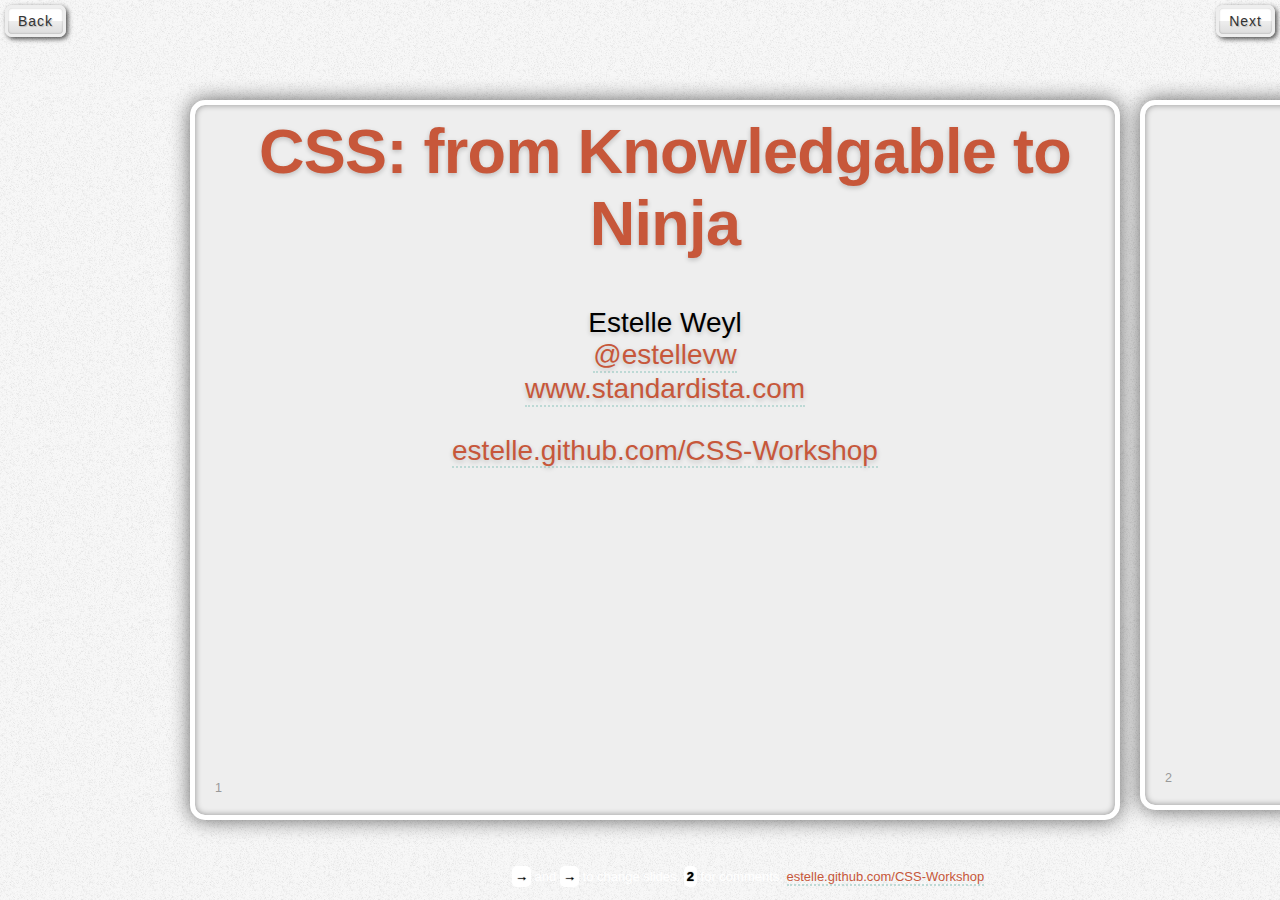
<file: CSS-Workshop/index.html>
<!doctype html>
<html>
  <head>
    <!--[if gte IE 9]>
      <meta http-equiv="X-UA-Compatible" content="IE=edge" />
    <![endif]-->
    <!--[if lt IE 9]>
      <meta http-equiv="X-UA-Compatible" content="IE=edge;chrome=1" />
    <![endif]-->
    <meta charset="utf-8" />
    <title>CSS3: From Knowledgable to Ninja</title>
     <link href='http://fonts.googleapis.com/css?family=Lato:100,300,400,700,900,100italic,300italic,400italic,700italic,900italic' rel='stylesheet' type='text/css'>
   <link rel="stylesheet" href="css/screen.css" media="projection, screen"/>
   <link rel="stylesheet" href="css/print.css" media="print"/>
   <style>

body, #presentation, #slides {
	-webkit-transition: all 1.5s linear;
	-moz-transition: all 1.5s linear;
	-ms-transition: all 1.5s linear;
	-o-transition: all 1.5s linear;
	transition: all 1.5s linear;
}
body {counter-reset: sections;}
header h1.sectiontitle:before{
	content: "Part " counter(sections) ": ";
	counter-increment: sections;
}


.completed:after{
  content: '✔';
  position: absolute; top: 40px; right: 40px;
  color: green;
  font-size: 96px;
  border: 10px solid green;
  border-radius: 50%;
  width: 1em; height: 1em;
  line-height: 1em;
  text-align: center;
}

/* brown: C7573A;*/
   </style>

  </head>
  <body>

  <div id="topinfo">

  </div>
  <header>
    <nav>
        <ul>
            <li class="button cancel" id="back">Back</li>
            <li class="button done" id="next">Next</li>
        </ul>
    </nav>
</header>
  <div id="info">
    <p>
    <span class="key">&rarr;</span> and <span class="key">&rarr;</span> to change slides.
    <span class="key">2</span> for comments. <a href="http://estelle.github.com/CSS-Workshop">estelle.github.com/CSS-Workshop</a>
    </p>
  </div>

  <div id="presentation">

   <div id="presentation-counter"></div>

   <div id="slides">


<div class="slide intro">
    <header>
    	<h1>CSS: from Knowledgable to Ninja</h1>
    </header>
     <section class="intro">

<p>Estelle Weyl<br>
<a href="http://www.twitter.com/estellevw">@estellevw</a>
<br>
<a href="http://www.standardista.com">www.standardista.com</a></p>
<p><a href="http://estelle.github.com/CSS-Workshop">estelle.github.com/CSS-Workshop</a></p>
     </section>
    </div>


 <div class="slide object">
  <object data="http://meiert.com/en/indices/css-properties/"></object>
  <a href="http://meiert.com/en/indices/css-properties/" class="objectlink" target="_new">Visit Site</a>
 </div>

 <div class="slide preintro">
 <pre contenteditable>selectorA {
   property1: value1;
   property2: value2;
}

selectorB {
   property1: value3;
   property2: value4;
}</pre>
 </div>



  <div class="slide preintro">
 <pre contenteditable>selector:pseudo-class::pseudo-element {
    -vendor-property: value;
}

selector[attribute],
selector ~ relation {
    property: -vendor-value;
    -vendor-property: -vendor-value;
    -vendor-property: weirdsyntax;
}</pre>
 </div>


 <div class="slide preintro">
 <pre contenteditable>@at-rule {
    property: value;
 }

@at-rule {
    selector {
    	property: value;
    }
    selector2 {
    	property: value;
    }
 }</pre>
 </div>



<!-- OUTLINE -->
<div class="slide normal">
 <header><h1>Course Outline</h1></header>
 <section class="content">
  <ol>
  	<li><a href="../selectors/">Selectors</a></li>
    <li><a href="part_02_specificity.html">Specificity</a></li>
    <li><a href="part_03_generated.html">Generated Content</a></li>
    <li><a href="part_04_media.html">Media Queries</a></li>
    <li><a href="part_04_media.html#slide10">Debugging</a></li>
    <li><a href="part_06_colors.html">Colors &amp; Transparency </a></li>
    <li><a href="part_07_fonts.html">Fonts / Typography </a></li>
    <li><a href="part_08_backgrounds.html">Backgrounds &amp; Borders </a></li>
    <li><a href="../gradients/index.html">Gradients</a></li>
    <li><a href="part_10_transforms.html">Transforms</a></li>
    <li><a href="</dd>
../animation/index.html">Transitions &amp; Animation</a></li>
<li><a href="part_12_features.html">Other Features</a></li>
</ol>
 </section>
</div>


<!-- Intro to exercises -->
<div class="slide normal">
     <header><h1>Slide Notes/Exercise Files</h1></header>
     <section class="content">
  		<p>Many exercise files open in a separate window. When they do, they will all open in the same seperate window</p>
      <p>Other exercise files are incorporated in the deck. If the slide is grey or reads "try this", you can edit the CSS in the head to impact the rest of the slide.<p>
      <p>If you are unable to move between slides, click anywhere OUTSIDE the slide, and try again</p>
      <p>To take notes, click on #4.</p>
     </section>
    </div>



<div class="slide">
 <header><h1 class="sectiontitle"><a href="../selectors/" target="deck">Selectors</a></h1></header>
<section class="content">
        <ul style="-webkit-column-count:2;" class="completed">
            <li>Basic Selectors</li>
            <li>Relational selectors </li>
            <li>Selector list </li>
            <li>selector support grid </li>
            <li>Intro to Attribute selectors</li>
            <li> Older attribute selectors </li>
            <li>CSS3 Attribute Selectors  </li>
            <li>Attribute Selectors Examples</li>
            <li>Using attribute selectors </li>
            <li>UI pseudo-classes </li>
            <li>Form related UI pseudo-classes</li>
            <li>UI selectors </li>
            <li>List of Structural selectors</li>
            <li>:root</li>
            <li>First, last, &amp; only </li>
            <li>nth pseudo-classes</li>
            <li>Structural Selectors </li>
            <li>:empty pseudo-class </li>
            <li><strong>:not</strong> -  Negation pseudo-class</li>
            <li>lang, target, anchor links</li>
            <li>Pseudo elements </li>
            <li>selectors tips </li>
         </ul>
     </section>
 </div>

<div class="slide">
    <header><h1 class="sectiontitle"><a href="part_02_specificity.html" target="deck">Specificity</a></h1></header>
    <section class="content">
        <ul>
            <li>Understanding Specificity</li>
            <li>Specificity PDF </li>
            <li>Specificity Notes</li>
        </ul>
    </section>
</div>

<div class="slide">
     <header><h1 class="sectiontitle"><a href="part_03_generated.html" target="deck">Generated Content</a></h1></header>
    <section class="content">
        <ul>
            <li>before and ::after</li>
            <li>Understanding Generated Content</li>
            <li>Faux Elements</li>
            <li>Syntax</li>
            <li>Special Character</li>
            <li>Simple Use Cases</li>
            <li>Informative Links</li>
            <li>Quote &amp; Thought bubbles</li>
            <li>shapes</li>
            <li>Other ideas</li>
            <li>Exercise</li>
        </ul>
    </section>
</div>

<div class="slide">
    <header><h1 class="sectiontitle"><a href="part_04_media.html" target="deck">Media Queries</a></h1>
    </header>
    <section class="content">
        <ul>
            <li>Syntax</li>
            <li>Old Media Queries</li>
            <li>New Media Queries</li>
            <li>More Media Query Tidbits</li>
            <li>In action</li>
            <li> mediaqueri.es</li>
        </ul>
    </section>
</div>


<div class="slide">
    <header><h1 class="sectiontitle"><a href="part_04_media.html#slide10" target="deck">Debugging</a></h1></header>
    <section class="content">
        <ul>
            <li>Debuggers</li>
            <li>Pseudo Elements / Shadow DOM</li>
        </ul>
    </section>
</div>


<div class="slide">
    <header><h1 class="sectiontitle"><a href="part_06_colors.html" target="deck">Colors</a></h1></header>
    <section class="content">
        <ul>
            <li>Color formats</li>
            <li>Color Keywords</li>
            <li>RGB / RGBA</li>
            <li>HSL / HSLA</li>
            <li>HSLA / RGBA  / HEX conversion</li>
            <li>Opacity</li>
            <li>AlphaTransparency</li>
            <li>AlphaTransparency Tips</li>
            <li>Color Tips</li>
            <li>Depracated UI Keyterm Colors</li>
            <li>-moz-appearance / -webkit-appearance</li>
        </ul>
    </section>
</div>



<div class="slide normal">
    <header><h1 class="sectiontitle"><a href="part_07_fonts.html" target="deck">Fonts</a></h1></header>
    <section class="content">
        <ul>
            <li>@font-face
            	<ul>
                	<li>Syntax</li>
                	<li>Support</li>
                	<li>Gotchas</li>
                </ul>
            </li>
            <li>Font Resources</li>
            <li>Text Shadow</li>
            <li>Box-shadow</li>
            <li>Text-stroke</li>
            <li>W3C Text Module</li>
        </ul>
    </section>
</div>


<div class="slide normal">
    <header><h1 class="sectiontitle"><a href="part_08_backgrounds.html" target="deck">Backgrounds and Borders</a></h1></header>
    <section class="content">
         <ul style="float: left; width:50%;">
    <li>Background properties
      <ul>
        <li>background-color</li>
        <li>background-image'</li>
        <li>background-repeat</li>
        <li>background-attachment</li>
        <li>background-position</li>
        <li>background-clip</li>
        <li>background-origin</li>
        <li>background-size</li>
        <li>background shorthand</li>
      </ul>
    </li>
    </ul>

         <ul style="float: left">
    <li>Border properties
      <ul>
        <li>border-color</li>
        <li>border-style</li>
        <li>border-width</li>
        <li>border shorthand</li>
        <li>border-radius </li>
      </ul>
    </li>
    <li>Border Images
      <ul>
        <li>border-image-source</li>
        <li>border-image-slice</li>
        <li>border-image-width</li>
        <li>border-image-outset</li>
        <li>border-image-repea</li>
        <li>border-image shorthand</li>
      </ul>
    </li>
  </ul>
    </section>
</div>







<div class="slide normal">
     <header><h1 class="sectiontitle"><a href="../gradients/index.html">Gradients</a></h1></header>
     <section class="content">
  <ul>
  	<li>Types of Gradients</li>
    <li>Angles &amp; Keyterm directions</li>
    <li>Color Stops</li>
    <li>Linear Gradients</li>
    <li>Angled patterns</li>
    <li>with Background-size</li>
    <li>Radial Gradients</li>
    </ul>
     </section>
    </div>


 <div class="slide normal">
     <header><h1 class="sectiontitle"><a href="part_10_transforms.html">Tranforms</a></h1></header>
     <section class="content">
     <ul>
     	<li>2D Transform Functions</li>
        <li>3D Transform Functions</li>
        <li>Transform Related Properties</li>
        <li>Multiple Transforms</li>
        </ul>
     </section>
 </div>


  <div class="slide normal">
     <header><h1 class="sectiontitle"><a href="part_11_animations.html">Transitions &amp; Animations</a></h1></header>
     <section class="content">
     <ul>
     	<li>Transtion Propertes</li>
        <li>What can be transitioned?</li>
        <li>Animation Keyframes</li>
        <li>Animation Properties</li>
     </ul>
     </section>
 </div>

  <div class="slide normal">
     <header><h1 class="sectiontitle"><a href="part_12_features.html">Other Features</a></h1></header>
     <section class="content">
     <ul>
     	<li>Columns</li>
        <li>Box Sizing</li>
        <li>CSS Regions</li>
        <li>FlexBox &amp; Grids</li>
        <li>Cursors</li>
        <li>Text Overflow</li>
        <li>Word Wrap</li>
        <li>calc()</li>
        <li>rem</li>
        <li>Pointer Events</li>
        <li>-webkit-user-modify</li>

     </ul>
     </section>
 </div>

<div class="slide intro">
  <header><h1><a href="../selectors/">Get Started</a></h1></header>
    <section class="content">
        <h1><a href="../selectors/">Next ➹</a></h1>
    </section>
</div>

  </div>
  <script src="slides.js"></script>
  </body>
</html>
</file>
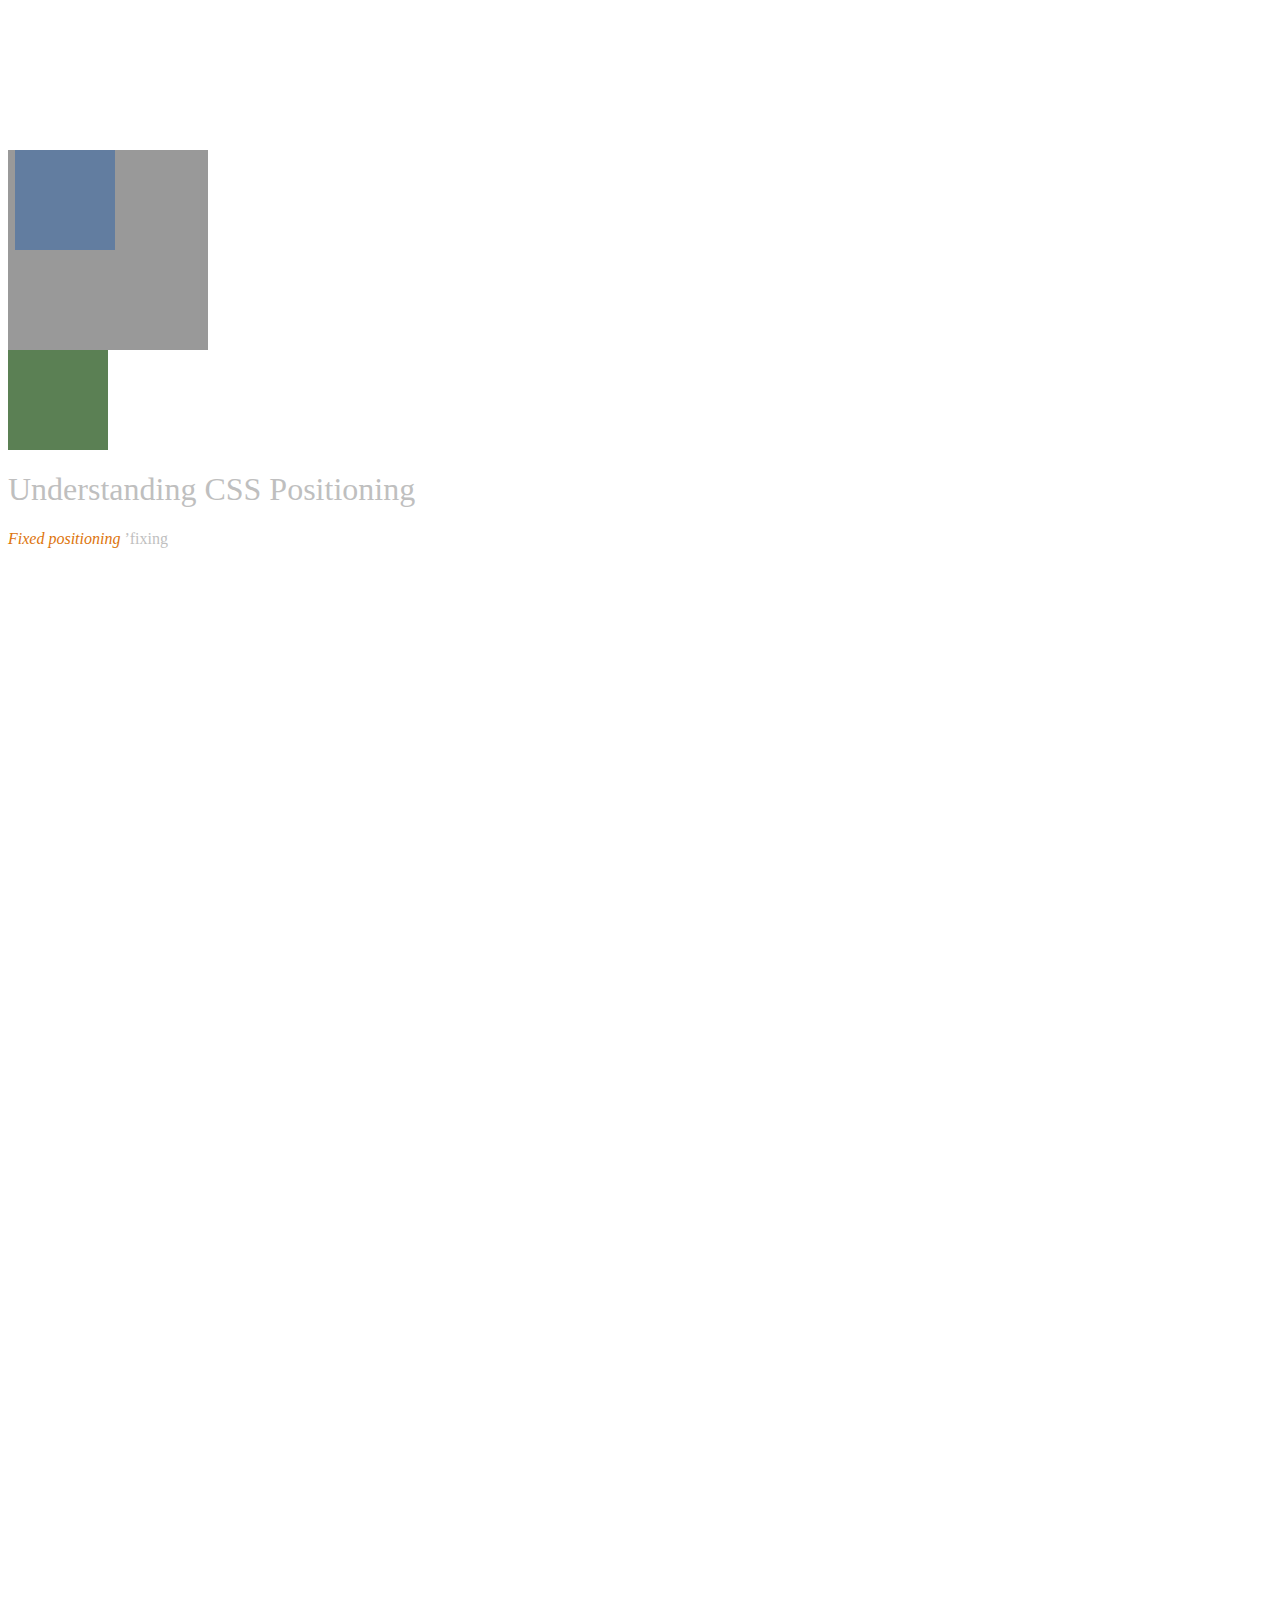
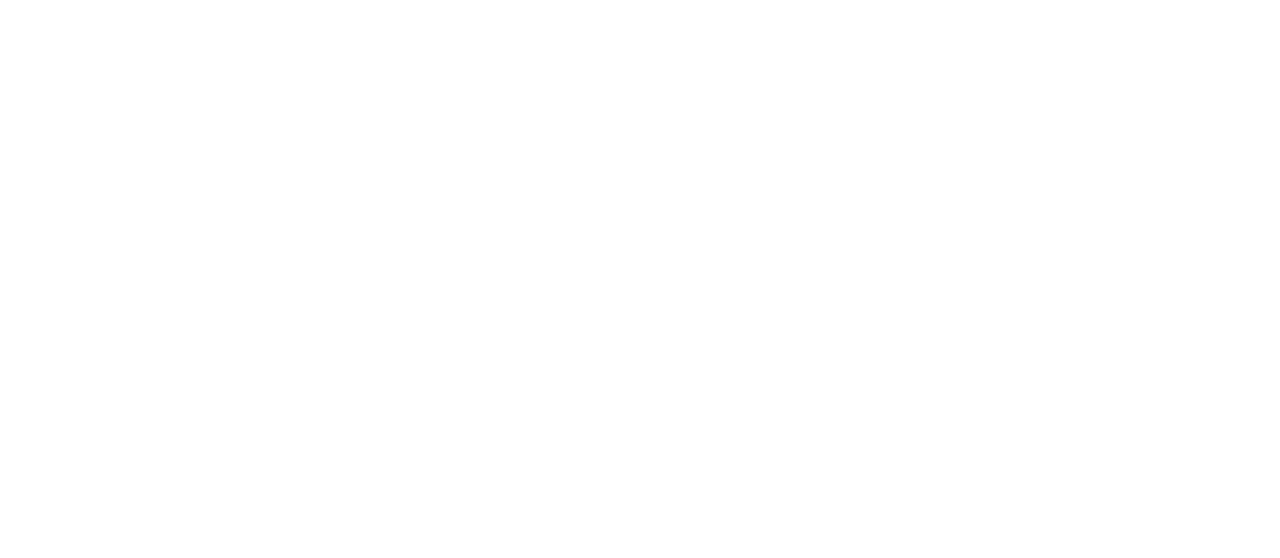
<file: Positioning/AbsolutePositioning/index.html>
<!DOCTYPE html>
<html lang="en">
    <head>
        <title>CSS Positioning</title>
        <link href="styles/main.css" rel="stylesheet" type="text/css">
        <meta charset="utf-8">
    </head>
    <body>
        <div class="container">
            <div class="box blueBox"></div>
        </div>
        <div class="box greenBox"></div>
        <h1>Understanding CSS Positioning</h1>
        <p><em>Fixed positioning</em> &rsquo;fixing</p>
    </body>
</html>
</file>
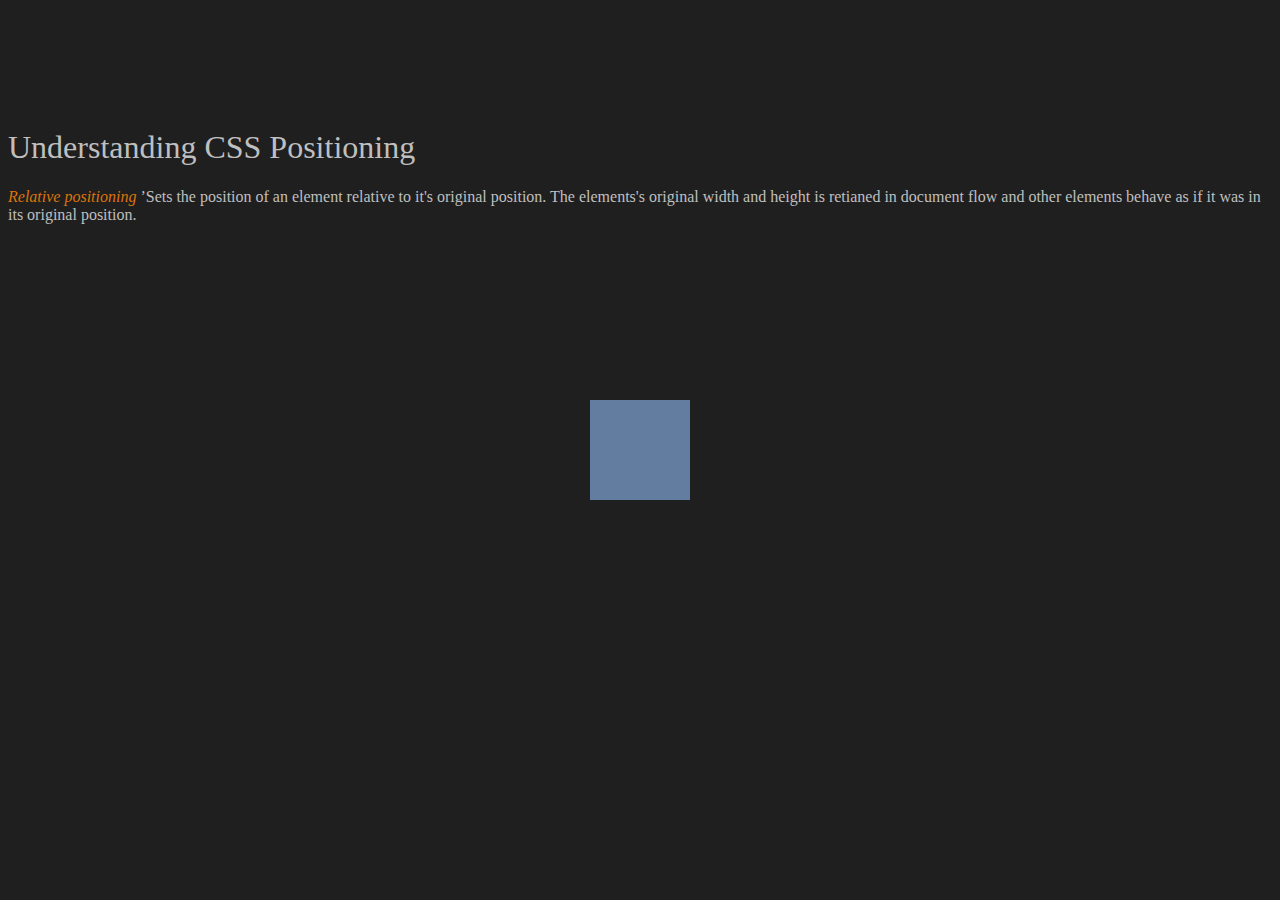
<file: Positioning/Centering/index.html>
<!DOCTYPE html>
<html lang="en">
    <head>
        <title>CSS Positioning</title>
        <link href="styles/main.css" rel="stylesheet" type="text/css">
        <meta charset="utf-8">
    </head>
    <body>        
        <div class="container">
            <div class="box blueBox"></div>
        </div>
        <div class="box greenBox"></div>
        <h1>Understanding CSS Positioning</h1>
        <p><em>Relative positioning</em> &rsquo;Sets the position of an 
        element relative to it's original position. The elements's original width and height is retianed 
   in document flow and other elements behave as if it was in its original position.  </p>
    </body>
</html>
</file>
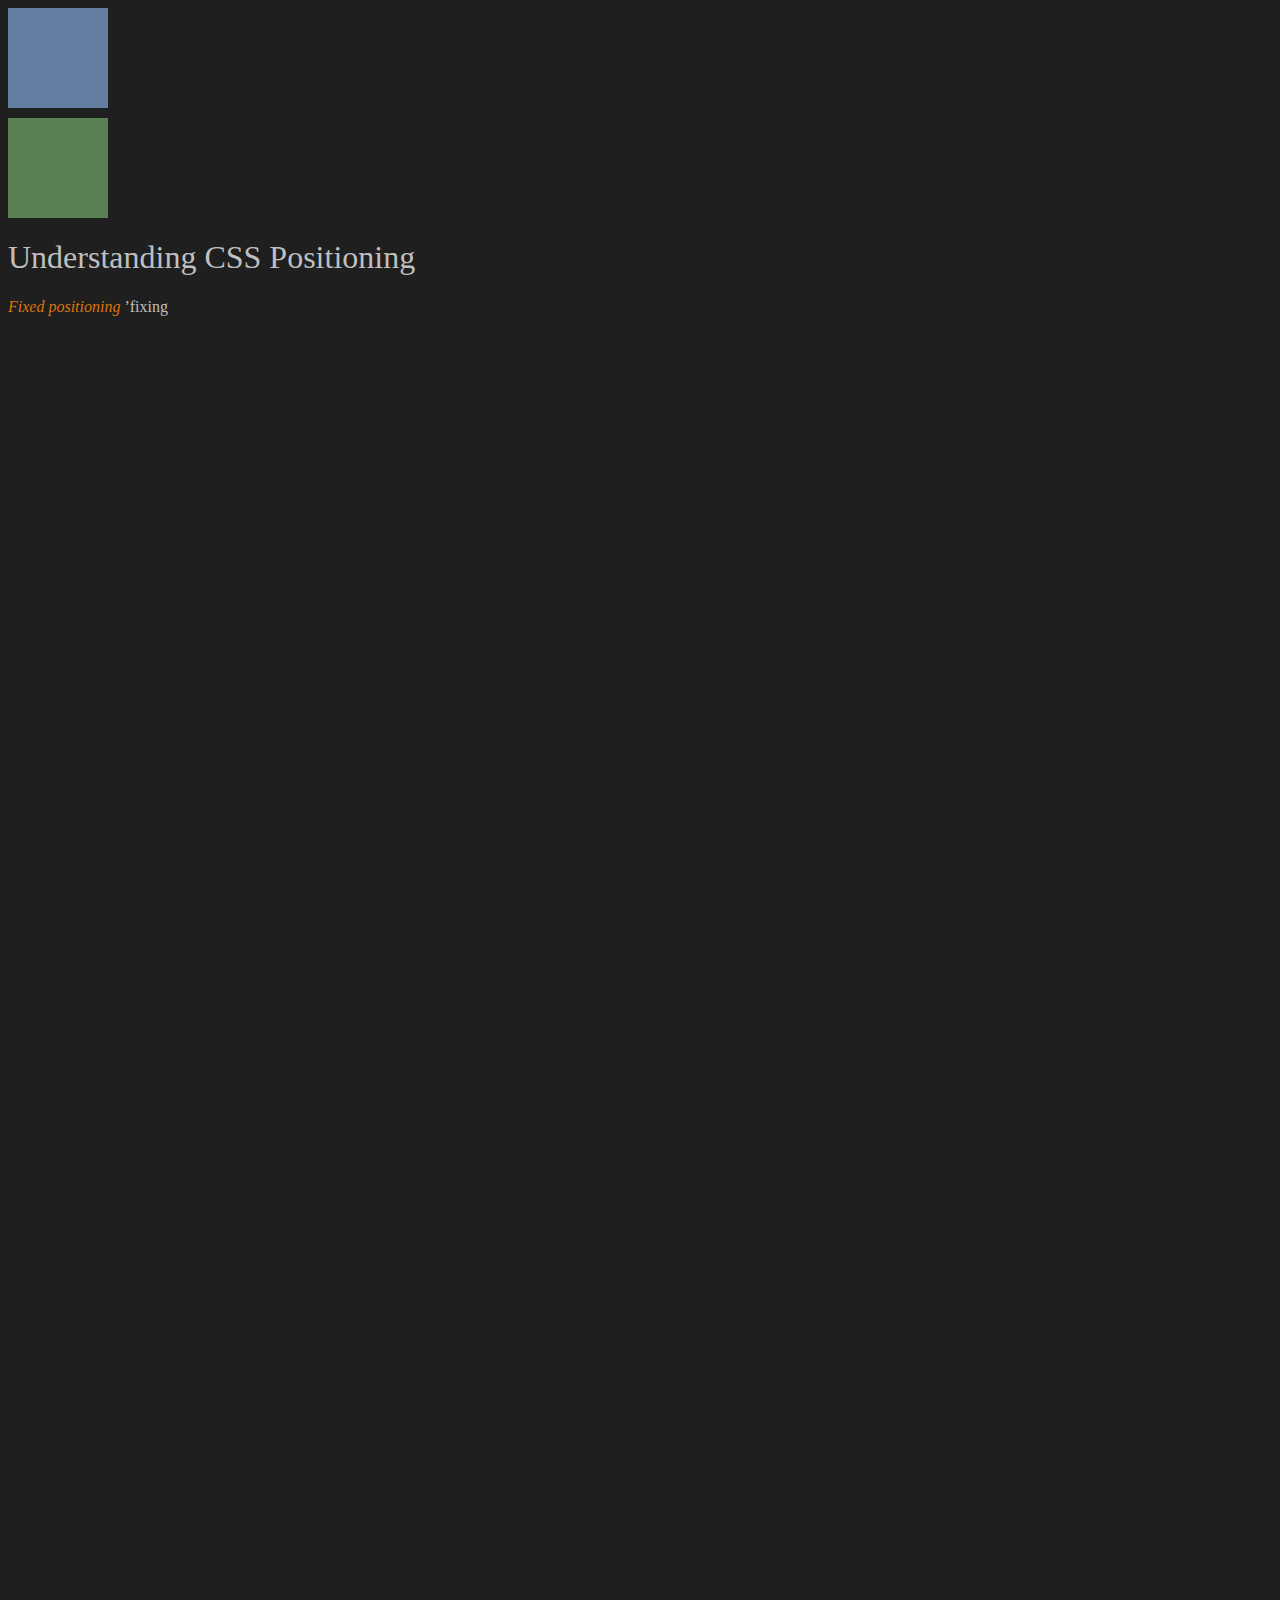
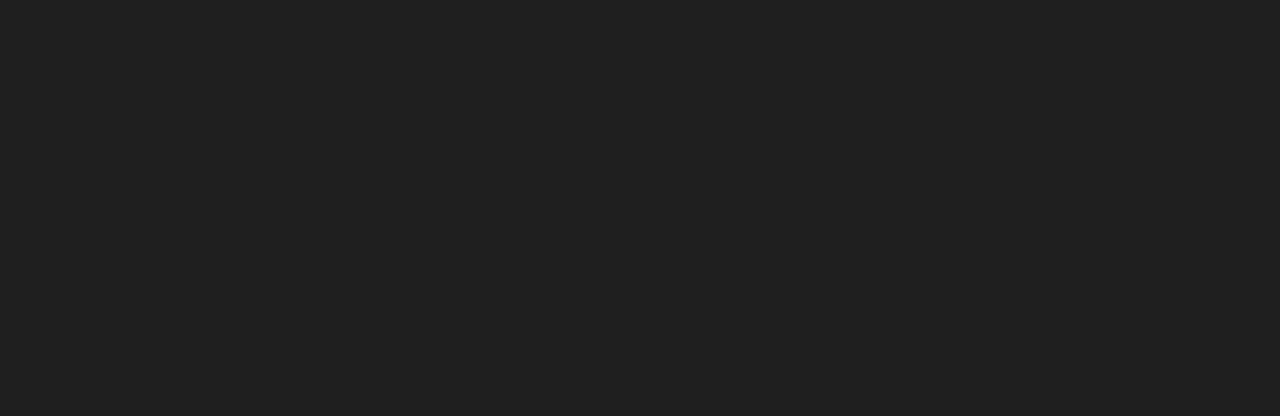
<file: Positioning/FixedPositioning/index.html>
<!DOCTYPE html>
<html lang="en">
    <head>
        <title>CSS Positioning</title>
        <link href="styles/main.css" rel="stylesheet" type="text/css">
        <meta charset="utf-8">
    </head>
    <body>
        <div class="box blueBox"></div>
        <div class="box greenBox"></div>
        <h1>Understanding CSS Positioning</h1>
        <p><em>Fixed positioning</em> &rsquo;fixing</p>
    </body>
</html>
</file>
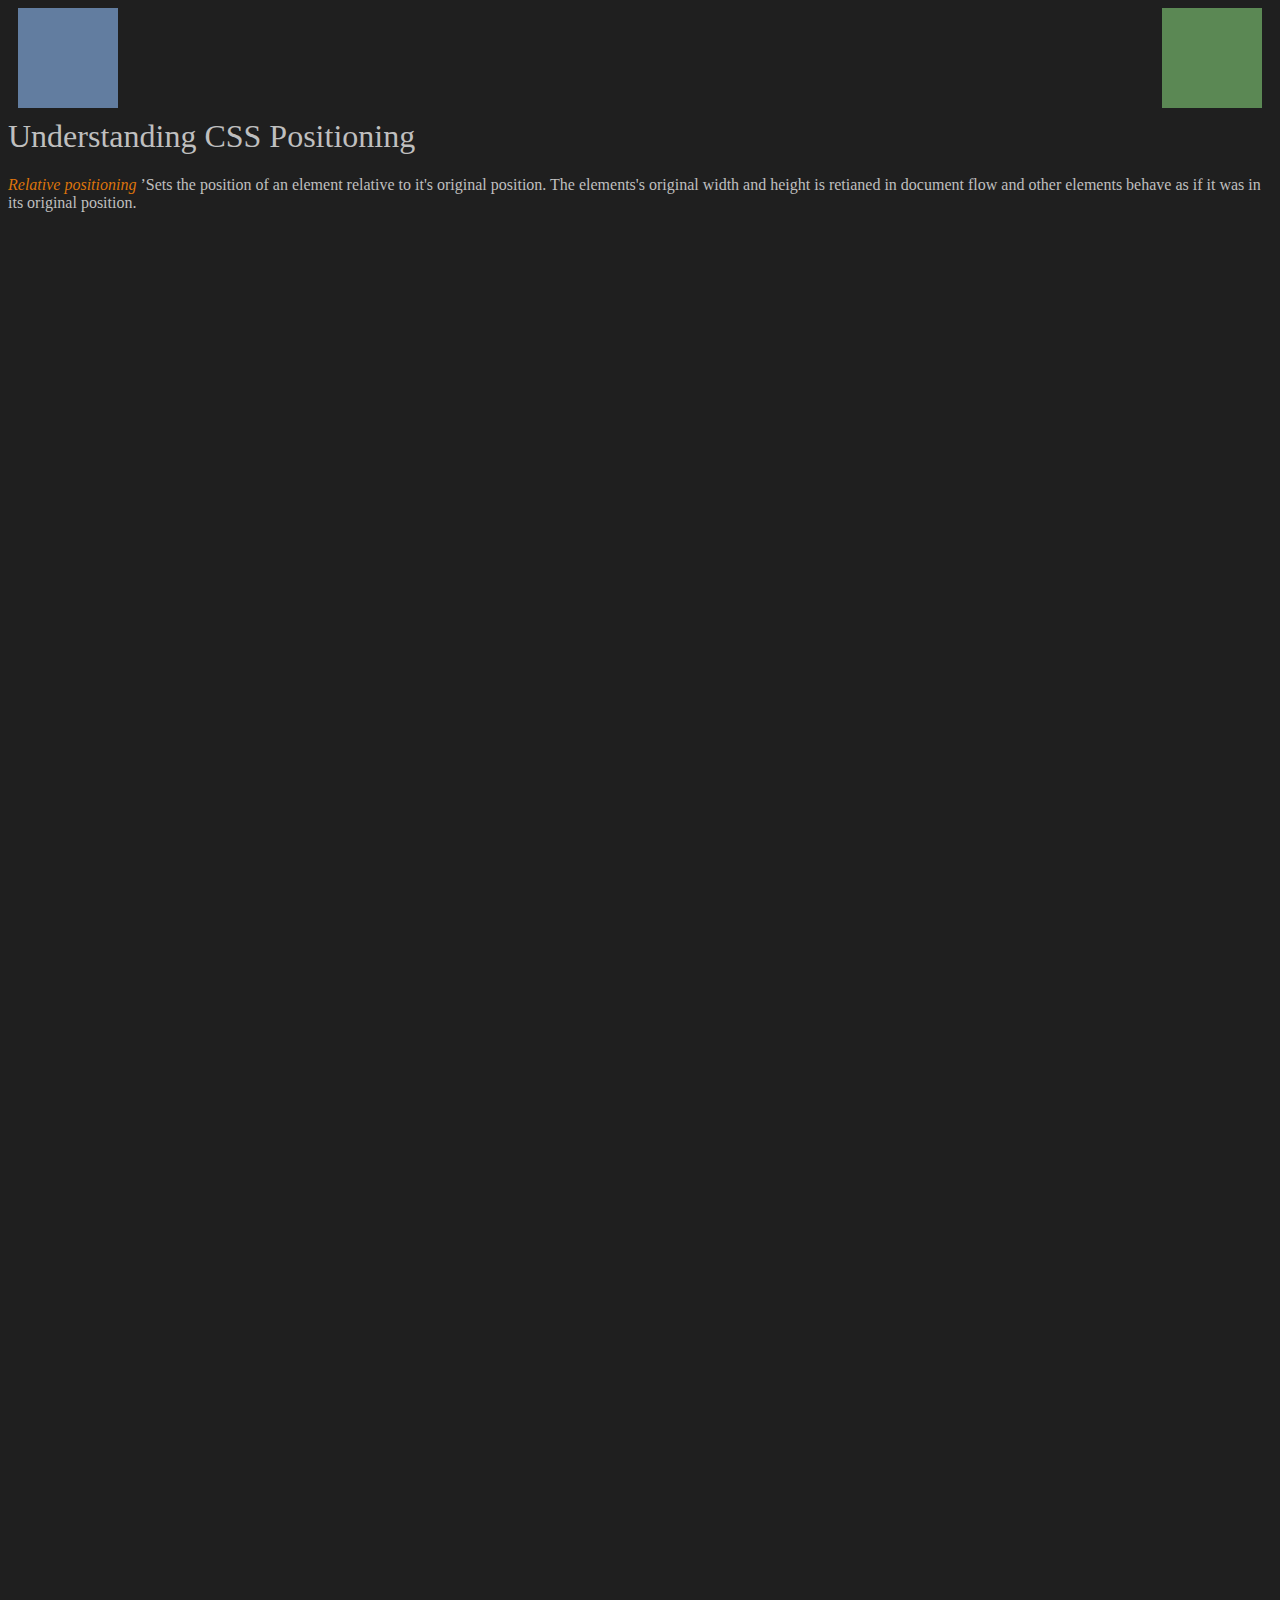
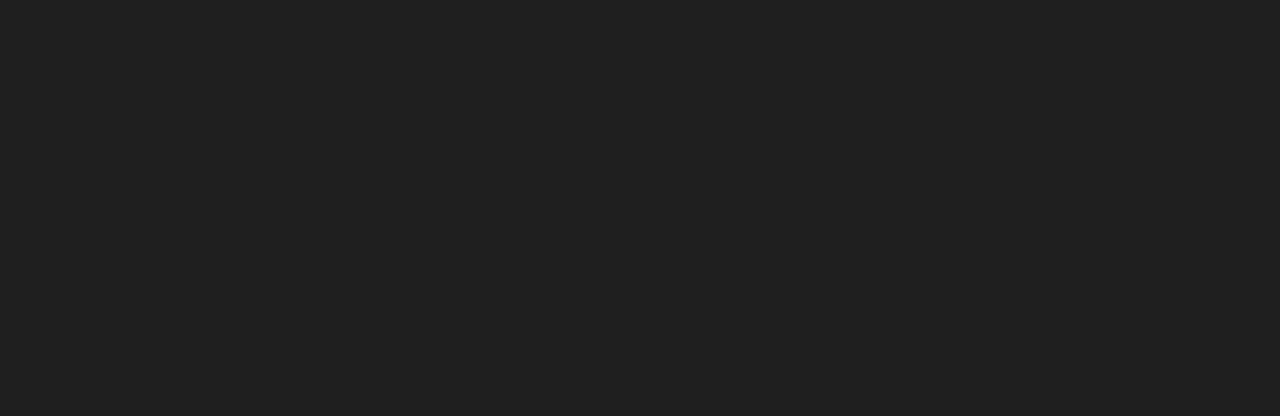
<file: Positioning/Floating/index.html>
<!DOCTYPE html>
<html lang="en">
    <head>
        <title>CSS Positioning</title>
        <link href="styles/main.css" rel="stylesheet" type="text/css">
        <meta charset="utf-8">
    </head>
    <body>
         <div class="box blueBox"></div>
         <div class="box greenBox"></div>
        <h1>Understanding CSS Positioning</h1>
        <p><em>Relative positioning</em> &rsquo;Sets the position of an 
        element relative to it's original position. The elements's original width and height is retianed 
   in document flow and other elements behave as if it was in its original position.  </p>
    </body>
</html>
</file>
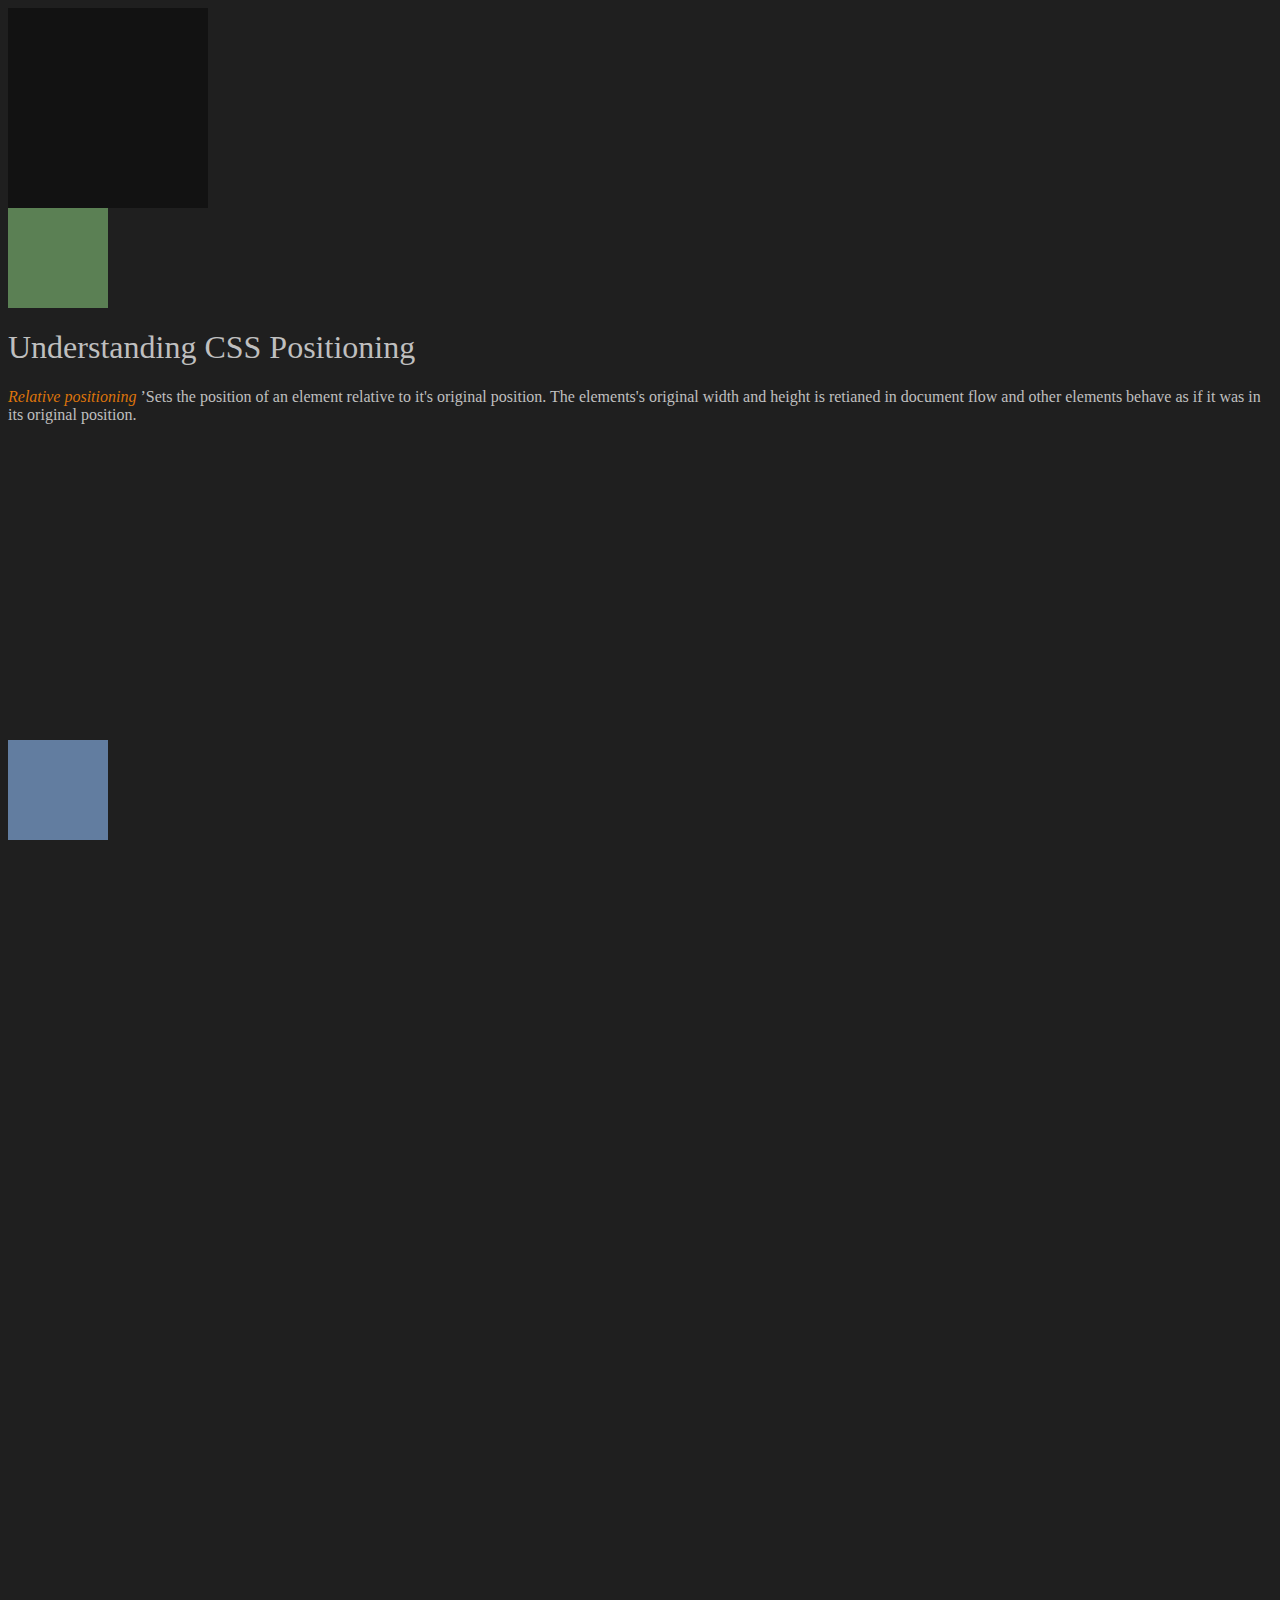
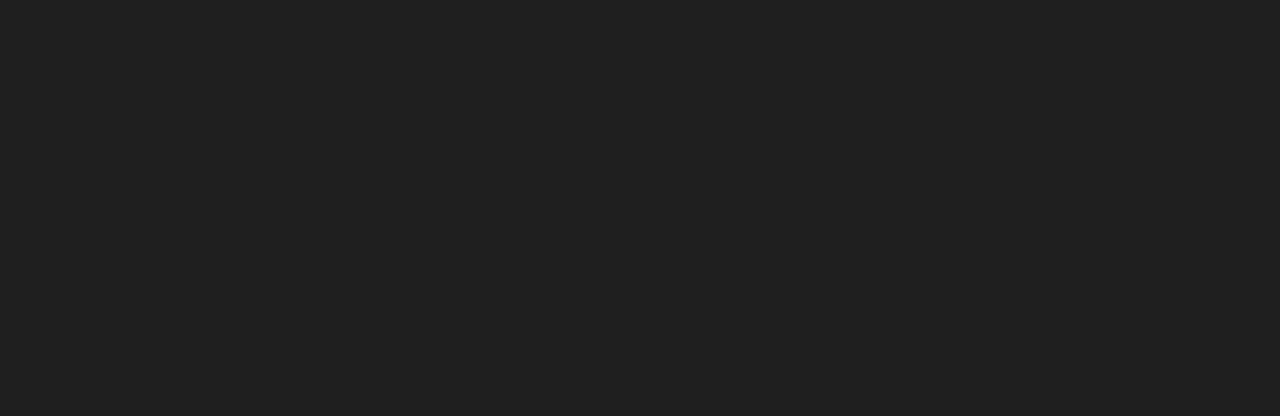
<file: Positioning/RelativePositioning/index.html>
<!DOCTYPE html>
<html lang="en">
    <head>
        <title>CSS Positioning</title>
        <link href="styles/main.css" rel="stylesheet" type="text/css">
        <meta charset="utf-8">
    </head>
    <body>
        <div class="container">
            <div class="box blueBox"></div>
        </div>
        <div class="box greenBox"></div>
        <h1>Understanding CSS Positioning</h1>
        <p><em>Relative positioning</em> &rsquo;Sets the position of an 
        element relative to it's original position. The elements's original width and height is retianed 
   in document flow and other elements behave as if it was in its original position.  </p>
    </body>
</html>
</file>
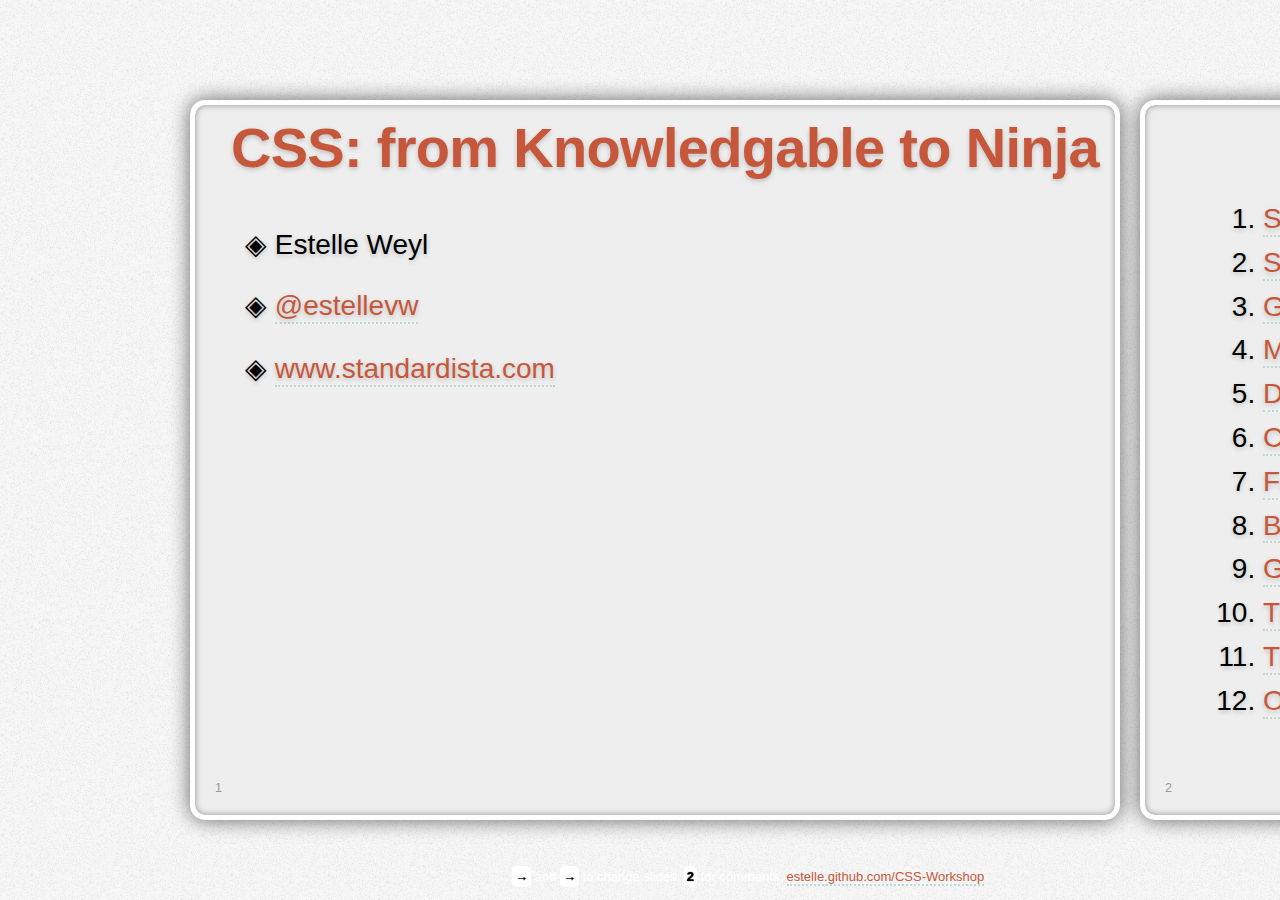
<file: CSS-Workshop/part_01_selectors.html>
<!doctype html>
<html> 
  <head> 
    <!--[if gte IE 9]>
      <meta http-equiv="X-UA-Compatible" content="IE=edge" />
    <![endif]--> 
    <!--[if lt IE 9]>
      <meta http-equiv="X-UA-Compatible" content="IE=edge;chrome=1" />
    <![endif]--> 
    <meta charset="utf-8" />
    <title>CSS3: From Knowledgable to Ninja</title>
    <!--<script>
    document.location.href = '../selectors/index.html'
   </script>-->
  <link href='http://fonts.googleapis.com/css?family=Lato:100,300,400,700,900,100italic,300italic,400italic,700italic,900italic' rel='stylesheet' type='text/css'>   <link rel="stylesheet" href="css/screen.css" media="projection, screen"/>  
   <link rel="stylesheet" href="css/print.css" media="print"/>
   <style>

body, #presentation, #slides {
	-webkit-transition: all 1.5s linear;
	-moz-transition: all 1.5s linear;
	-ms-transition: all 1.5s linear;
	-o-transition: all 1.5s linear;
	transition: all 1.5s linear;	
}

  /* CSS for Structural Selector Slide */
.structural tr:first-child,
.structural tr:last-child {
  font-weight: bold;
}
.structural tr:nth-child(even) {
  background-color: #CCC;
}
.structural tr:nth-child(3) {
  color: #CCC;
}
.structural tr:first-of-type,
.structural tr:last-of-type{
  text-decoration:line-through;
}
.structural tr:nth-of-type(odd) {
  background-color: #FFF;
}
.structural tr:nth-of-type(4n) {
  color: #C61800;
}
.structural tr:nth-of-type(3n-1) {
  font-style: italic;
}
/* SELECTION SLIDE */
 .thisSlide *::selection {
    	background-color: #C61800;
        color: #ffffff;
    }
p.firstletter {width: 400px;
 font-size: 24px;
 font-family:Georgia, "Times New Roman", Times, serif;
 margin: 0 20px 20px;
}
.firstletter::first-letter {
	position: relative;
	top: 8px;
	float: left;
	font-size: 3em;
	line-height: 1;
	color: #C7573A;
	padding: 0 4px 2px 0;
	font-weight: bold;		
}
.count li {display: inline-block; text-align:center;}
.count li:nth-of-type(even) {background-color: white;}
.count li:nth-of-type(odd){background-color: #C7573A;}
.count li:first-of-type:last-of-type{width: 100%;}
.count li:nth-of-type(1):nth-last-of-type(2),
.count li:nth-of-type(2):nth-last-of-type(1){width: 50%;}
.count li:nth-of-type(1):nth-last-of-type(3),
.count li:nth-of-type(3):nth-last-of-type(1),
.count li:nth-of-type(2):nth-last-of-type(2){width: 33.33%;}
.count li:nth-of-type(1):nth-last-of-type(4),
.count li:nth-of-type(2):nth-last-of-type(3),
.count li:nth-of-type(3):nth-last-of-type(2),
.count li:nth-of-type(4):nth-last-of-type(1){width: 25%;}


input[type=checkbox]:checked + label {
  color: red;
}
input:valid { border: 1px solid green;}
input:invalid { border: 1px solid red;}
input:required {border-width: 5px;}
input:optional {border-width: 10px;}
input:out-of-range { background-color: pink;}
input:in-range { background-color:lightgreen;}

/* brown: C7573A;*/
   </style>  
    
  </head> 
  <body> 
  
  <div id="topinfo">

  </div>
  
  <div id="info">
    <p>
    <span class="key">&rarr;</span> and <span class="key">&rarr;</span> to change slides. 
    <span class="key">2</span> for comments. <a href="http://estelle.github.com/CSS-Workshop">estelle.github.com/CSS-Workshop</a>
    </p>
  </div>
  
  <div id="presentation">
  
   <div id="presentation-counter"></div>
      
   <div id="slides">
   
<!-- Estelle -->    
<div class="slide normal">
    <header> 
    	<h1 style="font-size:200%;">CSS: from Knowledgable to Ninja</h1> 
    </header>
     <section class="content"> 
     <p> ◈ Estelle Weyl</p>
  <p> ◈ <a href="http://www.twitter.com/estellevw">@estellevw</a></p><p> ◈ <a href="http://www.standardista.com">www.standardista.com</a></p>
     </section>
    </div>
  
<!-- OUTLINE -->
<div class="slide normal"> 
 <header><h1>Course Outline</h1></header> 
 <section class="content"> 
  <ol><li><a href="../selectors/">Selectors</a></li>
    <li><a href="part_02_specificity.html">Specificity</a></li>
    <li><a href="part_03_generated.html">Generated Content</a></li>
    <li><a href="part_04_media.html">Media Queries</a></li>
    <li><a href="part_04_media.html#slide10">Debugging</a></li>
    <li><a href="part_06_colors.html">Colors &amp; Transparency </a></li>
    <li><a href="part_07_fonts.html">Fonts / Typography </a></li>
    <li><a href="part_08_backgrounds.html">Backgrounds &amp; Borders </a></li>
    <li><a href="../gradients/">Gradients</a></li>
    <li><a href="part_10_transforms.html">Transforms</a></li>
    <li><a href="../animation/">Transitions &amp; Animation</a></li>
<li><a href="part_12_features.html">Other Features</a></li>
</ol>
 </section>
</div>
   
<!-- Basic Selectors-->
<div class="slide normal light" id="slcElement"> 
     <header><h1>Basic Selectors</h1></header> 
     <section class="content"> 
     <pre contenteditable style="font-size:100%; line-height:1.5">&lt;ul&gt; 
 &lt;li id=&quot;myID&quot; class=&quot;myClass&quot;&gt;item 1&lt;/li&gt;
 &lt;li class=&quot;myClass&quot;&gt;item 2&lt;/li&gt;    
 &lt;li&gt;item 3&lt;/li&gt;
&lt;/ul&gt; </pre>
<dl class="inline">
<dt><b class="imp">#</b>myID</dt>
<dd>ID</dd>
<dt><b class="imp">.</b>myClass</dt>
<dd>class</dd>
<dt class="imp">li</dt>
<dd>tag name</dd>
</dl>
     </section>
 </div>
    
<!-- Relational selectors -->
<div class="slide normal" id="slcRelational"> 
     <header><h1>Relational selectors</h1></header> 
     <section class="content"> 
     <div class="ex right">
     	<ol>
     	<li>item 1</li>
     	<li>item 2</li>
     	<li>item 3
        	<ul>
     		<li>item a</li>
     		<li>item b</li>
     		<li>item c</li>
            </ul>
        </li>
     	<li>item 4</li>
     	<li>item 5</li>
     	<li>item 6</li>
     	<li>item 7</li>
        </ol>
        </div>
<dl>
  <dt>ul li</dt>
  <dd>descendant selector<br />
    matches nested &lt;li&gt;s</dd>
  <dt>ol &gt; li</dt>
  <dd><em>child selector</em> <br />
    matches &lt;li&gt;s in &lt;ol&gt; but not nested &lt;ul&gt;</dd>
  <dt>li.myClass + li</dt>
  <dd><em>adjacent sibling</em> </dd>
  <dt><strong class="new">NEW  </strong><span style="background-color:#eee; padding:3px 8px; position:relative; left: 20px; margin-left: -20px;">(IE7+)</span><br />
    li.myClass ~ li</dt>
  <dd>
    <em>general sibling	selector</em><br />
    matches later siblings, but not nested.</dd>
</dl>
<p><a href="files/00_basic.html" target="play">Try it out</a></p>
     </section>
    </div> 
    
  
  
<!-- Selector list -->
<div class="slide normal"> 
     <header><h1>Lots 'o Selectors</h1></header> 
     <section class="content"> 
  
<ul class="columns">
  <li>*</li>
  <li>E</li>
  <li>.class</li>
  <li>#id</li>
  <li>E F</li>
  <li>E &gt; F</li>
  <li>E + F</li>
  <li>E[attribute]</li>
  <li>E[attribute=value]</li>
  <li>E[attribute~=value]</li>
  <li>E[attribute|=value]</li>
  <li>:first-child</li>
  <li>:lang()</li>
  <li>:before</li>
  <li>::before</li>
  <li>::selection</li>
  <li>:after</li>
  <li>::after</li>
  <li>:first-letter</li>
  <li>::first-letter</li>
  <li>:first-line</li>
  <li>::first-line</li>
  <li>E[attribute^=value]</li>
  <li>E[attribute$=value]</li>
  <li>E[attribute*=value]</li>
  <li>E ~ F</li>
  <li>:root</li>
  <li>:last-child</li>
  <li>:only-child</li>
  <li>:nth-child()</li>
  <li>:nth-last-child()</li>
  <li>:first-of-type</li>
  <li>:last-of-type</li>
  <li>:only-of-type</li>
  <li>:nth-of-type()</li>
  <li>:nth-last-of-type()</li>
  <li>:empty</li>
  <li>:not()</li>
  <li>:target</li>
  <li>:enabled</li>
  <li>:disabled</li>
  <li>:checked</li>
  <li>:indeterminate</li>
  <li>:default</li>
  <li>:valid</li>
  <li>:invalid</li>
  <li>:in-range</li>
  <li>:out-of-range</li>
  <li>:required</li>
  <li>:optional</li>
  <li>:read-only</li>
  <li>:read-write</li>
</ul>
     </section>
    </div>
    
<!-- Standardista: selector support grid -->   
<div class="slide" style="padding: 0;"> 
     <object data="http://www.standardista.com/css3/css3-selector-browser-support/" style="width:100%; height:100%;"></object> </div>
    
    
  
<!-- Attribute selectors-->
<div class="slide normal"> 
     <header><h1>Attribute selectors</h1></header> 
     <section class="content"> 
  <dl>
  <dt>element[attribute]</dt>
  <dd>Select elements containing the named attribute</dd>
</dl>
<pre contenteditable style="font-size: 95%;"><strong>img[alt] {}</strong>
     &lt;img src=&quot;image.jpg&quot; <strong>alt</strong>=&quot;accessible&quot;&gt;     
     <span style="opacity:0.3">&lt;img src=&quot;image.jpg&quot; title=&quot;inaccessible&quot;&gt;</span>  
<strong>form [type] {}</strong> 
     &lt;input <strong>type</strong>=date&gt;  
     <span style="opacity:0.3">&lt;select&gt;</span></pre>
<p><small>IE6 sucks <br />
  IE7 support basic non-empty attribute</small></p>
     </section>
    </div>
      
<!-- Older attribute selectors -->
<div class="slide normal"> 
     <header style="position:absolute; top: 20px; right: 20px;"><h1>Older attribute selectors</h1></header> 
     <section class="content"> 
  <dl>
  <dt>E[attr]</dt>
  <dd>Element E that has the attribute attr with any value.</dd>
  <dt>E[attr=&quot;val&quot;]</dt>
  <dd>Element E that has the attribute attr with the exact, case-sensitive if attribute is case sensitive, value <em>val</em>.</dd>
  <dt>E[attr|=val]</dt>
  <dd>Element E whose attribute <em>attr</em> has a value <em>val</em> or begins with val- (&quot;val&quot; plus &quot;-&quot;).<br />
    <pre contenteditable>p[lang|=&quot;en&quot;]{/*    &lt;p lang=&quot;en-us&quot;&gt;  &lt;p lang=&quot;en-uk&quot;&gt; */ }</pre>
  </dd>
  <dt>E[attr~=val]</dt>
  <dd>Element E whose attribute <em>attr</em> has within its value the space-separated full word <em>val</em>.<br />
    <pre contenteditable>a[title~=more] {/* &lt;a title=&quot;want more info about this?&quot;&gt;}</pre>
  </dd></dl>
     </section>
    </div>
       
<!-- CSS3 Attribute Selectors -->
<div class="slide normal"> 
     <header  style="position:absolute; top: 20px; right: 20px;"><h1>CSS3 Attribute Selectors</h1></header> 
     <section class="content">
     <dl>
  <dt>E[attr^=val]</dt>
  <dd>Element E whose attribute <em>attr</em> starts with the value <em>val</em>.<br />
    <pre contenteditable>a[href^=mailto] {background-image: url(emailicon.gif);}  
a[href^=http]:after {content: &quot; (&quot; attr(href) &quot;)&quot;;}</pre>
  </dd>
  <dt>E[attr$=val]</dt>
  <dd>Element E whose attribute <em>attr</em> ends in <em>val</em> . <br />
    <pre contenteditable>a[href$=pdf] {background-image: url(pdficon.gif);}
a[href$=pdf]:after {content: &quot; (PDF)&quot;;}</pre>
  </dd>
  <dt>E[attr*=val]</dt>
  <dd>Element E whose attribute <em>attr </em>matches <em>val</em> anywhere within the attribute. Similar to E[attr~=val] above, except the <em>val</em> can be part of a word.</dd>
</dl>
<p>Note: Multiple attributes work! a[title][href]</p> 
     </section>
 </div>    
  
<!-- Attribute Selectors Recap -->
<div class="slide normal"> 
     <header><h1>Attribute Selectors Recap</h1></header> 
     <section class="content"> 
     <pre contenteditable style="float:left; width: 45%; margin: 0 20px 0 0;">
input[placeholder] { 
<b class="notes">/* matches any input with a placeholder */</b>}
input[type=email] {
<b class="notes">/* exact match */</b>}
abbr[title~=unicorn] { 
<b class="notes">/* matches unicorn but not unicorns */</b>}
abbr[title|=en] { 
<b class="notes">/* matches en-us and en-uk */</b>}
a[href^=mailto] { 
<b class="notes">/* starts with */</b>}
a[href$=pdf]{ 
<b class="notes">/* ends in */</b>}
abbr[title*=unicorn] { 
<b class="notes">/* matches unicorn and unicorns */</b>}
</pre>
<pre contenteditable style="float:left; width: 40%; margin-top:0;">E:[att] <b class="notes"><br/>/* have the attribute at all */</b>

E:[att=val] <b class="notes"><br/>/* exact */</b>

E:[att~=val] <b class="notes"><br/>/* val is a space separated word */</b>

E:[att|=val] <b class="notes"><br/>/* with a dash */</b>

E:[att^=val] <b class="notes"><br/>/* begins with val */</b>

E:[att$=val]  <b class="notes"><br/>/* ends with val */</b>

E:[att*=val]  <b class="notes"><br/>/* val is anywhere as a substring */</b>
.</pre>
<pre contenteditable style="clear:both">
@media print{
  abbr[title]:after { 
    content: "(" attr(title) ")";
  }
  a[href^=http]:after { 
    content: "(" attr(href) ")";
  }
}</pre>
     </section>
 </div>  
  
<!-- Using attribute selectors -->
<div class="slide normal"> 
     <header><h1>Using attribute selectors</h1></header> 
     <section class="content play"> 
  <h1><a href="files/01_attr.html" target="play">Play Time: Attribute Selectors</a></h1>
  <p><strong>Note:</strong> The top line of the example is editable. The CSS will impact the contents on the rest of the page.</p>
     </section>
    </div>
   
<!-- UI pseudo-classes -->
<div class="slide normal"> 
     <header><h1>UI pseudo-classes</h1></header> 
     <section class="content"> 
  <p>Based on current state of UI</p>
  <pre contenteditable>
  :enabled
  
  :disabled
  
  :checked
  </pre>
  <p style="float: left; margin-right:20px">Example:<p>
<pre contenteditable style="float: left">input[type=checkbox]:checked + label {
  color: red;
}</pre>
<div style="clear:both;">
<input type="checkbox" id="test1ck"/> <label  for="test1ck">Check and Uncheck Me</label><br/>
<input type="checkbox" id="test2ck"/> <label  for="test2ck">Check and uncheck me too!</label></div>   </section>
</div>
    
<!--Form related UI pseudo-classes -->
<div class="slide normal"> 
     <header><h1>Form related UI pseudo-classes</h1></header> 
     <section class="content"> 
  <pre contenteditable class="columns2">:valid
:invalid
:required
:optional


:in-range
:out-of-range
:read-only
:read-write

:default</pre>
  <p style="float: left; margin-right:20px">Example:<p>
<pre contenteditable style="float: left">input:valid { border: 1px solid green;}
input:invalid { border: 1px solid red;}
input:required {border-width: 5px;}
input:optional {border-width: 10px;}
input:out-of-range { background-color: pink;}
input:in-range { background-color:lightgreen;}</pre>
<div style="clear:both;">
<input type="number" min="5" max="7" id="test3ck" required/> <label  for="test3ck">Number between 5 and 7</label><br/>
<input type="color" pattern="#[a-fA-F0-9]{6}" id="test4ck" /> <label  for="test4ck">Hexidecimal color</label>
</div>   </section>
</div>	
    
<!-- UI selectors -->
<div class="slide normal"> 
     <header><h1>UI selectors</h1></header> 
     <section class="content play"> 
  <h1><a href="files/02_uiselectors.html" target="play">Play Time: UI Selectors</a></h1>
  <p>Test them out for yourselves</p>
     </section>
    </div>     
 
   
<!-- List of Structural selectors -->
<div class="slide normal"> 
     <header><h1>Structural selectors</h1></header> 
     <section class="content"> 
  <pre contenteditable class="columns2">:nth-child() 

:nth-last-child() 

:nth-of-type() 

:nth-last-of-type() 

:first-child<sup style="color:#C61800">*</sup>

:last-child 

:first-of-type 

:last-of-type 

:only-child 

:only-of-type 

:root

:empty

:not(:empty) 
</pre>
<ul><li>Target elements on the page based on their relationships to other elements in the DOM.</li>
<li>Updates dynamically if page updates.</li>

  <li>Reduced need for extra markup, classes and IDs</li>
</ul>
<small style="position:absolute; bottom: 10px; right: 10px;"><sup style="color:#C61800">*</sup> CSS2 / IE8 </small>
     </section>
    </div>
 

<!--First, last, & only -->
<div class="slide normal"> 
     <header><h1>First, last, &amp; only</h1></header> 
     <section class="content"> 
 <pre contenteditable> 
:first-child

:last-child 

:first-of-type 

:last-of-type 

:only-child 

:only-of-type 
</pre>

<p>Easier to explain <a href="files/04_firstlastonly.html"  target="play">by example</a></p>
     </section>
    </div>    
  

    
   
     
  
  
<!--nth pseudo-classes -->
<div class="slide normal"> 
     <header><h1>nth pseudo-classes</h1></header> 
     <section class="content"> 
<pre contenteditable>:nth-child(<b>3n</b>) 

:nth-last-child(<b>odd</b>) 

:nth-of-type(<b>5</b>) 

:nth-last-of-type(<b>3n+1</b>) </pre>

<p>Target element or elements based on argument passed to the selector</p> 
<ul class="pre">
	<li>:nth-of-type(<b>even</b>)</li>
    <li>:nth-of-type(<b>odd</b>)</li>
    <li>:nth-of-type(<b>an+b</b>) </li>
</ul>
<p><a href="files/05_nth.html" target="play">Let's Play</a> <small style="float:right">Note: Play with negative values for 'a'</small></p>
     </section>
    </div>
       
<!--Structural Selectors -->
<div class="slide normal"> 
     <header><h1>Structural Selectors</h1></header> 
     <section class="content"> 
     <pre contenteditable style="margin-top: 0; float: left;">
tr:<b>first-child</b>,
tr:<b>last-child</b> {
  font-weight: bold;
}
tr:<b>first-of-type</b>,
tr:<b>last-of-type</b>{
  text-decoration:line-through;
}
tr:<b>nth-child</b>(<b>even</b>) {
  background-color: #CCC;
}
tr:nth-child(<b>3</b>) {
  color: #CCC;
}
tr:<b>nth-of-type</b>(<b>odd</b>) {
  background-color: #FFF;
}
tr:nth-of-type(<b>4n</b>) {
  color: #C61800;
}
tr:nth-of-type(<b>3n-1</b>) {
  font-style: italic;
}

</pre>
<table class="structural" cellpadding="1" cellspacing="0" border="0" style="float: right; width:33%;">
<tbody>
<tr><td>Row 1</td></tr>
<tr><td>Row 2</td></tr>
<tr><td>Row 3</td></tr>
<tr><td>Row 4</td></tr>
<tr><td>Row 5</td></tr>
<tr><td>Row 6</td></tr>
<tr><td>Row 7</td></tr>
<tr><td>Row 8</td></tr>
<tr><td>Row 9</td></tr>
<tr><td>Row 10</td></tr>
</tbody>
</table>
     </section>
 </div>
 
 <!--Advanced Structural Selectors -->
<div class="slide normal"> 
     <header><h1>Structural Selectors</h1></header> 
     <section class="content"> 
     <ul class="count"><li>1</li></ul>
     <ul class="count"><li>1</li><li>2</li></ul>
     <ul class="count"><li>1</li><li>2</li><li>3</li></ul>
     <ul class="count"><li>1</li><li>2</li><li>3</li><li>4</li></ul>
     <pre contenteditable> li:first-of-type:last-of-type{width: 100%;}
 li:nth-of-type(1):nth-last-of-type(2),
 li:nth-of-type(2):nth-last-of-type(1){width: 50%;}
 li:nth-of-type(1):nth-last-of-type(3),
 li:nth-of-type(3):nth-last-of-type(1),
 li:nth-of-type(2):nth-last-of-type(2){width: 33.33%;}
 li:nth-of-type(1):nth-last-of-type(4),
 li:nth-of-type(2):nth-last-of-type(3),
 li:nth-of-type(3):nth-last-of-type(2),
 li:nth-of-type(4):nth-last-of-type(1){width: 25%;}</pre>
     </section>
 </div>


<!-- :empty pseudo-class -->
<div class="slide normal"> 
     <header><h1>:empty pseudo-class </h1></header> 
     <section class="content"> 
  <pre contenteditable>p<strong>:empty</strong> {
  	/* styles here */
    }
</pre>
<p>Matches:
 <pre contenteditable>&lt;p&gt;&lt;/p&gt;
&lt;p&gt;&lt;!-- this is a comment --&gt;&lt;/p&gt;
</pre>
     </section>
    </div>   
  
  
<!-- :not -->
<div class="slide normal"> 
     <header><h1><strong>:not</strong> -  Negation pseudo-class</h1></header> 
     <section class="content">
     <pre contenteditable>
 <span class="hilite" style="background-color:#ededed">div</span><span class="hilite" style="background-color:#deded8">:not(</span><span class="hilite" style="background-color:#f9f9f9">.excludeMe</span><span class="hilite"  style="background-color:#deded8">)</span></pre>
  </pre>
  <p><a href="files/06_not.html" target="play">Practice makes perfect</a></p>
     </section>
    </div>
   
<!-- lang, target, anchor links-->
<div class="slide normal"> 
     <header><h1>Other Pseudo Classes</h1></header> 
     <section class="content"> 
  <pre contenteditable>
  :lang
  :target
  </pre>
    <p>link &amp; user action pseudo-classes</p>
  <pre contenteditable>
  :link
  :visited
  
  :hover
  :active
  :focus
  </pre>
  <p>  <a href="files/07_target.html" target="play">:target</a> example</p>
     </section>
    </div>
     
 
<!--root  -->
<div class="slide normal"> 
     <header><h1>:root</h1></header> 
     <section class="content"> 
 <pre contenteditable> 
:root
</pre>

<p>Selects the document root, which is &lt;html&gt;</p>
<ul><li>Declare <em>font-size</em> on <strong>:root</strong> if using <strong>rem</strong> units</li>
<li>Style <strong>:root</strong> only if showing <strong>&lt;head&gt;</strong> (as in our exercise files)</li>

  <li>In CSS4, define Defining Variables on root. (see <a href="http://dev.w3.org/csswg/css-variables/"  target="play">Variables module</a>)</li>
</ul>
<p><small><a href="files/03_root.html" target="play">example</a></small></p>
     </section>
    </div>   
    
           
<!-- Pseudo elements -->
<div class="slide intro"> 
     <header><h1>Pseudo elements</h1></header> 
 </div>

<!-- Pseudo elements -->
<div class="slide normal thisSlide"> 
     <header><h1>Pseudo elements</h1></header> 
     <section class="content">
     <pre contenteditable style="font-size: 100%;">
::first-line
::first-letter
::selection (not in specification)
::before
::after
    </pre>

  <p><i class="imp">Pseudo-classes</i> select elements that 

already exist.<br>

<i class="imp">Pseudo-elements</i> create "faux" elements you can style.</p> 
   
<p>    Use single colon because of IE</p>
     </section>
    </div>
  
  
<!-- Drop Cap -->
<div class="slide normal "> 
     <header><h1>::first-letter</h1></header> 
     <section class="content">
        
   <p class="firstletter">You can even pretty drop-caps with :first-letter, but make sure to apply it to p:first-of-type so your site not too ugly. <a href="files/08_dropcap.html" target="play">Code for drop cap.</a></p>  <pre contenteditable>p:first-of-type::first-letter {
	position: relative;
	top: 8px;
	float: left;
	font-size: 3em;
	line-height: 1;
	color: #C7573A;
	padding: 0 4px 2px 0;
	font-weight: bold;	
}
 </pre>
     </section>
    </div>
    
    
<!-- ::selection -->
<div class="slide normal thisSlide"> 
     <header><h1>::selection</h1></header> 
     <section class="content">
     
    <pre contenteditable>.thisSlide *::selection {
   background-color: #C61800;
   color: #ffffff;
}
    </pre>
    <p class="notes">Prefix with -moz- for Firefox<br>
    Use single colon because of IE</p>
     </section>
    </div>  
  
      
<!-- selectors tips -->
<div class="slide normal"> 
     <header><h1>Tips</h1></header> 
     <section class="content"> 
<ul>
	<li><a href="http://selectivizr.com/" target="_blank">selectivizr.com</a> + JS Library = JS for backward compatibility</li>
    <li>jQuery $(selector) == document.querySelectorAll(selector)</li>
    <li>Many, many more pseudo-elements with prefixes currently treated as a shadow DOM
    	<ul><li>::-webkit-progress-bar</li>
         <li>::-webkit-progress-value</li>
         <li>::-webkit-meter-even-less-good-value
         </li>
         <li>::-webkit-inner-spin-button /outer-spin-button
         </li>
         <li>::-webkit-validation-bubble / arrow-clipper /arrow /message</li>
         <li>::-webkit-scrollbar</li>
         <li>::-webkit-scrollbar-button / thumb / track
         <li><a href="https://developer.mozilla.org/en/CSS_Reference/Mozilla_Extensions#section_22" target="_new">Mozilla Pseudo-elements and pseudo-classes</a></li>
         
         </ul>
    </li>
    
</ul>
     </section>
 </div>
 
  <!-- -->
<div class="slide intro"> 
     <header><h1>Specificity </h1></header> 
     <section class="content"> 
  <h1><a href="part_02_specificity.html#slide3">Next ➹</a></h1>
     </section>
    </div>
    
   
    
    
   
    
    
    
  
   
  </div>
  <script src="css/slide.js"></script>
  </body> 
</html>
</file>
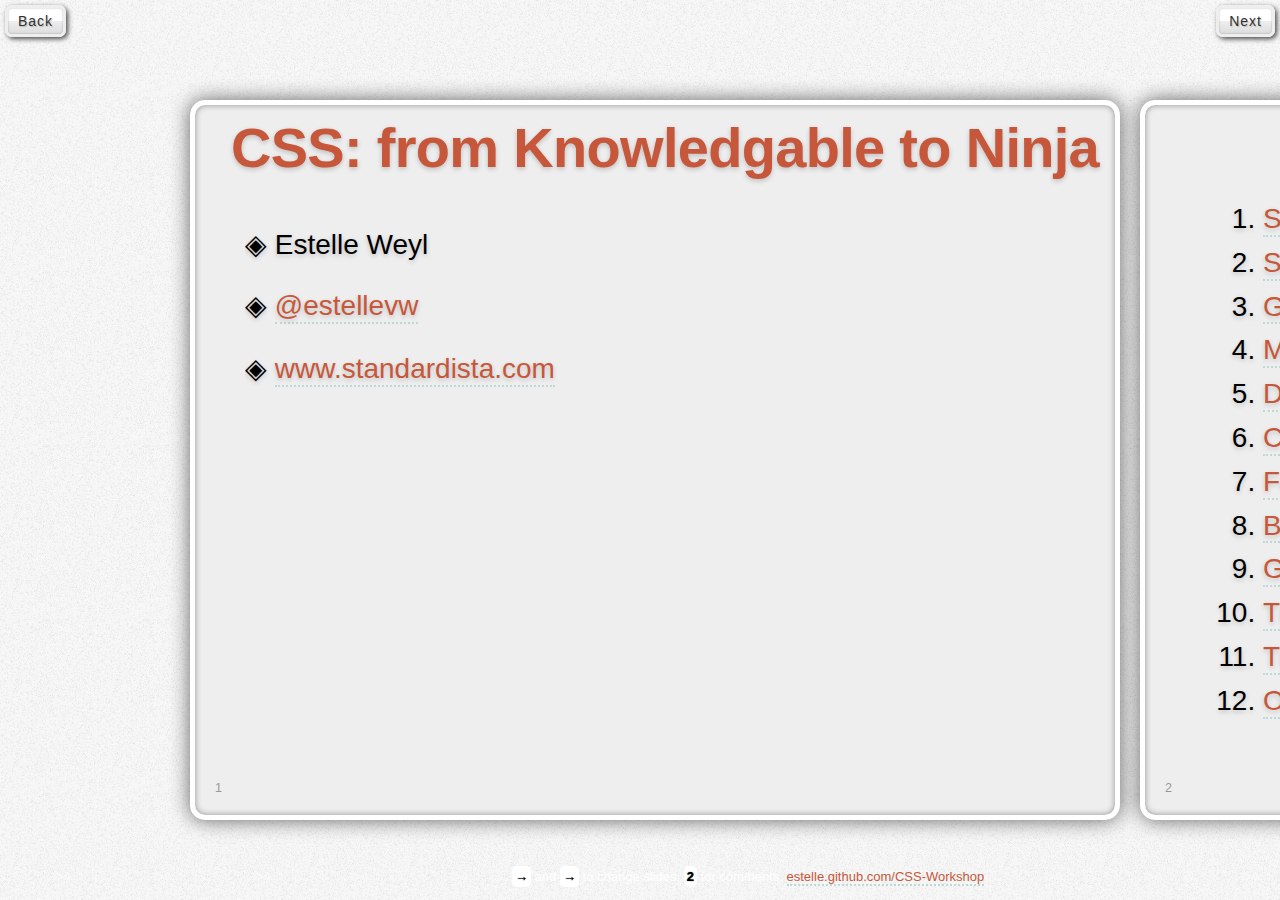
<file: CSS-Workshop/part_02_specificity.html>
<!doctype html>
<html>
  <head>
    <!--[if gte IE 9]>
      <meta http-equiv="X-UA-Compatible" content="IE=edge" />
    <![endif]-->
    <!--[if lt IE 9]>
      <meta http-equiv="X-UA-Compatible" content="IE=edge;chrome=1" />
    <![endif]-->
    <meta charset="utf-8" />
    <title>CSS3: From Knowledgable to Ninja</title>
     <link href='http://fonts.googleapis.com/css?family=Lato:100,300,400,700,900,100italic,300italic,400italic,700italic,900italic' rel='stylesheet' type='text/css'>
   <link rel="stylesheet" href="css/screen.css" media="projection, screen"/>
   <link rel="stylesheet" href="css/print.css" media="print"/>
 <link href='http://fonts.googleapis.com/css?family=Lato:100,300,400,700,900,100italic,300italic,400italic,700italic,900italic' rel='stylesheet' type='text/css'>

  </head>
  <body>

  <div id="topinfo">

  </div>
   <header>
    <nav>
        <ul>
            <li class="button cancel" id="back">Back</li>
            <li class="button done" id="next">Next</li>
        </ul>
    </nav>
</header>
  <div id="info">
    <p>
    <span class="key">&rarr;</span> and <span class="key">&rarr;</span> to change slides.
    <span class="key">2</span> for comments. <a href="http://estelle.github.com/CSS-Workshop">estelle.github.com/CSS-Workshop</a>
    </p>
  </div>

  <div id="presentation">

   <div id="presentation-counter"></div>

   <div id="slides">


<div class="slide normal">
    <header>
    	<h1 style="font-size:200%;">CSS: from Knowledgable to Ninja</h1>
    </header>
     <section class="content">
     <p> ◈ Estelle Weyl</p>
  <p> ◈ <a href="http://www.twitter.com/estellevw">@estellevw</a></p><p> ◈ <a href="http://www.standardista.com">www.standardista.com</a></p>
     </section>
    </div>

<!-- OUTLINE -->
<div class="slide normal">
 <header><h1>Course Outline</h1></header>
 <section class="content">
  <ol><li><a href="../selectors/">Selectors</a></li>
    <li><a href="part_02_specificity.html">Specificity</a></li>
    <li><a href="part_03_generated.html">Generated Content</a></li>
    <li><a href="part_04_media.html">Media Queries</a></li>
    <li><a href="part_04_media.html#slide10">Debugging</a></li>
    <li><a href="part_06_colors.html">Colors &amp; Transparency </a></li>
    <li><a href="part_07_fonts.html">Fonts / Typography </a></li>
    <li><a href="part_08_backgrounds.html">Backgrounds &amp; Borders </a></li>
    <li><a href="../gradients/">Gradients</a></li>
    <li><a href="part_10_transforms.html">Transforms</a></li>
    <li><a href="../animation/">Transitions &amp; Animation</a></li>
<li><a href="part_12_features.html">Other Features</a></li>
</ol>
 </section>
</div>



<div class="slide intro">
     <header><h1>Part 2: Specificity</h1></header>
</div>

<!-- Specificity -->
<div class="slide normal">
     <header><h1>Understanding Specificity</h1></header>
     <section class="content">
     <ul class="specificity">
     	<li class="id">ID</li>
        <li class="class">Class</li>
        <li class="element">Element</li>
     </ul>
     <ul class="specificity nonspec">
     	<li>1-0-0</li>
        <li>0-1-0</li>
        <li>0-0-1</li>
     </ul>
     <p><a href="http://www.standardista.com/wp-content/uploads/2012/01/specifishity1.pdf" target="_blank">PDF</a><br>
     <a href="files/11_specificity.html" target="play">Examples</a></p>
     </section>
 </div>

<!-- Specificity PDF -->
<div class="slide" style="padding: 0;">
     <object data="http://www.standardista.com/wp-content/uploads/2012/01/specifishity1.pdf" style="width:100%; height:100%; overflow:scroll"></object>
</div>

<!-- Specificity Notes -->
<div class="slide normal">
     <header><h1>Specificity: The less than obvious</h1></header>
     <section class="content">
 <p>The * selector, or global selector, has no value.</p>
 <pre contenteditable>* {} 0-0-0 </pre>

<p>Combinators, like ~, >, and + have no value</p>
<pre contenteditable>ul li {} 0-0-2
ul > li {} 0-0-2</pre>

<p>:not has no value, but parameter selector does</p>
<pre contenteditable>.myClass:not(p) {} 0-1-1</pre>

<p>Specificity is not inheritance</p>
     </section>
</div>


<div class="slide object">
<header><h1>Play Time</h1></header>
<object data="files/00_basic.html"></object>
<a href="files/00_basic.html" target="play" class="objectlink">Try it out</a>
</div>


<div class="slide intro">
     <header><h1>Part 3: Generated Content</h1></header>
    <h1><a href="part_03_generated.html">Next ➹</a></h1>
</div>





  </div>
  <script src="slides.js"></script>
  </body>
</html>
</file>
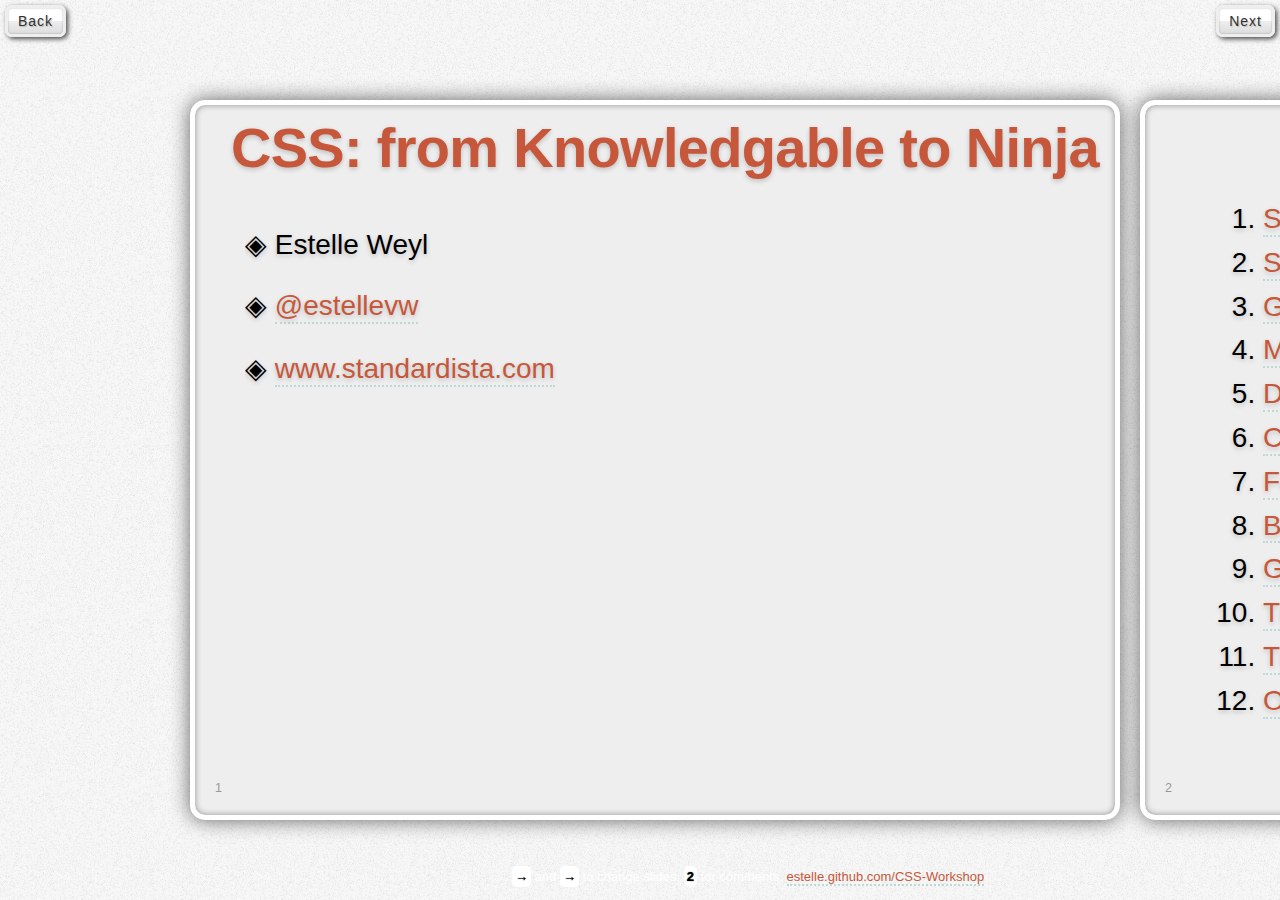
<file: CSS-Workshop/part_03_generated.html>
<!doctype html>
<html>
  <head>
    <!--[if gte IE 9]>
      <meta http-equiv="X-UA-Compatible" content="IE=edge" />
    <![endif]-->
    <!--[if lt IE 9]>
      <meta http-equiv="X-UA-Compatible" content="IE=edge;chrome=1" />
    <![endif]-->
    <meta charset="utf-8" />
    <title>CSS3: Generated Content</title>
     <link href='http://fonts.googleapis.com/css?family=Lato:100,300,400,700,900,100italic,300italic,400italic,700italic,900italic' rel='stylesheet' type='text/css'>
   <link rel="stylesheet" href="css/screen.css" media="projection, screen"/>
   <link rel="stylesheet" href="css/print.css" media="print"/>
   <style>

body, #presentation, #slides {
	-webkit-transition: all 1.5s linear;
	-moz-transition: all 1.5s linear;
	-ms-transition: all 1.5s linear;
	-o-transition: all 1.5s linear;
	transition: all 1.5s linear;
}

/* INTRO TO GENERATED CONTENT */
.beforeafter::before {
  	content: "before content - ";
  }
.beforeafter::after{
	content: " - after content";
  }
.beforeafter:before,
.beforeafter:after {font-weight: bold;}

/* GENERATED CONTENT: 2 FREE FAUX ELEMENTS */
.beforeafterdivcont {position:relative;}
.beforeafterdiv,
.beforeafterdiv:before,
.beforeafterdiv:after,
.beforeafterdiv i {
	height: 200px;
	content: "";
	border: 1px solid blue;
	position:relative;
	background-color: red;
	-webkit-transform: none;
	display:inline-block;
	box-shadow:3px 3px rgba(0,0,0,0.2),-3px -3px rgba(0,0,0,0.2), ;
	margin: 5px;
  font-size: 3rem;
}

.beforeafterdiv:before {
	content: "before";
	background-color: green;
	margin-right: -50px;
	color: #fff;
	-webkit-transform: translatez(15px);
}
.beforeafterdiv:after {
	content: "after";
	background-color: blue;
	margin-left: -50px;
	color: #fff;
	-webkit-transform: translatez(5px);
	}
.beforeafterdiv i {
	background-color: yellow;
}
/* GENERATED CONTENT : LINKS */
.ba li {list-style-type: none; margin-bottom: 20px;}
.ba a:before {
  color: #ffffff;
  background: #000000;
  font-size: 120%;
  padding: 2px 5px;
  display: inline-block;
  width: 1.2em;
  margin-right: 10px;
  text-align: center;
}
.ba a[href^="mailto:"]:before {
  content: "\2709 ";
}
.ba a[href^="tel:"]:before {
  content: "\2706";
}
.ba a[href$="vcs"]:before {
  content: "\231A";
}

/* GENERATED CONTENT -- QUOTES */
blockquote.gc p:before, blockquote.gc p:after {
  font-size: 2em;
  color: #C7573A;
  line-height: 0;
  vertical-align: middle;
}
blockquote.gc p:first-child:before {
  content: "\275D";
  margin: 0 5px 0 -48px;
}
blockquote.gc p:last-child:after {
  content: "\275E";
  margin: 0 -40px 0 5px;
}

/* THOUGHT BUBBLE & QUOTE */
.quote {
	border-radius: 10px;
	position:relative;
	padding: 20px;
	background-color: red;
	color: white;
}
.quote:after {
	position:absolute;
	content: '';
	width: 0;
	height:0;
	border: 20px solid blue;
	border-color: red transparent transparent transparent;
	bottom: -39px;
	left: 20px;
}

.thought {
	border-radius: 50%;
	border: 5px solid blue;
	background-color: white;
	float: right;
	position:relative;
	padding: 40px;
	background-color: #fff;
	overflow:visible;
	margin-bottom: 80px;
}
.thought:before,
.thought:after {
	content: '';
	border: 5px solid blue;
	border-radius: 50%;
	position:absolute;
	left: 20%;
	bottom: -30px;
	width: 40px;
	height: 40px;
	background-color: #fff;
}
.thought:after {
	height: 20px;
	width: 20px;
	bottom: -50px;
	left: 12%;
}

/* TOOL TIP */
p [data-tooltip="true"] {
	border-bottom: 1px solid;
	text-decoration:none;
	line-height:1;
	display:inline;
	z-index: 0;
}
p [data-tooltip="true"]:hover {
	position: relative;
	}
p [data-tooltip="true"]:hover:before {
	content: attr(title);
	position: absolute;
	top: 45px;
	left: 0;
	background-color: #C7573A;
	color: white;
	max-width: 10em;
	min-width: 5em;
	font-style: normal;
	padding: 5px;
	border-radius: 10px;
	text-align:center;
	z-index: 100;
}
p [data-tooltip="true"]:hover:after {
	content: "";
	position:absolute;
	top: 1.1rem;
	border: 15px solid;
	position: absolute; left: 20px;
	border-color:  transparent transparent #C7573A ;
}

.d3 {
	-webkit-transform: perspective(500px) rotateY(40deg);
	margin: 20px auto;

}
.attribute a[href^=http]:hover {
   position: relative;
}
.attribute a[href^=http]:hover:after {
   content: attr(href);
   position: absolute;
   top: 1em;
   left: 0;
   background-color: black;
   color: white;
   padding: 3px 5px;
   line-height:1;
}
/* brown: C7573A;*/
   </style>

  </head>
  <body>
  <header>
    <nav>
        <ul>
            <li class="button cancel" id="back">Back</li>
            <li class="button done" id="next">Next</li>
        </ul>
    </nav>
</header>
  <div id="topinfo">

  </div>

  <div id="info">
    <p>
    <span class="key">&rarr;</span> and <span class="key">&rarr;</span> to change slides.
    <span class="key">2</span> for comments. <a href="http://estelle.github.com/CSS-Workshop">estelle.github.com/CSS-Workshop</a>
    </p>
  </div>

  <div id="presentation">

   <div id="presentation-counter"></div>

   <div id="slides">
<!-- slidedeck title -->
<div class="slide normal">
    <header>
    	<h1 style="font-size:200%;">CSS: from Knowledgable to Ninja</h1>
    </header>
     <section class="content">
     <p> ◈ Estelle Weyl</p>
  <p> ◈ <a href="http://www.twitter.com/estellevw">@estellevw</a></p><p> ◈ <a href="http://www.standardista.com">www.standardista.com</a></p>
     </section>
    </div>

<!-- OUTLINE -->
<div class="slide normal">
 <header><h1>Course Outline</h1></header>
 <section class="content">
  <ol><li><a href="../selectors/">Selectors</a></li>
    <li><a href="part_02_specificity.html">Specificity</a></li>
    <li><a href="part_03_generated.html">Generated Content</a></li>
    <li><a href="part_04_media.html">Media Queries</a></li>
    <li><a href="part_04_media.html#slide10">Debugging</a></li>
    <li><a href="part_06_colors.html">Colors &amp; Transparency </a></li>
    <li><a href="part_07_fonts.html">Fonts / Typography </a></li>
    <li><a href="part_08_backgrounds.html">Backgrounds &amp; Borders </a></li>
    <li><a href="../gradients/">Gradients</a></li>
    <li><a href="part_10_transforms.html">Transforms</a></li>
    <li><a href="../animation/">Transitions &amp; Animation</a></li>
<li><a href="part_12_features.html">Other Features</a></li>
</ol>
 </section>
</div>

<!-- title -->
<div class="slide intro">
     <header><h1>Part 3: Generated Content</h1></header>
</div>


<!-- :before and :after  -->
<div class="slide normal">
     <header><h1>::before and ::after</h1></header>


     <section class="content">
  <pre contenteditable>p:before {
  content: "before content - ";
  font-weight: bold;
}
p:after{
  content: " - after content";
  font-weight: bold;
}</pre>

<pre contenteditable>&lt;p>the content&lt;/p></pre>

<p class="beforeafter">the content</p>
<pre contenteditable>&lt;p>
    &lt;before&gt;before content - &lt;/before>
        the content
    &lt;after&gt; - after content&lt;/after>
&lt;/p></pre>
<a href="files/31_generatetext.html" target="play" class="objectlink">Try it out</a> </section>

    </div>


<div class="slide object">
<header><h1>Try it out</h1></header>
<object data="files/31_generatetext.html"></object>
<a href="files/31_generatetext.html" target="play" class="objectlink">Try it out</a>
</div>



<!-- 2 free elements  -->
<div class="slide intro">
     <header><h1>Pseudo Elements</h1></header>
     <section class="content">
     You get 2 free stylable faux elements for every non-empty element
     <div class="beforeafterdivcont  d3">
     	<div class="beforeafterdiv"><i>Content</i></div>
      </div>
     </section>
 </div>

<!-- Pseudoelement Syntax & Support-->
<div class="slide normal">
     <header><h1>Syntax</h1></header>
     <section class="content">
     <pre contenteditable>
 element:before {
 	content: "REQUIRED";
 }
 </pre>
 <ul class="icons">
         <li class="chrome">Chrome</li>
         <li class="safari">Safari</li>
         <li class="firefox">Firefox</li>
         <li class="opera">Opera</li>
         <li class="ie ">IE 8</li>
     </ul>
      <pre contenteditable>
 element:before {
    content: '';                  /* empty */
    content: " (.pdf) ";          /* any text */
    content: "\2603";             /* unicode */
    content: " (" attr(href) ")"; /* attributes */
    content: counter(name);
        counter-increment: name;  /* counters */
 }
 </pre>
     </section>
 </div>

<!--  Special Characters -->
<div class="slide normal">
     <header><h1>Special Character</h1></header>
     <section class="content">
     <pre contenteditable>
 element:before {
 	content: "\2603";
 }
 </pre>
<object data="http://evotech.net/articles/testjsentities.html" style="height:300px; width:100%;"></object>
<p><a href="files/32_generatetext.html" target="play">Try it out</a><br>
 <a href="http://copypastecharacter.com/">CopyPasteCharacter.com</a></p>
 <a class="objectlink" href="http://evotech.net/articles/testjsentities.html" target="resource">Calculator</a>
     </section>
 </div>

<!-- counters and content -->
<div class="slide normal">
     <header><h1>Values for content:</h1></header>
     <section class="content">
     <dl class="deprecated listed">
  <dt><span title="none"><strong>none</strong></span></a></dt>
  <dd>Same as no content property declared.</dd>
  <dt><span title="normal"><strong>normal</strong></span></a></dt>
  <dd>Same as no content property declared.</dd>
  <dt><span title="&lt;string&gt;"><strong>string</strong></a></span></dt>
  <dd>A string of text. Can be combined with URL, counter, attr(x), quotes, etc.</dd>
  <dt><span title="&lt;uri&gt;"><strong>image</strong></span></dt>
  <dd>URL of  a resource, usual an image</dd>
  <dt><span title="&lt;counter&gt;"><strong>counter</strong></a></span></dt>
  <dd>'counter(name), counter(name, style), 'counters(name, string)' or 'counters(name, string, style)'.  'name' is a string, but not  'none', 'inherit' or 'initial'. </dd>
  <dt><span title="open-quote"><strong>open-quote</strong></a></span> / <span title="close-quote"><strong>close-quote</strong></a></span><a href="http://www.w3.org/TR/CSS2/generate.html" target="resource">⎘</a></dt>
  <dd>The appropriate string set in the  <strong>'quotes'</strong></a> property.</dd>
  <dt><span title="no-open-quote"><strong>no-open-quote</strong></a></span> / <span title="no-close-quote"><strong>no-close-quote</strong></a></span></dt>
  <dd>Does not include quotes,  but increments  the level of nesting for quotes.</dd>
  <dt><span title="attr()"><strong>attr(X)</strong></span></a></dt>
  <dd>Displays the value of the attribute 'X'</dd>
</dl>
<pre contenteditable>body {counter-reset: sections;}
header h1.sectiontitle:before{
	content: "Part " counter(sections) ": ";
	counter-increment: sections;
}</pre>
<a href="http://www.standardista.com/css3/creating-counters-with-generated-content/" target="resource" class="objectlink">Tutorial</a>
     </section>
 </div>

<div class="slide">
  <header><h1>attr() - FUTURE</h1></header>
    <section class="content">
      <p>CSS 2.1</pre>
      <pre contenteditable>attr( attrName )</pre>
      <p>CSS3</p>
      <pre contenteditable>attr( attrName unit? [ , fallback ]? )</pre>
      <dl class="deprecated">
        <dt>string</dt>
<dd>contents of a CSS string. Default is the empty string.</dd>
<dt>color</dt>
<dd>Must parse as a readable color. Default is ‘currentColor’.</dd>
<dt>url</dt>
<dd>Default is ‘about:invalid’. Relative URLs will be made absolute, not relative to the style sheet.</dd>
<dt>integer</dt>
<dd>Default is ‘0’</dd>
<dt>number</dt>
<dd>Default is ‘0’</dd>
<dt>length, angle, time or frequency</dt>
<dd>Default is ‘0’ in the relevant units. If the unit is a relative length, it will be computed to an absolute length.</dd>
<dt>length or unit token </dt>
<dd>'em’ ‘ex’ ‘px’ ‘rem’ ‘vw’ ‘vh’ ‘vmin’ ‘vmax’ ‘mm’ ‘cm’ ‘in’ ‘pt’ ‘pc’ ‘deg’ ‘grad’ ‘rad’ ‘ms’ ‘s’ ‘Hz’ ‘kHz’ or ‘%'. If the unit is a relative length, it will be computed to an absolute length.</dd>
      </dl>
<pre contenteditable>&lt;p data-count="5">Hi&lt;/p>

width: attr(data-count em, auto);</pre>
    </section>
</div>

<div class="slide object">
<header><h1>Try it out</h1>
<object data="files/31_generatetext.html"></object>
<a href="files/31_generatetext.html" target="play" class="objectlink">Try it out</a>
</div>


<!-- Generated Content: links icons -->
<div class="slide normal">
     <header><h1>Simple Use Cases</h1></header>
     <section class="content ba">

     <pre contenteditable style="float: left; margin-right: 30px;">a:before {
  color: #ffffff;
  background: #000000;
  font-size: 120%;
  padding: 2px 5px;
  display: inline-block;
  width: 1.2em;
  margin-right: 10px;
  text-align: center;
}
a[href^="mailto:"]:before {
  content: "\2709 ";
}
a[href^="tel:"]:before {
  content: "\2706";
}
a[href$="vcs"]:before {
  content: "\231A";
}</pre>

<ul>
	<li><a href="mailto:spam@yahoo.com">spam@yahoo.com</a></li>
	<li><a href="tel:18005551212">1.800.555.1212</a></li>
	<li><a href="ical.vcs">Add to Calendar</a></li>
</ul>
     </section>
 </div>

 <!-- attribute example -->
 <div class="slide normal">
     <header><h1>Attribute Values as content</h1></header>
     <section class="content attribute">
     <p>There are <a href="files/32_generatetext.html">exercises</a>, or you can search <a href="http://lmgtfy.com/?q=css+generated+content+attributes">Google</a>.</p>
     <pre contenteditable>a[href^=http]:hover {
   position: relative;
}
a[href^=http]:hover:after {
   <b>content: attr(href);</b>
   position: absolute;
   top: 1em;
   left: 0;
   background-color: black;
   color: white;
   padding: 3px 5px;
   line-height:1;
} </pre>
     </section>
 </div>


<!-- quotes example -->
<div class="slide normal">
     <header><h1>More uses</h1></header>
     <section class="content">
<pre contenteditable>&lt;blockquote&gt;
  &lt;p&gt;With generated content you can create text effects.&lt;/p&gt;
  &lt;p&gt;We'll cover other uses next.&lt;/p&gt;
&lt;/blockquote&gt;</pre>
<pre contenteditable style="float: left; position:relative; margin-right: 50px;">
blockquote p:before,
blockquote p:after {
  font-size: 2em;
  color: #C7573A;
  line-height: 0;
  vertical-align: middle;
}
blockquote p:first-child:before {
  content: "\275D";
  margin: 0 5px 0 -40px;
}
blockquote p:last-child:after {
  content: "\275E";
  margin: 0 -40px 0 5px;
}</pre>
<blockquote class="gc"><p>With generated content you can created text effects.</p><p>We'll cover other uses next.</p></blockquote>
     </section>
 </div>

<!-- quote bubble -->
 <div class="slide normal">
     <header><h1>Quotes</h1></header>
     <section class="content">

     <p class="quote">This is a quote<a href="files/33_bubbles.html" target="play" style="color: inherit">✍</a> </p>

<pre contenteditable>.quote {
    border-radius: 10px;
    position:relative;
    padding: 20px;
    background-color: red;
    color: white;
}
.quote:after {
    position:absolute;
    content: '';
    width: 0; height:0;
    border: 20px solid tran&hellip;
    border-top-color: red;
    bottom:-39px; left:20px;
}</pre>
     </section>
 </div>




 <!-- quote bubble -->
 <div class="slide normal">
     <header><h1>Thought bubbles</h1></header>
     <section class="content">

     <p class="thought">This is a thought bubble <a href="files/34_bubbles.html" target="play" style="color: inherit">✍</a></p>

<pre contenteditable style="font-size: 75%; padding:0">.thought,.thought:before,
.thought:after  {
  border-radius: 50%;
  border: 5px solid blue;
  background-color: white;
  position:relative;
}
.thought:before,
.thought:after {
  content: '';
  position:absolute;
  left: 20%; bottom: -30px;
  height: 40px; width: 40px;
}
.thought:after {
  left: 12%; bottom: -50px;
  height: 20px; width: 20px;
}</pre>
     </section>
 </div>

<!-- CSS-Tricks shapes -->
<div class="slide object">
     <object data="http://css-tricks.com/examples/ShapesOfCSS/" style="width:100%; height: 100%;"></object>
     <header style="position:absolute; top: 10px; width: 100%; text-align:center; background-color: rgba(255,255,255,0.9);"><h1><a href="http://css-tricks.com/examples/ShapesOfCSS/" target="play">Shapes</a></h1></header>
     <a class="objectlink" href="http://css-tricks.com/examples/ShapesOfCSS/" target="resource">Visit Site</a>
 </div>

<!-- CSS-Tricks -->
<div class="slide object">
     <object data="http://css-tricks.com/pseudo-element-roundup/" style="width:100%; height: 100%;"></object>
      <header style="position:absolute; top: 10px; width: 100%; text-align:center; background-color: rgba(255,255,255,0.9);"><h1><a href="http://css-tricks.com/pseudo-element-roundup/" target="play">Other ideas</a></h1></header>
      <a class="objectlink" href="http://css-tricks.com/pseudo-element-roundup/" target="resource">Visit Site</a>
 </div>

<!-- Tool Tip Example -->
<div class="slide normal">
     <header><h1>Try it: Tool Tip</h1></header>
     <section class="content">
     <p>In this section you have learned the general idea of using generated content to create effects and / or to provide additional information.  Try hovering over me to find out how awesome <i title="Generated Content Rocks my world" data-tooltip="true">generated content</i> can be.</p>
     <p>Open up a text editor and try creating a <i title="'Cause tool tips are awesome" data-tooltip="true">tooltip</i> without looking at the code. But, if you must, the code is attached, or you can check out your web inspector.</p>
     <p style="margin-bottom: 50px;">Here is <a title="Don't cheat" data-tooltip="true" href="files/35_tooltip.html" target="play">one solution</a></p>
     </section>
</div>

<!--NEXT-->
<div class="slide intro">
     <header><h1>Part 4:<br>Media Queries</h1></header>
     <section class="content">(briefly)</section>
    <h1><a href="part_04_media.html#slide3">Next ➹</a></h1>
</div>

  </div>
  <script src="slides.js"></script>
  </body>
</html>
</file>
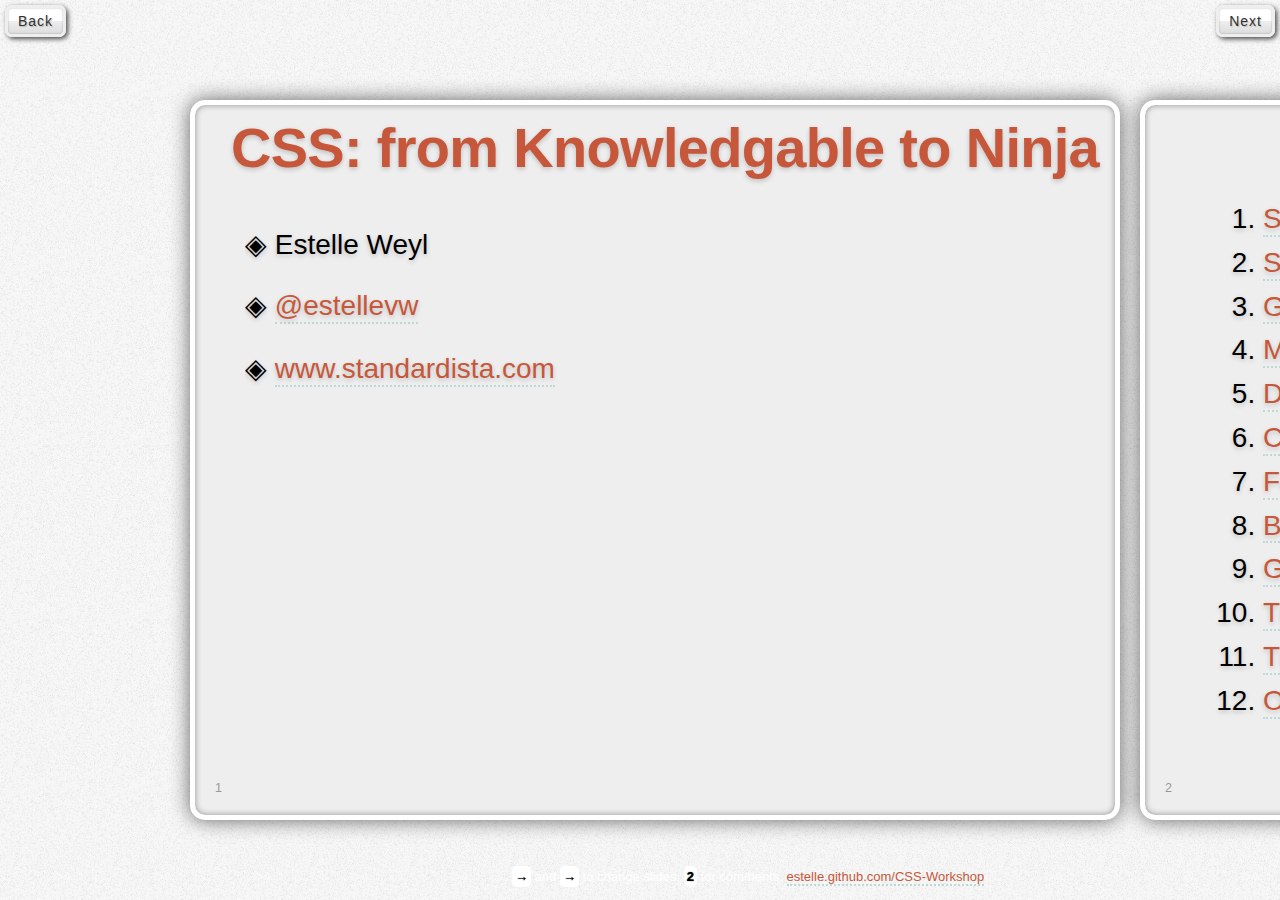
<file: CSS-Workshop/part_04_media.html>
<!doctype html>
<html>
  <head>
    <!--[if gte IE 9]>
      <meta http-equiv="X-UA-Compatible" content="IE=edge" />
    <![endif]-->
    <!--[if lt IE 9]>
      <meta http-equiv="X-UA-Compatible" content="IE=edge;chrome=1" />
    <![endif]-->
    <meta charset="utf-8" />
    <title>Media Queries - CSS: From Knowledgable to Ninja</title>
     <link href='http://fonts.googleapis.com/css?family=Lato:100,300,400,700,900,100italic,300italic,400italic,700italic,900italic' rel='stylesheet' type='text/css'>
   <link rel="stylesheet" href="css/screen.css" media="projection, screen"/>
   <link rel="stylesheet" href="css/print.css" media="print"/>
   <style>

body, #presentation, #slides {
	-webkit-transition: all 1.5s linear;
	-moz-transition: all 1.5s linear;
	-ms-transition: all 1.5s linear;
	-o-transition: all 1.5s linear;
	transition: all 1.5s linear;
}


/* MEDIA QUERIES */

@media only screen and (orientation: portrait) {

	body, #presentation, #slides{
	background: indianred;
	}
}
@media only screen and (max-width: 480px) {

	body, #presentation, #slides{
	background: palegoldenrod;
	}
}

.scrollbar { height: 500px; overflow:auto;}

	::-webkit-scrollbar {
    margin-right: 5px;
    background-color: #bdd9d5;
	border-radius: 6px;
    width: 12px;
}
::-webkit-scrollbar-track {
    box-shadow: 0 0 2px rgba(0,0,0,0.3);
}
::-webkit-scrollbar-thumb {
    border: 1px #eee solid;
    border-radius: 12px;
    background: #C7573A;
    box-shadow: 0 0 8px rgba(0,0,0,0.3) inset;
    -webit-transition: all .3s ease-out;
    transition: all .3s ease-out;
}
::-webkit-scrollbar-thumb:window-inactive {
    background: #bbb;
    box-shadow: 0 0 8px rgba(0,0,0,0.3) inset;
}
::-webkit-scrollbar-thumb:hover {
	background: #b7472A;
}



/* brown: C7573A;*/
   </style>

  </head>
  <body>
    <header>
    <nav>
        <ul>
            <li class="button cancel" id="back">Back</li>
            <li class="button done" id="next">Next</li>
        </ul>
    </nav>
</header>
  <div id="topinfo"></div>

  <div id="info">
    <p>
    <span class="key">&rarr;</span> and <span class="key">&rarr;</span> to change slides.
    <span class="key">2</span> for comments. <a href="http://estelle.github.com/CSS-Workshop">estelle.github.com/CSS-Workshop</a>
    </p>
  </div>

  <div id="presentation">

   <div id="presentation-counter"></div>

   <div id="slides">
<!-- intro -->
<div class="slide normal">
    <header>
    	<h1 style="font-size:200%;">CSS: from Knowledgable to Ninja</h1>
    </header>
     <section class="content">
     <p> ◈ Estelle Weyl</p>
  <p> ◈ <a href="http://www.twitter.com/estellevw">@estellevw</a></p><p> ◈ <a href="http://www.standardista.com">www.standardista.com</a></p>
     </section>
    </div>

<!-- OUTLINE -->
<div class="slide normal">
 <header><h1>Course Outline</h1></header>
 <section class="content">
  <ol><li><a href="../selectors/">Selectors</a></li>
    <li><a href="part_02_specificity.html">Specificity</a></li>
    <li><a href="part_03_generated.html">Generated Content</a></li>
    <li><a href="part_04_media.html">Media Queries</a></li>
    <li><a href="part_04_media.html#slide10">Debugging</a></li>
    <li><a href="part_06_colors.html">Colors &amp; Transparency </a></li>
    <li><a href="part_07_fonts.html">Fonts / Typography </a></li>
    <li><a href="part_08_backgrounds.html">Backgrounds &amp; Borders </a></li>
    <li><a href="../gradients/">Gradients</a></li>
    <li><a href="part_10_transforms.html">Transforms</a></li>
    <li><a href="../animation/">Transitions &amp; Animation</a></li>
<li><a href="part_12_features.html">Other Features</a></li>
</ol>
 </section>
</div>

<!-- section title -->
<div class="slide intro">
     <header><h1>Part 5:<br>Media Queries</h1></header>
     <section class="content">(briefly)</section>
</div>


<!-- media queries: browser support -->
 <div class="slide normal">
	<header><h1>media queries</h1></header>
    <section class="content">
    <pre contenteditable>&lt;link rel='stylesheet' type='text/css'
    <b>media='screen'</b> href='css/styles.css' /&gt;

&lt;link rel='stylesheet' type='text/css'
    <b>media='print'</b> href='css/print.css' /&gt</pre>
  <pre contenteditable><b>@media screen {</b>
  p {
    color: blue;
  }
<b>}

@media print</b> {
  p {
    color: red;
  }
<b>}</b>
  </pre>
<ul class="icons">
         <li class="chrome">Chrome</li>
         <li class="safari">Safari</li>
         <li class="firefox">Firefox</li>
         <li class="opera">Opera</li>
         <li class="ie">IE 5</li>
     </ul>
    </section>
</div>

<!-- media queries: v 2.1 -->
<div class="slide normal">
	<header><h1>10 Media Queries (2.1)</h1></header>
    <section class="content">
    <ol style="float:left; margin-right: 20px;">
    <li>all</li>
    <li>aural</li>
    <li>handheld</li>
    <li>braille</li>
    <li>embossed</li>
    <li>print</li>
    <li>projection</li>
    <li>screen</li>
    <li>tty</li>
    <li>tv</li>
    </ol>
    <div style="float:left">
<pre contenteditable>
&lt;link media="screen" ...
</pre>
<pre contenteditable>
&lt;style&gt; @import "myCSS.css"; ...
</pre>
<pre contenteditable>
@import url(myCSS.css) screen; IE8+
</pre>
<pre contenteditable>
@media screen {}
</pre>
<pre contenteditable>
&lt;?xml-stylesheet media="screen" ...
</pre>
    </div>
    </section>
</div>

<!-- media queries: browser support -->
 <div class="slide normal">
	<header><h1>media queries</h1></header>
    <section class="content">
    <pre contenteditable>&lt;link rel='stylesheet'
<b>media='screen and (min-width: 320px) and (max-width: 480px)'</b><br/>href='css/smartphone.css' /&gt;</pre>
  <pre contenteditable><b>@media screen and (max-width: 480px)</b>{
  a {
    transition: background-color 200ms linear 50ms;
  }
<b>}

@media screen and (orientation: landscape)</b> {
  a[href^="mailto:]:before {
    content: url(icons/email.gif);
  }
<b>}</b>
  </pre>
<ul class="icons">
         <li class="chrome">Chrome</li>
         <li class="safari">Safari 3.5</li>
         <li class="firefox">Firefox 3.5</li>
         <li class="opera">Opera 9.5</li>
        <li class="ie ">IE 9</li>
     </ul>
    </section>
</div>






<!-- media queries: v 3 -->
<div class="slide normal">
<section class="content"><ul>
<li><em>(min/max)-width:</em> viewport width</li>
<li><em>(min/max)-height:</em> viewport height</li>
<li><em>(min/max)-device-width:</em> screen width</li>
<li><em>(min/max)-device-height:</em> screen height</li>
<li><em>orientation:</em> portrait(h>w) | landscape(w>h)</li>
<li><em>(min/max)-aspect-ratio:</em> width/height</li>
<li><em>(min/max)-device-aspect-ratio:</em> device-width/height</li>
</ul>
</section>
<ul style="margin:-20px 20px; opacity: 0.3">
<li><em>(min/max)-color:</em> </li>
<li><em>(min/max)-color-index:</em> </li>
<li><em>(min/max)-monochrome:</em> 0 | 1+</li>
<li><em>(min/max)-resolution:</em> 72dpi | 100dpcm</li>
<li><em>scan:</em> progressive | interlace (tv) </li>
<li><em>grid:</em> 0 | 1 (grids (like tty) or bitmap)</li>
<li>See <a href="http://www.w3.org/TR/css3-mediaqueries/#media1">Media Queries Spec</a></li>
</ul>

</div>

<!-- media queries: tidbits -->
<div class="slide">
	<header><h1>Media Query Syntax/Punctuation</h1></header>
    <section class="content">
    <pre contenteditable>media="<b>only</b> print and (color)"

media="only screen <b>and</b> (orientation: portrait)"

media="<b>not</b> screen and (color)"

media="print<b>,</b> screen and (min-width: 480px)"</pre>
 </section>
</div>

<!-- media queries: tidbits -->
<div class="slide">
  <header><h1>Device and Capability Detection</h1></header>
    <section class="content">


    <pre contenteditable>@media screen and (<b>-webkit-min-device-pixel-ratio</b>: 2) {
 .iphone4 { /* high DPI */}
}</pre>
<pre contenteditable>
@media screen and (<b>transform-3d</b>) {
  .transforms {}
}</pre>
<pre contenteditable>
@media screen and (min-width: 320px) and (max-width: 500px){
  @-ms-viewport { width: device-width;}
}
</pre>
<p>Also works with <code>(-prefix-animation)</code> and <code>(-prefix-transition)</code></p>
    </section>
</div>

<div class="slide object">
  <object data="files/40_supports.html"></object>
  <a href="files/40_supports.html" class="objectlink" target="_new">Visit Site</a>
 </div>

<div class="slide object">
  <object data="http://jsfiddle.net/estelle/m5Qeh/"></object>
  <a href="http://jsfiddle.net/estelle/m5Qeh/" class="objectlink" target="_new">Visit Site</a>
 </div>


<!-- media queries: Slide deck example -->
<div class="slide" id="mediaqueryeffect">
      <header>
         <h1>Play with presentation window size
         </h1>
      </header>
      <section class="content">

<pre contenteditable>body {
	-&lt;prefix&gt;-transition: all 1.5s linear;
}
@media only screen and (orientation: portrait) {
	body{
	  background: indianred;
	}
}
@media only screen and (max-width: 480px) {
	body{
	  background: palegoldenrod;
	}
}</pre>

 <p><small>shrink this window to see the presentation change colors</small></p>
      </section>
  </div>

<!-- mediaqueri.es -->
 <div class="slide" style="padding:0; overflow:hidden;">
<object data="http://mediaqueri.es/" style="height: 780px;
width: 940px;
overflow:hidden; ">
     </object>
</div>



<!-- media queries: browser support -->
 <div class="slide normal">
  <header><h1>Viewport</h1></header>
    <section class="content">
    <pre contenteditable>&lt;meta name="<strong>viewport</strong>" content="<strong>width</strong>=device-width,
            <strong>initial-scale</strong>=1, <strong>maximum-scale</strong>=1"/&gt;</pre>
    <dl class="deprecated">
      <dt>width</dt>
      <dd>Size of the viewport in number of pixels or <code>device-width</code> (width of screen)<dd>
      <dt>height</dt>
      <dd>Height of the viewport in number of pixels or <code>device-height</code> (height of screen)<dd>
      <dt>initial-scale
      <dd>zoom level when  page is first loaded</dd>
      <dt>maximum-scale</dt>
      <dt>minimum-scale</dt>
      <dt>user-scalable</dt>
      <dd>Are users  allowed to zoom the page</dd>
    </dl>
  <pre contenteditable>@viewport {
  width: device-width; zoom: 0.5;
}</pre>
 <dl class="deprecated">
  <dt>min-width</dt>
  <dd>‘auto’, ‘device-width’, ‘device-height’, an absolute length, or a percentage as specified</dd>
  <dt>max-width</dt>
  <dd>‘auto’, ‘device-width’, ‘device-height’, an absolute length, or a percentage as specified</dd>
  <dt>width</dt>
  <dt>min-height</dt>
  <dd>‘auto’, ‘device-width’, ‘device-height’, an absolute length, or a percentage as specified</dd>
  <dt>max-height</dt>
  <dd>‘auto’, ‘device-width’, ‘device-height’, an absolute length, or a percentage as specified</dd>
  <dt>height</dt>
  <dt>zoom</dt>
  <dd>auto, positive number or percentage</dd>
  <dt>min-zoom</dt>
  <dd>Minimum zoom factor allowed. auto, positive number or percentage</dd>
  <dt>max-zoom</dt>
  <dd>Maximum zoom factor allowed. auto, positive number or percentage</dd>
  <dt>user-zoom</dt>
  <dd>zoom or fixed. User can or can't zoom in/out.</dd>
  <dt>orientation</dt>
  <dd>auto, portrait or landscape.</dd>
  </dl>
  <pre contenteditable>@media screen and (max-width:400px) {
  @-ms-viewport { width:320px; // or device-width;}
}</pre>
</section>
</div>



<div class="slide intro">
	<header><h1>Part 5: Debugging</h1></header>
</div>

<!-- Debuggers -->
<div class="slide normal">
 <header><h1>Debuggers</h1></header>
 <section class="content">
<ul>
	<li>Firefox ➫ Firebug</li>
	<li>Opera ➫ DragonFly</li>
    <li>Internet Explorer ➫ F-12</li>
    <li>Safari ➫ Web Inspector</li>
    <li>Chrome ➫ Developer Tools</li>
    <li>Mobile ➫ Weinre</li>
    <li>Blackberry ➫ Remote debugging by IP</li>
    <li>Mobile Chrome ➫ Tethered debugging</li>
</ul>
 </section>
</div>


<div class="slide normal">
  <header>
         <h1>Weinre</h1>
    </header>

      <section class="content">
<ol>
<li>Download &amp; Install <a href="http://nodejs.org">Node.js</a> (includes NPM)</li>
<li>Install Weinre
      <pre contenteditable>npm -g install weinre</pre>
</li>
<li>Start Weinre
<pre contenteditable>weinre</pre>
</li>
<li>Add Weinre to web page
    <pre contenteditable>&lt;script src="http://localhost:8080/target/target-script-min.js#anonymous"&gt;&lt;/script&gt;</pre>
</li>
<li>Open the inspector
    <pre contenteditable>http://localhost:8080/client/</pre>
</li>
</ol>
  </section>
</div>




<div class="slide normal">
     <header><h1>Learn from Debuggers</h1></header>
     <section class="content">
     <ol style="height:500px; overflow:auto; padding-left: 3em;">
  <li title="-webkit-animation-delay: 0s;">-webkit-animation-delay: 0s;</li>
  <li title="-webkit-animation-direction: normal;">-webkit-animation-direction: normal;</li>
  <li title="-webkit-animation-duration: 0s;">-webkit-animation-duration: 0s;</li>
  <li title="-webkit-animation-fill-mode: none;">-webkit-animation-fill-mode: none;</li>
  <li title="-webkit-animation-iteration-count: 1;">-webkit-animation-iteration-count: 1;</li>
  <li title="-webkit-animation-name: none;">-webkit-animation-name: none;</li>
  <li title="-webkit-animation-play-state: running;">-webkit-animation-play-state: running;</li>
  <li title="-webkit-animation-timing-function: cubic-bezier(0.25, 0.1, 0.25, 1);">-webkit-animation-timing-function: cubic-bezier(0.25, 0.1, 0.25, 1);</li>
  <li title="-webkit-appearance: none;">-webkit-appearance: none;</li>
  <li title="-webkit-backface-visibility: visible;">-webkit-backface-visibility: visible;</li>
  <li title="-webkit-background-clip: border-box;">-webkit-background-clip: border-box;</li>
  <li title="-webkit-background-composite: source-over;">-webkit-background-composite: source-over;</li>
  <li title="-webkit-background-origin: padding-box;">-webkit-background-origin: padding-box;</li>
  <li title="-webkit-background-size: auto;">-webkit-background-size: auto;</li>
  <li title="-webkit-border-fit: border;">-webkit-border-fit: border;</li>
  <li title="-webkit-border-horizontal-spacing: 0px;">-webkit-border-horizontal-spacing: 0px;</li>
  <li title="-webkit-border-image: none;">-webkit-border-image: none;</li>
  <li title="-webkit-border-vertical-spacing: 0px;">-webkit-border-vertical-spacing: 0px;</li>
  <li title="-webkit-box-align: stretch;">-webkit-box-align: stretch;</li>
  <li title="-webkit-box-direction: normal;">-webkit-box-direction: normal;</li>
  <li title="-webkit-box-flex: 0;">-webkit-box-flex: 0;</li>
  <li title="-webkit-box-flex-group: 1;">-webkit-box-flex-group: 1;</li>
  <li title="-webkit-box-lines: single;">-webkit-box-lines: single;</li>
  <li title="-webkit-box-ordinal-group: 1;">-webkit-box-ordinal-group: 1;</li>
  <li title="-webkit-box-orient: horizontal;">-webkit-box-orient: horizontal;</li>
  <li title="-webkit-box-pack: start;">-webkit-box-pack: start;</li>
  <li title="-webkit-box-reflect: none;">-webkit-box-reflect: none;</li>
  <li title="-webkit-box-shadow: none;">-webkit-box-shadow: none;</li>
  <li title="-webkit-color-correction: default;">-webkit-color-correction: default;</li>
  <li title="-webkit-column-axis: auto;">-webkit-column-axis: auto;</li>
  <li title="-webkit-column-break-after: auto;">-webkit-column-break-after: auto;</li>
  <li title="-webkit-column-break-before: auto;">-webkit-column-break-before: auto;</li>
  <li title="-webkit-column-break-inside: auto;">-webkit-column-break-inside: auto;</li>
  <li title="-webkit-column-count: auto;">-webkit-column-count: auto;</li>
  <li title="-webkit-column-gap: normal;">-webkit-column-gap: normal;</li>
  <li title="-webkit-column-rule-color: rgb(0, 0, 0);">-webkit-column-rule-color: rgb(0, 0, 0);</li>
  <li title="-webkit-column-rule-style: none;">-webkit-column-rule-style: none;</li>
  <li title="-webkit-column-rule-width: 0px;">-webkit-column-rule-width: 0px;</li>
  <li title="-webkit-column-span: 1;">-webkit-column-span: 1;</li>
  <li title="-webkit-column-width: auto;">-webkit-column-width: auto;</li>
  <li title="-webkit-flex-align: stretch;">-webkit-flex-align: stretch;</li>
  <li title="-webkit-flex-direction: row;">-webkit-flex-direction: row;</li>
  <li title="-webkit-flex-flow: row nowrap;">-webkit-flex-flow: row nowrap;</li>
  <li title="-webkit-flex-item-align: auto;">-webkit-flex-item-align: auto;</li>
  <li title="-webkit-flex-order: 0;">-webkit-flex-order: 0;</li>
  <li title="-webkit-flex-pack: start;">-webkit-flex-pack: start;</li>
  <li title="-webkit-flex-wrap: nowrap;">-webkit-flex-wrap: nowrap;</li>
  <li title="-webkit-flow-from: none;">-webkit-flow-from: none;</li>
  <li title="-webkit-flow-into: auto;">-webkit-flow-into: auto;</li>
  <li title="-webkit-font-kerning: auto;">-webkit-font-kerning: auto;</li>
  <li title="-webkit-font-smoothing: auto;">-webkit-font-smoothing: auto;</li>
  <li title="-webkit-font-variant-ligatures: normal;">-webkit-font-variant-ligatures: normal;</li>
  <li title="-webkit-highlight: none;">-webkit-highlight: none;</li>
  <li title="-webkit-hyphenate-character: auto;">-webkit-hyphenate-character: auto;</li>
  <li title="-webkit-hyphenate-limit-after: auto;">-webkit-hyphenate-limit-after: auto;</li>
  <li title="-webkit-hyphenate-limit-before: auto;">-webkit-hyphenate-limit-before: auto;</li>
  <li title="-webkit-hyphenate-limit-lines: no-limit;">-webkit-hyphenate-limit-lines: no-limit;</li>
  <li title="-webkit-hyphens: manual;">-webkit-hyphens: manual;</li>
  <li title="-webkit-line-box-contain: block inline replaced;">-webkit-line-box-contain: block inline replaced;</li>
  <li title="-webkit-line-break: normal;">-webkit-line-break: normal;</li>
  <li title="-webkit-line-clamp: none;">-webkit-line-clamp: none;</li>
  <li title="-webkit-line-grid: none;">-webkit-line-grid: none;</li>
  <li title="-webkit-line-grid-snap: none;">-webkit-line-grid-snap: none;</li>
  <li title="-webkit-locale: auto;">-webkit-locale: auto;</li>
  <li title="-webkit-margin-after-collapse: collapse;">-webkit-margin-after-collapse: collapse;</li>
  <li title="-webkit-margin-before-collapse: collapse;">-webkit-margin-before-collapse: collapse;</li>
  <li title="-webkit-marquee-direction: auto;">-webkit-marquee-direction: auto;</li>
  <li title="-webkit-marquee-increment: 6px;">-webkit-marquee-increment: 6px;</li>
  <li title="-webkit-marquee-repetition: infinite;">-webkit-marquee-repetition: infinite;</li>
  <li title="-webkit-marquee-style: scroll;">-webkit-marquee-style: scroll;</li>
  <li title="-webkit-mask-attachment: scroll;">-webkit-mask-attachment: scroll;</li>
  <li title="-webkit-mask-box-image: none;">-webkit-mask-box-image: none;</li>
  <li title="-webkit-mask-box-image-outset: 0px;">-webkit-mask-box-image-outset: 0px;</li>
  <li title="-webkit-mask-box-image-repeat: stretch;">-webkit-mask-box-image-repeat: stretch;</li>
  <li title="-webkit-mask-box-image-slice: 0 fill;">-webkit-mask-box-image-slice: 0 fill;</li>
  <li title="-webkit-mask-box-image-source: none;">-webkit-mask-box-image-source: none;</li>
  <li title="-webkit-mask-box-image-width: auto;">-webkit-mask-box-image-width: auto;</li>
  <li title="-webkit-mask-clip: border-box;">-webkit-mask-clip: border-box;</li>
  <li title="-webkit-mask-composite: source-over;">-webkit-mask-composite: source-over;</li>
  <li title="-webkit-mask-image: none;">-webkit-mask-image: none;</li>
  <li title="-webkit-mask-origin: border-box;">-webkit-mask-origin: border-box;</li>
  <li title="-webkit-mask-position: 0% 0%;">-webkit-mask-position: 0% 0%;</li>
  <li title="-webkit-mask-repeat: repeat;">-webkit-mask-repeat: repeat;</li>
  <li title="-webkit-mask-size: auto;">-webkit-mask-size: auto;</li>
  <li title="-webkit-nbsp-mode: normal;">-webkit-nbsp-mode: normal;</li>
  <li title="-webkit-perspective: none;">-webkit-perspective: none;</li>
  <li title="-webkit-perspective-origin: 372px 259px;">-webkit-perspective-origin: 372px 259px;</li>
  <li title="-webkit-print-color-adjust: economy;">-webkit-print-color-adjust: economy;</li>
  <li title="-webkit-region-break-after: auto;">-webkit-region-break-after: auto;</li>
  <li title="-webkit-region-break-before: auto;">-webkit-region-break-before: auto;</li>
  <li title="-webkit-region-break-inside: auto;">-webkit-region-break-inside: auto;</li>
  <li title="-webkit-region-overflow: auto;">-webkit-region-overflow: auto;</li>
  <li title="-webkit-rtl-ordering: logical;">-webkit-rtl-ordering: logical;</li>
  <li title="-webkit-svg-shadow: none;">-webkit-svg-shadow: none;</li>
  <li title="-webkit-tap-highlight-color: rgba(0, 0, 0, 0.199219);">-webkit-tap-highlight-color: rgba(0, 0, 0, 0.199219);</li>
  <li title="-webkit-text-combine: none;">-webkit-text-combine: none;</li>
  <li title="-webkit-text-decorations-in-effect: none;">-webkit-text-decorations-in-effect: none;</li>
  <li title="-webkit-text-emphasis-color: rgb(0, 0, 0);">-webkit-text-emphasis-color: <span title="Click to change color format"> </span>black;</li>
  <li title="-webkit-text-emphasis-position: over;">-webkit-text-emphasis-position: over;</li>
  <li title="-webkit-text-emphasis-style: none;">-webkit-text-emphasis-style: none;</li>
  <li title="-webkit-text-fill-color: rgb(0, 0, 0);">-webkit-text-fill-color: rgb(0, 0, 0);</li>
  <li title="-webkit-text-orientation: vertical-right;">-webkit-text-orientation: vertical-right;</li>
  <li title="-webkit-text-security: none;">-webkit-text-security: none;</li>
  <li title="-webkit-text-stroke-color: rgb(0, 0, 0);">-webkit-text-stroke-color: rgb(0, 0, 0);</li>
  <li title="-webkit-text-stroke-width: 0px;">-webkit-text-stroke-width: 0px;</li>
  <li title="-webkit-transform: none;">-webkit-transform: none;</li>
  <li title="-webkit-transform-origin: 372px 259px;">-webkit-transform-origin: 372px 259px;</li>
  <li title="-webkit-transform-style: flat;">-webkit-transform-style: flat;</li>
  <li title="-webkit-transition-delay: 0s;">-webkit-transition-delay: 0s;</li>
  <li title="-webkit-transition-duration: 0s;">-webkit-transition-duration: 0s;</li>
  <li title="-webkit-transition-property: all;">-webkit-transition-property: all;</li>
  <li title="-webkit-transition-timing-function: cubic-bezier(0.25, 0.1, 0.25, 1);">-webkit-transition-timing-function: cubic-bezier(0.25, 0.1, 0.25, 1);</li>
  <li title="-webkit-user-drag: auto;">-webkit-user-drag: auto;</li>
  <li title="-webkit-user-modify: read-only;">-webkit-user-modify: read-only;</li>
  <li title="-webkit-user-select: text;">-webkit-user-select: text;</li>
  <li title="-webkit-wrap-flow: auto;">-webkit-wrap-flow: auto;</li>
  <li title="-webkit-wrap-margin: 0px;">-webkit-wrap-margin: 0px;</li>
  <li title="-webkit-wrap-padding: 0px;">-webkit-wrap-padding: 0px;</li>
  <li title="-webkit-wrap-through: wrap;">-webkit-wrap-through: wrap;</li>
  <li title="-webkit-writing-mode: horizontal-tb;">-webkit-writing-mode: horizontal-tb;</li>
  <li title="alignment-baseline: auto;">alignment-baseline: auto;</li>
  <li title="background-attachment: scroll;">background-attachment: scroll;</li>
  <li title="background-clip: border-box;">background-clip: border-box;</li>
  <li title="background-color: rgba(0, 0, 0, 0);">background-color: <span title="Click to change color format"> </span>transparent;</li>
  <li title="background-image: none;">background-image: none;</li>
  <li title="background-origin: padding-box;">background-origin: padding-box;</li>
  <li title="background-position: 0% 0%;">background-position: 0% 0%;</li>
  <li title="background-repeat: repeat;">background-repeat: repeat;</li>
  <li title="background-size: auto;">background-size: auto;</li>
  <li title="baseline-shift: baseline;">baseline-shift: baseline;</li>
  <li title="border-bottom-color: rgb(0, 0, 0);">border-bottom-color: <span title="Click to change color format"> </span>black;</li>
  <li title="border-bottom-left-radius: 0px;">border-bottom-left-radius: 0px;</li>
  <li title="border-bottom-right-radius: 0px;">border-bottom-right-radius: 0px;</li>
  <li title="border-bottom-style: none;">border-bottom-style: none;</li>
  <li title="border-bottom-width: 0px;">border-bottom-width: 0px;</li>
  <li title="border-collapse: separate;">border-collapse: separate;</li>
  <li title="border-image-outset: 0px;">border-image-outset: 0px;</li>
  <li title="border-image-repeat: stretch;">border-image-repeat: stretch;</li>
  <li title="border-image-slice: 100%;">border-image-slice: 100%;</li>
  <li title="border-image-source: none;">border-image-source: none;</li>
  <li title="border-image-width: 1;">border-image-width: 1;</li>
  <li title="border-left-color: rgb(0, 0, 0);">border-left-color: <span title="Click to change color format"> </span>black;</li>
  <li title="border-left-style: none;">border-left-style: none;</li>
  <li title="border-left-width: 0px;">border-left-width: 0px;</li>
  <li title="border-right-color: rgb(0, 0, 0);">border-right-color: <span title="Click to change color format"> </span>black;</li>
  <li title="border-right-style: none;">border-right-style: none;</li>
  <li title="border-right-width: 0px;">border-right-width: 0px;</li>
  <li title="border-top-color: rgb(0, 0, 0);">border-top-color: <span title="Click to change color format"> </span>black;</li>
  <li title="border-top-left-radius: 0px;">border-top-left-radius: 0px;</li>
  <li title="border-top-right-radius: 0px;">border-top-right-radius: 0px;</li>
  <li title="border-top-style: none;">border-top-style: none;</li>
  <li title="border-top-width: 0px;">border-top-width: 0px;</li>
  <li title="bottom: auto;">bottom: auto;</li>
  <li title="box-shadow: none;">box-shadow: none;</li>
  <li title="box-sizing: content-box;">box-sizing: content-box;</li>
  <li title="caption-side: top;">caption-side: top;</li>
  <li title="clear: none;">clear: none;</li>
  <li title="clip: auto;">clip: auto;</li>
  <li title="clip-path: none;">clip-path: none;</li>
  <li title="clip-rule: nonzero;">clip-rule: nonzero;</li>
  <li title="color: rgb(0, 0, 0);">color: <span title="Click to change color format"> </span>black;</li>
  <li title="color-interpolation: srgb;">color-interpolation: srgb;</li>
  <li title="color-interpolation-filters: linearrgb;">color-interpolation-filters: linearrgb;</li>
  <li title="color-rendering: auto;">color-rendering: auto;</li>
  <li title="cursor: auto;">cursor: auto;</li>
  <li title="direction: ltr;">direction: ltr;</li>
  <li title="display: block;">display: block;</li>
  <li title="dominant-baseline: auto;">dominant-baseline: auto;</li>
  <li title="empty-cells: show;">empty-cells: show;</li>
  <li title="fill: #000000;">fill: #000000;</li>
  <li title="fill-opacity: 1;">fill-opacity: 1;</li>
  <li title="fill-rule: nonzero;">fill-rule: nonzero;</li>
  <li title="filter: none;">filter: none;</li>
  <li title="float: none;">float: none;</li>
  <li title="flood-color: rgb(0, 0, 0);">flood-color: rgb(0, 0, 0);</li>
  <li title="flood-opacity: 1;">flood-opacity: 1;</li>
  <li title="font-family: Lato, sans-serif;">font-family: Lato, sans-serif;</li>
  <li title="font-size: 28px;">font-size: 28px;</li>
  <li title="font-style: normal;">font-style: normal;</li>
  <li title="font-variant: normal;">font-variant: normal;</li>
  <li title="font-weight: normal;">font-weight: normal;</li>
  <li title="glyph-orientation-horizontal: 0deg;">glyph-orientation-horizontal: 0deg;</li>
  <li title="glyph-orientation-vertical: auto;">glyph-orientation-vertical: auto;</li>
  <li title="height: 518px;">height: 518px;</li>
  <li title="image-rendering: auto;">image-rendering: auto;</li>
  <li title="kerning: 0;">kerning: 0;</li>
  <li title="left: auto;">left: auto;</li>
  <li title="letter-spacing: normal;">letter-spacing: normal;</li>
  <li title="lighting-color: rgb(255, 255, 255);">lighting-color: rgb(255, 255, 255);</li>
  <li title="line-height: normal;">line-height: normal;</li>
  <li title="list-style-image: none;">list-style-image: none;</li>
  <li title="list-style-position: outside;">list-style-position: outside;</li>
  <li title="list-style-type: decimal;">list-style-type: decimal;</li>
  <li title="margin-bottom: 28px;">margin-bottom: 28px;</li>
  <li title="margin-left: 56px;">margin-left: 56px;</li>
  <li title="margin-right: 0px;">margin-right: 0px;</li>
  <li title="margin-top: 28px;">margin-top: 28px;</li>
  <li title="marker-end: none;">marker-end: none;</li>
  <li title="marker-mid: none;">marker-mid: none;</li>
  <li title="marker-start: none;">marker-start: none;</li>
  <li title="mask: none;">mask: none;</li>
  <li title="max-height: none;">max-height: none;</li>
  <li title="max-width: none;">max-width: none;</li>
  <li title="min-height: 0px;">min-height: 0px;</li>
  <li title="min-width: 0px;">min-width: 0px;</li>
  <li title="opacity: 1;">opacity: 1;</li>
  <li title="orphans: 2;">orphans: 2;</li>
  <li title="outline-color: rgb(0, 0, 0);">outline-color: <span title="Click to change color format"> </span>black;</li>
  <li title="outline-style: none;">outline-style: none;</li>
  <li title="outline-width: 0px;">outline-width: 0px;</li>
  <li title="overflow-x: visible;">overflow-x: visible;</li>
  <li title="overflow-y: visible;">overflow-y: visible;</li>
  <li title="padding-bottom: 0px;">padding-bottom: 0px;</li>
  <li title="padding-left: 40px;">padding-left: 40px;</li>
  <li title="padding-right: 0px;">padding-right: 0px;</li>
  <li title="padding-top: 0px;">padding-top: 0px;</li>
  <li title="page-break-after: auto;">page-break-after: auto;</li>
  <li title="page-break-before: auto;">page-break-before: auto;</li>
  <li title="page-break-inside: auto;">page-break-inside: auto;</li>
  <li title="pointer-events: auto;">pointer-events: auto;</li>
  <li title="position: static;">position: static;</li>
  <li title="resize: none;">resize: none;</li>
  <li title="right: auto;">right: auto;</li>
  <li title="shape-rendering: auto;">shape-rendering: auto;</li>
  <li title="speak: normal;">speak: normal;</li>
  <li title="stop-color: rgb(0, 0, 0);">stop-color: rgb(0, 0, 0);</li>
  <li title="stop-opacity: 1;">stop-opacity: 1;</li>
  <li title="stroke: none;">stroke: none;</li>
  <li title="stroke-dasharray: none;">stroke-dasharray: none;</li>
  <li title="stroke-dashoffset: 0;">stroke-dashoffset: 0;</li>
  <li title="stroke-linecap: butt;">stroke-linecap: butt;</li>
  <li title="stroke-linejoin: miter;">stroke-linejoin: miter;</li>
  <li title="stroke-miterlimit: 4;">stroke-miterlimit: 4;</li>
  <li title="stroke-opacity: 1;">stroke-opacity: 1;</li>
  <li title="stroke-width: 1;">stroke-width: 1;</li>
  <li title="table-layout: auto;">table-layout: auto;</li>
  <li title="text-align: -webkit-auto;">text-align: -webkit-auto;</li>
  <li title="text-anchor: start;">text-anchor: start;</li>
  <li title="text-decoration: none;">text-decoration: none;</li>
  <li title="text-indent: 0px;">text-indent: 0px;</li>
  <li title="text-overflow: clip;">text-overflow: clip;</li>
  <li title="text-rendering: auto;">text-rendering: auto;</li>
  <li title="text-shadow: rgba(0, 0, 0, 0.199219) 0px 2px 5px;">text-shadow: rgba(0, 0, 0, 0.2) 0px 2px 5px;</li>
  <li title="text-transform: none;">text-transform: none;</li>
  <li title="top: auto;">top: auto;</li>
  <li title="unicode-bidi: normal;">unicode-bidi: normal;</li>
  <li title="vector-effect: none;">vector-effect: none;</li>
  <li title="vertical-align: baseline;">vertical-align: baseline;</li>
  <li title="visibility: visible;">visibility: visible;</li>
  <li title="white-space: normal;">white-space: normal;</li>
  <li title="widows: 2;">widows: 2;</li>
  <li title="width: 744px;">width: 744px;</li>
  <li title="word-break: normal;">word-break: normal;</li>
  <li title="word-spacing: 0px;">word-spacing: 0px;</li>
  <li title="word-wrap: normal;">word-wrap: normal;</li>
  <li title="writing-mode: lr-tb;">writing-mode: lr-tb;</li>
  <li title="z-index: auto;">z-index: auto;</li>
  <li title="zoom: 1;">zoom: 1;</li>
</ol>
     </section>
 </div>
<!-- Debuggers can teach you stuff -->
<div class="slide normal">
 <header><h1>Pseudo Elements / Shadow DOM</h1></header>
 <section class="content scrollbar">
<pre contenteditable>
::-webkit-scrollbar {
    margin-right: 5px;
    background-color: #bdd9d5;
	border-radius: 6px;
    width: 12px;
}
::-webkit-scrollbar-track {
    box-shadow: 0 0 2px rgba(0,0,0,0.3);
}
::-webkit-scrollbar-thumb {
    border: 1px #eee solid;
    border-radius: 12px;
    background: #C7573A;
    box-shadow: 0 0 8px rgba(0,0,0,0.3) inset;
    -webit-transition: all .3s ease-out;
    transition: all .3s ease-out;
}
::-webkit-scrollbar-thumb:window-inactive {
    background: #bbb;
    box-shadow: 0 0 8px rgba(0,0,0,0.3) inset;
}
::-webkit-scrollbar-thumb:hover {
	background: #b7472A;
}
pre {
	width: 600px;
	height: 200px;
	overflow:auto;
}
</pre>

 </section>
</div>


<div class="slide intro">
     <header><h1>Part 6: Colors</h1></header>
    <h1><a href="part_06_colors.html">Next ➹</a></h1>
</div>










  </div>
  <script src="slides.js"></script>
  </body>
</html>
</file>
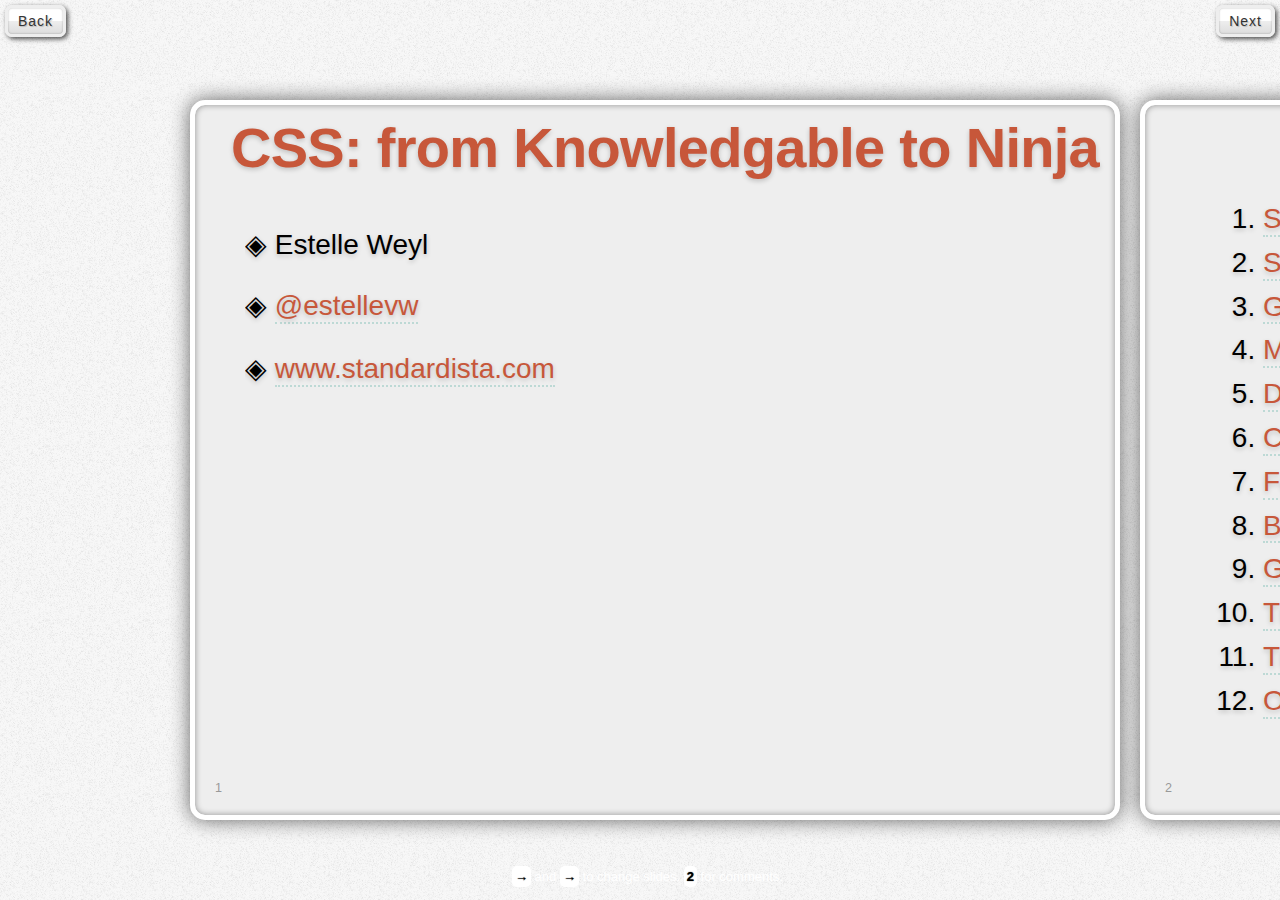
<file: CSS-Workshop/part_06_colors.html>
<!doctype html>
<html>
  <head>
    <!--[if gte IE 9]>
      <meta http-equiv="X-UA-Compatible" content="IE=edge" />
    <![endif]-->
    <!--[if lt IE 9]>
      <meta http-equiv="X-UA-Compatible" content="IE=edge;chrome=1" />
    <![endif]-->
    <meta charset="utf-8" />
    <title>Colors &amp; Transparency: CSS: From Knowledgable to Ninja</title>
     <link href='http://fonts.googleapis.com/css?family=Lato:100,300,400,700,900,100italic,300italic,400italic,700italic,900italic' rel='stylesheet' type='text/css'>
   <link rel="stylesheet" href="css/screen.css" media="projection, screen"/>
   <link rel="stylesheet" href="css/print.css" media="print"/>
   <style>

/* COLORS */
.namedcolors span {padding:1px 3px; display:block; color:rgba(0,0,0,0.5); font-size:25px;}
.givemespace span {font-size: 18px;}
.namedcolors li {list-style-type: none; font-size:12px; margin:2px; padding:0; float:left;  color: #999; text-shadow: none; text-align:center;}
.namedcolors {clear:both; margin-bottom: 10px; background-color: #fff; height: 1.8em; }
.givemespace {margin: -3px 0 0 -40px;  height: auto;}

/* HSL COLOR PICKER */
#hslas, #hslal, #hslaa, #hslah {
width: 361px;
height: 20px;
display: inline-block;
}#hslah {
width: auto;
}#hslah i {
display: inline-block;
width: 1px;
height: 20px;
}
.hsl-value {display: inline-block; width: 3em;}
#hsl-example {font-size: 100px; font-weight: bold; text-align:center;}

.opacity, .rgba {
			background-image: /* Safari 5 and earlier */
				-webkit-gradient(linear, 100% 100%, 0 0,
					color-stop(.25, rgba(255, 255, 255, 0.2)),
					color-stop(.25, rgba(255, 255, 255, 0)),
					color-stop(.5, rgba(255, 255, 255, 0)),
					color-stop(.5, rgba(255, 255, 255, 0.2)),
					color-stop(.75, rgba(255, 255, 255, 0.2)),
					color-stop(.75, rgba(255, 255, 255, 0)),
					color-stop(1, rgba(255, 255, 255, 0)));
		background-image:	/* Chrome and Webkit Nightly build */
			-webkit-linear-gradient(135deg,
					rgba(255, 255, 255, 0.2) 25%,
					rgba(255, 255, 255, 0) 25%,
					rgba(255, 255, 255, 0) 50%,
					rgba(255, 255, 255, 0.2) 50%,
					rgba(255, 255, 255, 0.2) 75%,
					rgba(255, 255, 255, 0) 75%,
					rgba(255, 255, 255, 0) 100%
	  				);
		background-image:	/* Firefox */
			-moz-linear-gradient(135deg,
					rgba(255, 255, 255, 0.2) 25%,
					rgba(255, 255, 255, 0) 25%,
					rgba(255, 255, 255, 0) 50%,
					rgba(255, 255, 255, 0.2) 50%,
					rgba(255, 255, 255, 0.2) 75%,
					rgba(255, 255, 255, 0) 75%,
					rgba(255, 255, 255, 0) 100%
	  				);
			background-image:	/* IE10 */
			-ms-linear-gradient(135deg,
					rgba(255, 255, 255, 0.2) 25%,
					rgba(255, 255, 255, 0) 25%,
					rgba(255, 255, 255, 0) 50%,
					rgba(255, 255, 255, 0.2) 50%,
					rgba(255, 255, 255, 0.2) 75%,
					rgba(255, 255, 255, 0) 75%,
					rgba(255, 255, 255, 0) 100%
	  				);
			background-image:	/* opera 11+ */
			-o-linear-gradient(135deg,
					rgba(255, 255, 255, 0.2) 25%,
					rgba(255, 255, 255, 0) 25%,
					rgba(255, 255, 255, 0) 50%,
					rgba(255, 255, 255, 0.2) 50%,
					rgba(255, 255, 255, 0.2) 75%,
					rgba(255, 255, 255, 0) 75%,
					rgba(255, 255, 255, 0) 100%
	  				);
			background-image:
			linear-gradient(135deg,
					rgba(255, 255, 255, 0.2) 25%,
					rgba(255, 255, 255, 0) 25%,
					rgba(255, 255, 255, 0) 50%,
					rgba(255, 255, 255, 0.2) 50%,
					rgba(255, 255, 255, 0.2) 75%,
					rgba(255, 255, 255, 0) 75%,
					rgba(255, 255, 255, 0) 100%
	  				);
			background-color: #BDD9D5;
			background-size: 40px 40px;
			background-repeat:repeat;
}
.opacity, .opacity div {
	border-radius: 10px;
}
.opacity pre {
	background-color: #fff;

}

/* shadow dom */
.scrollbar ::-webkit-scrollbar {
    margin-right: 5px;
    background-color: #bdd9d5;
	border-radius: 6px;
    width: 12px;
}
.scrollbar ::-webkit-scrollbar-track {
    box-shadow: 0 0 2px rgba(0,0,0,0.3);
}
.scrollbar ::-webkit-scrollbar-thumb {
    border: 1px #eee solid;
    border-radius: 12px;
    background: #C7573A;
    box-shadow: 0 0 8px rgba(0,0,0,0.3) inset;
    -webit-transition: all .3s ease-out;
    transition: all .3s ease-out;
}
.scrollbar ::-webkit-scrollbar-thumb:window-inactive {
    background: #bbb;
    box-shadow: 0 0 8px rgba(0,0,0,0.3) inset;
}
.scrollbar ::-webkit-scrollbar-thumb:hover { background: #b7472A }
.scrollbar pre {
	width: 700px;
	height: 200px;
	overflow:auto;
}
/* brown: C7573A;*/
   </style>

  </head>
  <body>

   <header>
    <nav>
        <ul>
            <li class="button cancel" id="back">Back</li>
            <li class="button done" id="next">Next</li>
        </ul>
    </nav>
</header>

  <div id="info">
    <p>
    <span class="key">&rarr;</span> and <span class="key">&rarr;</span> to change slides.
    <span class="key">2</span> for comments.
    </p>
  </div>

  <div id="presentation">

   <div id="presentation-counter"></div>

   <div id="slides">


<div class="slide normal">
    <header>
    	<h1 style="font-size:200%;">CSS: from Knowledgable to Ninja</h1>
    </header>
     <section class="content">
     <p> ◈ Estelle Weyl</p>
  <p> ◈ <a href="http://www.twitter.com/estellevw">@estellevw</a></p><p> ◈ <a href="http://www.standardista.com">www.standardista.com</a></p>
     </section>
    </div>

<!-- OUTLINE -->
<div class="slide normal">
 <header><h1>Course Outline</h1></header>
 <section class="content">
  <ol><li><a href="../selectors/">Selectors</a></li>
    <li><a href="part_02_specificity.html">Specificity</a></li>
    <li><a href="part_03_generated.html">Generated Content</a></li>
    <li><a href="part_04_media.html">Media Queries</a></li>
    <li><a href="part_04_media.html#slide10">Debugging</a></li>
    <li><a href="part_06_colors.html">Colors &amp; Transparency </a></li>
    <li><a href="part_07_fonts.html">Fonts / Typography </a></li>
    <li><a href="part_08_backgrounds.html">Backgrounds &amp; Borders </a></li>
    <li><a href="../gradients/">Gradients</a></li>
    <li><a href="part_10_transforms.html">Transforms</a></li>
    <li><a href="../animation/">Transitions &amp; Animation</a></li>
<li><a href="part_12_features.html">Other Features</a></li>
</ol>
 </section>
</div>



<div class="slide intro">
     <header><h1>Part 6: Colors &amp; Appearance</h1></header>
</div>


<!-- Color Formats-->
<div class="slide normal">
     <header><h1>Color formats</h1></header>
     <section class="content">
  <pre contenteditable style="font-size: 1.2em; line-height:1.4">  color: white;
  color: #fff;
  color: #FFFFFF;
  color: rgb(255,255,255);
  color: rgb(100%,100%,100%);
  color: rgba(255,255,255,1);
  color: rgba(100%,100%,100%, 1);
  color: hsl(0, 100%, 100%);
  color: hsla(0, 100%, 100%, 1);
  color: transparent;
  background-color: currentColor;</pre>
     </section>
    </div>


<!-- Named Colors -->
<div class="slide normal">
     <header style="margin-bottom: -20px"><h1>Color Keywords</h1></header>
     <section class="content">

<ul class="namedcolors givemespace">
<li>aliceblue	<span style="background-color: #F0F8FF">#F0F8FF</span></li>
<li>antiquewhite <span style="background-color: #FAEBD7">#FAEBD7</span></li>
<li>aqua/cyan<span style="background-color: #00FFFF">#00FFFF</span></li>
<li>aquamarine <span style="background-color: #7FFFD4">#7FFFD4</span></li>
<li>azure <span style="background-color: #F0FFFF">#F0FFFF</span></li>
<li>beige <span style="background-color: #F5F5DC">#F5F5DC</span></li>
<li>bisque <span style="background-color: #FFE4C4">#FFE4C4</span></li>
<li>black <span style="background-color: #000000">#000000</span></li>
<li>blanchedalmond <span style="background-color: #FFEBCD">#FFEBCD</span></li>
<li>blue <span style="background-color: #0000FF">#0000FF</span></li>
<li>blueviolet <span style="background-color: #8A2BE2">#8A2BE2</span></li>
<li>brown <span style="background-color: #A52A2A">#A52A2A</span></li>
<li>burlywood <span style="background-color: #DEB887">#DEB887</span></li>
<li>cadetblue <span style="background-color: #5F9EA0">#5F9EA0</span></li>
<li>chartreuse <span style="background-color: #7FFF00">#7FFF00</span></li>
<li>chocolate <span style="background-color: #D2691E">#D2691E</span></li>
<li>coral <span style="background-color: #FF7F50">#FF7F50</span></li>
<li>cornflowerblue <span style="background-color: #6495ED">#6495ED</span></li>
<li>cornsilk <span style="background-color: #FFF8DC">#FFF8DC</span></li>
<li>crimson <span style="background-color: #DC143C">#DC143C</span></li>
<li>cyan/aqua<span style="background-color: #00FFFF">#00FFFF</span></li>
<li>darkblue <span style="background-color: #00008B">#00008B</span></li>
<li>darkcyan <span style="background-color: #008B8B">#008B8B</span></li>
<li>darkgoldenrod <span style="background-color: #B8860B">#B8860B</span></li>
<li>darkgray/darkgrey<span style="background-color: #A9A9A9">#A9A9A9</span></li>
<li>darkgreen <span style="background-color: #006400">#006400</span></li>
<li>darkkhaki <span style="background-color: #BDB76B">#BDB76B</span></li>
<li>darkmagenta <span style="background-color: #8B008B">#8B008B</span></li>
<li>darkolivegreen <span style="background-color: #556B2F">#556B2F</span></li>
<li>darkorange <span style="background-color: #FF8C00">#FF8C00</span></li>
<li>darkorchid <span style="background-color: #9932CC">#9932CC</span></li>
<li>darkred <span style="background-color: #8B0000">#8B0000</span></li>
<li>darksalmon <span style="background-color: #E9967A">#E9967A</span></li>
<li>darkseagreen <span style="background-color: #8FBC8F">#8FBC8F</span></li>
<li>darkslateblue <span style="background-color: #483D8B">#483D8B</span></li>
<li>darkslategray/darkslategrey <span style="background-color: #2F4F4F">#2F4F4F</span></li>
<li>darkturquoise <span style="background-color: #00CED1">#00CED1</span></li>
<li>darkviolet <span style="background-color: #9400D3">#9400D3</span></li>
<li>deeppink <span style="background-color: #FF1493">#FF1493</span></li>
<li>deepskyblue <span style="background-color: #00BFFF">#00BFFF</span></li>
<li>dimgray/dimgrey <span style="background-color: #696969">#696969</span></li>
<li>dodgerblue <span style="background-color: #1E90FF">#1E90FF</span></li>
<li>firebrick <span style="background-color: #B22222">#B22222</span></li>
<li>floralwhite <span style="background-color: #FFFAF0">#FFFAF0</span></li>
<li>forestgreen <span style="background-color: #228B22">#228B22</span></li>
<li>fuchsia/magenta<span style="background-color: #FF00FF">#FF00FF</span></li>
<li>gainsboro <span style="background-color: #DCDCDC">#DCDCDC</span></li>
<li>ghostwhite <span style="background-color: #F8F8FF">#F8F8FF</span></li>
<li>gold <span style="background-color: #FFD700">#FFD700</span></li>
<li>goldenrod <span style="background-color: #DAA520">#DAA520</span></li>
<li>gray/grey <span style="background-color: #808080">#808080</span></li>
<li>green <span style="background-color: #008000">#008000</span></li>
<li>greenyellow <span style="background-color: #ADFF2F">#ADFF2F</span></li>
<li>honeydew <span style="background-color: #F0FFF0">#F0FFF0</span></li>
<li>hotpink <span style="background-color: #FF69B4">#FF69B4</span></li>
<li>indianred <span style="background-color: #CD5C5C">#CD5C5C</span></li>
<li>indigo <span style="background-color: #4B0082">#4B0082</span></li>
<li>ivory <span style="background-color: #FFFFF0">#FFFFF0</span></li>
<li>khaki <span style="background-color: #F0E68C">#F0E68C</span></li>
<li>lavender <span style="background-color: #E6E6FA">#E6E6FA</span></li>
<li>lavenderblush <span style="background-color: #FFF0F5">#FFF0F5</span></li>
<li>lawngreen <span style="background-color: #7CFC00">#7CFC00</span></li>
<li>lemonchiffon <span style="background-color: #FFFACD">#FFFACD</span></li>
<li>lightblue <span style="background-color: #ADD8E6">#ADD8E6</span></li>
<li>lightcoral <span style="background-color: #F08080">#F08080</span></li>
<li>lightcyan <span style="background-color: #E0FFFF">#E0FFFF</span></li>
<li>lightgoldenrodyellow <span style="background-color: #FAFAD2">#FAFAD2</span></li>
<li>lightgray/lightgrey<span style="background-color: #D3D3D3">#D3D3D3</span></li>
<li>lightgreen <span style="background-color: #90EE90">#90EE90</span></li>
<li>lightpink <span style="background-color: #FFB6C1">#FFB6C1</span></li>
<li>lightsalmon <span style="background-color: #FFA07A">#FFA07A</span></li>
<li>lightseagreen <span style="background-color: #20B2AA">#20B2AA</span></li>
<li>lightskyblue <span style="background-color: #87CEFA">#87CEFA</span></li>
<li>lightslategray/lightslategrey <span style="background-color: #778899">#778899</span></li>
<li>lightsteelblue <span style="background-color: #B0C4DE">#B0C4DE</span></li>
<li>lightyellow <span style="background-color: #FFFFE0">#FFFFE0</span></li>
<li>lime <span style="background-color: #00FF00">#00FF00</span></li>
<li>limegreen <span style="background-color: #32CD32">#32CD32</span></li>
<li>linen <span style="background-color: #FAF0E6">#FAF0E6</span></li>
<li>maroon <span style="background-color: #800000">#800000</span></li>
<li>mediumaquamarine <span style="background-color: #66CDAA">#66CDAA</span></li>
<li>mediumblue <span style="background-color: #0000CD">#0000CD</span></li>
<li>mediumorchid <span style="background-color: #BA55D3">#BA55D3</span></li>
<li>mediumpurple <span style="background-color: #9370DB">#9370DB</span></li>
<li>mediumseagreen <span style="background-color: #3CB371">#3CB371</span></li>
<li>mediumslateblue <span style="background-color: #7B68EE">#7B68EE</span></li>
<li>mediumspringgreen <span style="background-color: #00FA9A">#00FA9A</span></li>
<li>mediumturquoise <span style="background-color: #48D1CC">#48D1CC</span></li>
<li>mediumvioletred <span style="background-color: #C71585">#C71585</span></li>
<li>midnightblue <span style="background-color: #191970">#191970</span></li>
<li>mintcream <span style="background-color: #F5FFFA">#F5FFFA</span></li>
<li>mistyrose <span style="background-color: #FFE4E1">#FFE4E1</span></li>
<li>moccasin <span style="background-color: #FFE4B5">#FFE4B5</span></li>
<li>navajowhite <span style="background-color: #FFDEAD">#FFDEAD</span></li>
<li>navy <span style="background-color: #000080">#000080</span></li>
<li>oldlace <span style="background-color: #FDF5E6">#FDF5E6</span></li>
<li>olive <span style="background-color: #808000">#808000</span></li>
<li>olivedrab <span style="background-color: #6B8E23">#6B8E23</span></li>
<li>orange <span style="background-color: #FFA500">#FFA500</span></li>
<li>orangered <span style="background-color: #FF4500">#FF4500</span></li>
<li>orchid <span style="background-color: #DA70D6">#DA70D6</span></li>
<li>palegoldenrod <span style="background-color: #EEE8AA">#EEE8AA</span></li>
<li>palegreen <span style="background-color: #98FB98">#98FB98</span></li>
<li>paleturquoise <span style="background-color: #AFEEEE">#AFEEEE</span></li>
<li>palevioletred <span style="background-color: #DB7093">#DB7093</span></li>
<li>papayawhip <span style="background-color: #FFEFD5">#FFEFD5</span></li>
<li>peachpuff <span style="background-color: #FFDAB9">#FFDAB9</span></li>
<li>peru <span style="background-color: #CD853F">#CD853F</span></li>
<li>pink <span style="background-color: #FFC0CB">#FFC0CB</span></li>
<li>plum <span style="background-color: #DDA0DD">#DDA0DD</span></li>
<li>powderblue <span style="background-color: #B0E0E6">#B0E0E6</span></li>
<li>purple <span style="background-color: #800080">#800080</span></li>
<li>red <span style="background-color: #FF0000">#FF0000</span></li>
<li>rosybrown <span style="background-color: #BC8F8F">#BC8F8F</span></li>
<li>royalblue <span style="background-color: #4169E1">#4169E1</span></li>
<li>saddlebrown <span style="background-color: #8B4513">#8B4513</span></li>
<li>salmon <span style="background-color: #FA8072">#FA8072</span></li>
<li>sandybrown <span style="background-color: #F4A460">#F4A460</span></li>
<li>seagreen <span style="background-color: #2E8B57">#2E8B57</span></li>
<li>seashell <span style="background-color: #FFF5EE">#FFF5EE</span></li>
<li>sienna <span style="background-color: #A0522D">#A0522D</span></li>
<li>silver <span style="background-color: #C0C0C0">#C0C0C0</span></li>
<li>skyblue <span style="background-color: #87CEEB">#87CEEB</span></li>
<li>slateblue <span style="background-color: #6A5ACD">#6A5ACD</span></li>
<li>slategray/slategrey <span style="background-color: #708090">#708090</span></li>
<li>snow <span style="background-color: #FFFAFA">#FFFAFA</span></li>
<li>springgreen <span style="background-color: #00FF7F">#00FF7F</span></li>
<li>steelblue <span style="background-color: #4682B4">#4682B4</span></li>
<li>tan <span style="background-color: #D2B48C">#D2B48C</span></li>
<li>teal <span style="background-color: #008080">#008080</span></li>
<li>thistle <span style="background-color: #D8BFD8">#D8BFD8</span></li>
<li>tomato <span style="background-color: #FF6347">#FF6347</span></li>
<li>turquoise <span style="background-color: #40E0D0">#40E0D0</span></li>
<li>violet <span style="background-color: #EE82EE">#EE82EE</span></li>
<li>wheat <span style="background-color: #F5DEB3">#F5DEB3</span></li>
<li>white <span style="background-color: #FFFFFF">#FFFFFF</span></li>
<li>whitesmoke <span style="background-color: #F5F5F5">#F5F5F5</span></li>
<li>yellow <span style="background-color: #FFFF00">#FFFF00</span></li>
<li>yellowgreen <span style="background-color: #9ACD32">#9ACD32</span></li>
</ul>
     </section>
</div>

<!-- RGB /RGBA -->
<div class="slide normal">
     <header><h1>RGB / RGBA</h1></header>
     <section class="content">

     <ul class="namedcolors"  style="background-color: #40BFAC">
     	<li>&nbsp; <span>#</span></li>
        <li>Red <span>40</span></li>
        <li>Green <span>BF</span></li>
        <li>Blue <span>AC</span></li>
     </ul>

     <ul class="namedcolors"  style="background-color: rgb(64, 191, 172)">
     	<li>&nbsp; <span>rgb(</span></li>
        <li>Red <span>64,</span></li>
        <li>Green <span>191,</span></li>
        <li>Blue <span>172</span></li>
     	<li>&nbsp; <span>)</span></li>
     </ul>


     <ul class="namedcolors" style="background-color: rgba(25%,75%,67%,1)">
     	<li>&nbsp; <span>rgb(</span></li>
        <li>Red <span>25%,</span></li>
        <li>Green <span>75%,</span></li>
        <li>Blue <span>67%</span></li>
     	<li>&nbsp; <span>)</span></li>
     </ul>

     <ul class="namedcolors" style="background-color: rgba(64, 191, 172,0.2)">
     	<li>&nbsp; <span>rgba(</span></li>
        <li>Red <span>64,</span></li>
        <li>Green <span>191,</span></li>
        <li>Blue <span>172,</span></li>
        <li>alpha <span>0.2</span></li>
     	<li>&nbsp; <span>)</span></li>
     </ul>


     <ul class="namedcolors" style="background-color: rgba(25%,75%,67%,0.2)">
     	<li>&nbsp; <span>rgba(</span></li>
        <li>Red <span>25%,</span></li>
        <li>Green <span>75%,</span></li>
        <li>Blue <span>67%,</span></li>
        <li>alpha <span>0.2</span></li>
     	<li>&nbsp; <span>)</span></li>
     </ul>
     </section>
 </div>

<!-- HSL / HSLA -->
<div class="slide normal">
     <header><h1>HSL / HSLA</h1></header>
     <section class="content">

     <pre contenteditable>color:<b>hsla</b>(
   <span class="hsl-value" id="hsl-h-value">328,</span> 	<input id="hsl-h" type="range" min="0" max="360" value="328" onChange="changeHSL()"> H <div id="hslah">blah</div>
   <span class="hsl-value" id="hsl-s-value">100%,</span> 	<input id="hsl-s" type="range" min="0" max="100" value="100" onChange="changeHSL()"> S <div id="hslas"></div>
   <span class="hsl-value" id="hsl-l-value">44%,</span> 	<input id="hsl-l" type="range" min="0" max="100" value="44" onChange="changeHSL()"> L <div id="hslal"></div>
   <span class="hsl-value" id="hsl-a-value">1.00</span> 	<input id="hsl-a" type="range" min="0" max="100" value="100" onChange="changeHSL()"> A <div id="hslaa"></div>
);        </pre>

            <div id="hsl-example" class="example" style="color:  hsla(328, 100%, 44%, 1); ">
              HSLA Colors
            </div>

            <script defer="">
			  function createHSLA(h, s, l, a){
                var h = h || document.getElementById('hsl-h').value * 1.0;
                var s = s || document.getElementById('hsl-s').value * 1.0;
                var l = l || document.getElementById('hsl-l').value * 1.0;
                var a = a ||(document.getElementById('hsl-a').value / 100).toFixed(2);
				var hslapicker = "";
				for(var i=0; i <=360; i++){
					hslapicker+= '<i style="background: hsla(' + i + ', ' + s + '%, ' + l + '%, ' + a +')"></i>';
			    }
			//	hslapicker+= '<i style="background: hsla(' + h + ', ' + s + '%, ' + l + '%, ' + a +')" class="big"></i>'
				document.getElementById('hslah').innerHTML = hslapicker;

				document.getElementById('hslas').style.background =
                    '-webkit-linear-gradient(0deg, hsl('+h+', 0%, '+ l +'%) 0%, hsl('+h+', 100%, '+ l +'%) 100%)';
				document.getElementById('hslal').style.background =
                    '-webkit-linear-gradient(0deg, hsla('+h+', '+ s +'%, 0%, 1) 0%, hsla('+h+', '+ s +'%, 50%, 1) 50%,  hsla('+h+', '+ s +'%, 100%, 1) 100%)';
				document.getElementById('hslaa').style.background =
                    '-webkit-linear-gradient(0deg, hsla('+h+', '+ s +'%, '+l+'%, 0) 0%, hsla('+h+', '+ s +'%, '+l+'%, 1) 100%)';
			  }

              function changeHSL() {
                var h = document.getElementById('hsl-h').value * 1.0;
                var s = document.getElementById('hsl-s').value * 1.0;
                var l = document.getElementById('hsl-l').value * 1.0;
                var a = (document.getElementById('hsl-a').value / 100).toFixed(2);
                var el = document.getElementById('hsl-example');

                el.style.color = 'hsla(' + h + ', ' + s + '%, ' + l + '%, ' + a + ')';

                document.getElementById('hsl-h-value').textContent = h + ',';
                document.getElementById('hsl-s-value').textContent = s + '%,';
                document.getElementById('hsl-l-value').textContent = l + '%,';
                document.getElementById('hsl-a-value').textContent = a + '';
				createHSLA(h, s, l, a);
              }

              changeHSL();
			  createHSLA();
            </script>
     </section>
 </div>

<!-- Color Converter -->
<div class="slide normal">
     <header><h1>HSLA / RGBA  / HEX conversion</h1></header>
     <section class="content">
     <object data="http://standardista.com/webkit/ch7/hsla.html" style="width: 100%; height: 450px;"></object>
     <p><a href="https://github.com/estelle/HSLA-Color-Converter">Github Repo</a><br><a href="http://www.standardista.com/hsla-color-picker/">Color Picker home page</a></p>
     </section>
 </div>


<!-- Opacity-->
<div class="slide normal">
     <header><h1>Opacity</h1></header>
     <section class="content">
  <ul class="icons" style="clear: both; float:right; width: 120px;">
         <li class="chrome">Chrome 1</li>
         <li class="safari">Safari 1.2</li>
         <li class="firefox">Firefox 0.9</li>
         <li class="opera">Opera 9</li>
         <li class="ie">IE 4* / IE 9</li>
     </ul>
     <div class="opacity" style="width: 400px;">

         <div style="opacity:1;">
         <i></i><pre contenteditable>opacity: 1;</pre>

         </div>

          <div style="opacity:0.75;">
         <i></i><pre contenteditable>opacity: 0.75;</pre>

         </div>

          <div style="opacity:0.5;">
         <i></i><pre contenteditable>opacity: 0.5;</pre>

         </div>

          <div style="opacity:0.25;">
         <i></i><pre contenteditable>opacity: 0.25;</pre>

         </div>

          <div style="opacity:0;">
         <i></i><pre contenteditable>opacity: 0;</pre>

         </div>
     </div>


     </section>
    </div>


<!-- AlphaTransparency -->
<div class="slide normal">
     <header><h1>AlphaTransparency</h1></header>
     <section class="content">
      <div class="alphatransparency">
     		<div style="background-color: rgba(58, 103, 171, 1);"></div>
     		<div style="background-color: rgba(58, 103, 171, 0.75);"></div>
     		<div style="background-color: rgba(58, 103, 171, 0.5);"></div>
     		<div style="background-color: rgba(58, 103, 171, 0.25);"></div>
     		<div style="background-color: rgba(58, 103, 171, 0);"></div>
    </div>

     <div class="rgba opacity">
         <div style="color: rgba(0, 0, 0, 1); height:100px;background-color: rgba(58, 103, 171, 1);">
         <pre contenteditable>color: rgba(0, 0, 0, 1);<br>background-color: rgba(58, 103, 171, 1);</pre>
         <i></i>
         </div>

          <div style="color: rgba(0, 0, 0, 0.75); height:100px;background-color: rgba(58, 103, 171, 0.75);">
         <pre contenteditable>color: rgba(0, 0, 0, 0.75);<br>background-color: rgba(58, 103, 171, 0.75);</pre>
         <i></i>
         </div>

          <div style="color: rgba(0, 0, 0, 0.5); height:100px;background-color: rgba(58, 103, 171, 0.5);">
         <pre contenteditable>color: rgba(0, 0, 0, 0.5;<br>background-color: rgba(58, 103, 171, 0.5);</pre>
         <i></i>
         </div>

         <div style="color: rgba(0, 0, 0, 0.25); height:100px;background-color: rgba(58, 103, 171, 0.25);">
         <pre contenteditable>color: rgba(0, 0, 0, 0.25);<br>background-color: rgba(58, 103, 171, 0.25);</pre>
         <i></i>
         </div>

          <div style="color: rgba(0, 0, 0, 0); height:100px;background-color: rgba(58, 103, 171, 0);">
         <pre contenteditable>color: rgba(0, 0, 0, 0)<br>background-color: rgba(58, 103, 171, 0);</pre>
         <i></i>
         </div>
     </div>
     <ul class="icons" style="clear: both;">
         <li class="chrome">Chrome 1</li>
         <li class="safari">Safari 1.2</li>
         <li class="firefox">Firefox 0.9</li>
         <li class="opera">Opera 9</li>
         <li class="ie ">IE 9</li>
     </ul>
     </section>
 </div>




<!--AlphaTransparency Tips -->
<div class="slide normal">
<header><h1>AlphaTransparency Tips</h1></header>
<section class="content">
<ul class="opacity" style="padding-bottom: 40px;">
<li>Used in RGBA &amp; HSLA colors
<pre contenteditable>
rgba(58, 103, 171, 0.5);
hsla(216, 49%, 45%, 0.5);
</pre>
</li>
<li class="angled" style="padding-right: 10px;"><span style="text-shadow: 0 21px 1px  rgba(0,0,0,0.3);">Transparent Shadows</span>
<pre contenteditable style="box-shadow: -10px 10px rgba(0,0,0,0.3); margin-left: 20px;">
.trans { box-shadow: -10px 10px rgba(0,0,0,0.3);
         text-shadow: 0 21px 1px rgba(0,0,0,0.3);}</pre></li>
<li class="angled" style="padding-right: 10px;"><span style="text-shadow: 0 21px 1px  #666">Solid Shadows</span>

<pre contenteditable style="box-shadow:  -10px 10px  #999; margin-left: 20px;">
.solid { box-shadow: -10px 10px #999;
         text-shadow: 0 21px 1px #999;}</pre></li>
</ul>
</section>
</div>


<!-- Color Tips -->
<div class="slide normal">
  <header>
     <h1>Color Tips</h1>
  </header>
  <section class="content">
  <ul>
  <li><b class="imp">transparent</b> == rgba(0, 0, 0, 0);</li>
  <li><b class="imp">CurrentColor</b> == current Text color</li>
  <li>Accessibility:  Color is NOT the only visual means of conveying information, indicating an action, prompting a response, or distinguishing a visual element.</li>
  <li><b class="imp">appearance:</b> Changes the appearance of buttons and other controls to resemble native controls.
  </ul>
  </section>
</div>

<div class="slide normal">
	<header><h1>Deprecated Color Names</h1></header>
    <section class="content">
    <dl class="deprecated">
  <dt>ActiveBorder</dt>
  <dd>Active window border.</dd>
  <dt>ActiveCaption</dt>
  <dd>Active window caption.</dd>
  <dt>AppWorkspace</dt>
  <dd>Background color of multiple document interface.</dd>
  <dt>Background</dt>
  <dd>Desktop background.</dd>
  <dt>ButtonFace</dt>
  <dd>The face background color for 3-D elements that appear 3-D due to one layer of surrounding border.</dd>
  <dt>ButtonHighlight</dt>
  <dd>The color of the border facing the light source for 3-D elements that appear 3-D due to one layer of surrounding border.</dd>
  <dt>ButtonShadow</dt>
  <dd>The color of the border away from the light source for 3-D elements that appear 3-D due to one layer of surrounding border.</dd>
  <dt>ButtonText</dt>
  <dd>Text on push buttons.</dd>
  <dt>CaptionText</dt>
  <dd>Text in caption, size box, and scrollbar arrow box.</dd>
  <dt>GrayText</dt>
  <dd>Grayed (disabled) text. This color is set to #000 if the current display driver does not support a solid gray color.</dd>
  <dt>Highlight</dt>
  <dd>Item(s) selected in a control.</dd>
  <dt>HighlightText</dt>
  <dd>Text of item(s) selected in a control.</dd>
  <dt>InactiveBorder</dt>
  <dd>Inactive window border.</dd>
  <dt>InactiveCaption</dt>
  <dd>Inactive window caption.</dd>
  <dt>InactiveCaptionText</dt>
  <dd>Color of text in an inactive caption.</dd>
  <dt>InfoBackground</dt>
  <dd>Background color for tooltip controls.</dd>
  <dt>InfoText</dt>
  <dd>Text color for tooltip controls.</dd>
  <dt>Menu</dt>
  <dd>Menu background.</dd>
  <dt>MenuText</dt>
  <dd>Text in menus.</dd>
  <dt>Scrollbar</dt>
  <dd>Scroll bar gray area.</dd>
  <dt>ThreeDDarkShadow</dt>
  <dd>The color of the darker (generally outer) of the two borders away from the light source for 3-D elements that appear 3-D due to two concentric layers of surrounding border.</dd>
  <dt>ThreeDFace</dt>
  <dd>The face background color for 3-D elements that appear 3-D due to two concentric layers of surrounding border.</dd>
  <dt>ThreeDHighlight</dt>
  <dd>The color of the lighter (generally outer) of the two borders facing the light source for 3-D elements that appear 3-D due to two concentric layers of surrounding border.</dd>
  <dt>ThreeDLightShadow</dt>
  <dd>The color of the darker (generally inner) of the two borders facing the light source for 3-D elements that appear 3-D due to two concentric layers of surrounding border.</dd>
  <dt>ThreeDShadow</dt>
  <dd>The color of the lighter (generally inner) of the two borders away from the light source for 3-D elements that appear 3-D due to two concentric layers of surrounding border.</dd>
  <dt>Window</dt>
  <dd>Window background.</dd>
  <dt>WindowFrame</dt>
  <dd>Window frame.</dd>
  <dt>WindowText</dt>
  <dd>Text in windows.</dd>
</dl>
    </section>
</div>

<div class="slide normal">
     <header><h1>-moz-appearance:</h1></header>
     <section class="content">
  <dl class="appearance deprecated">
     <dt>none</dt>
  <dd>No special styling is applied. (Default)</dd>
  <dt>button</dt>
  <dd>The element is drawn like a button.</dd>
  <dt>checkbox</dt>
  <dd>The element is drawn like a checkbox, including only the actual &quot;checkbox&quot; portion.</dd>
  <dt>checkbox-container</dt>
  <dd>The element is drawn like a container for a checkbox, which may include a prelighting background effect under certain platforms. Normally a would contain a label and a checkbox.</dd>
  <dt>checkbox-small</dt>
  <dd> <span title="(Firefox 3.5 / Thunderbird 3.0 / SeaMonkey 2.0) ">Obsolete since Gecko 1.9.1</span></dd>
  <dt>dialog</dt>
  <dd>The element is styled like a dialog box, which includes background color and other properties.</dd>
  <dt>listbox</dt>
  <dt>menuitem</dt>
  <dd>The element is styled as menu item, item is highlighted when hovered.</dd>
  <dt>menulist</dt>
  <dt>menulist-button</dt>
  <dd>The element is styled as a button that would indicate a menulist can be opened.</dd>
  <dt>menulist-textfield</dt>
  <dd>The element is styled as the text field for a menulist. (Not implemented for the Windows platform)</dd>
  <dt>menupopup</dt>
  <dt>progressbar</dt>
  <dd>The element is styled like a progress bar.</dd>
  <dt>radio</dt>
  <dd>The element is drawn like a radio button, including only the actual &quot;radio button&quot; portion.</dd>
  <dt>radio-container</dt>
  <dd>The element is drawn like a container for a radio button, which may include a prelighting background effect under certain platforms. Normally would contain a label and a radio button.</dd>
  <dt>radio-small</dt>
  <dd>Obsolete since Gecko 1.9.1</dd>
  <dt>resizer</dt>
  <dt>scrollbar</dt>
  <dt>scrollbarbutton-down</dt>
  <dt>scrollbarbutton-left</dt>
  <dt>scrollbarbutton-right</dt>
  <dt>scrollbarbutton-up</dt>
  <dt>scrollbartrack-horizontal</dt>
  <dt>scrollbartrack-vertical</dt>
  <dt>separator</dt>
  <dt>statusbar</dt>
  <dt>tab</dt>
  <dt>tab-left-edge</dt>
  <dd> <span title="">Obsolete</span></dd>
  <dt>tabpanels</dt>
  <dt>textfield</dt>
  <dt>textfield-multiline</dt>
  <dt>toolbar</dt>
  <dt>toolbarbutton</dt>
  <dt>toolbox</dt>
  <dt>tooltip</dt>
  <dt>treeheadercell</dt>
  <dt>treeheadersortarrow</dt>
  <dt>treeitem</dt>
  <dt>treetwisty</dt>
  <dt>treetwistyopen</dt>
  <dt>treeview</dt>
  <dt>window</dt>

  <dt>mac-unified-toolbar </dt><dd>New in <a rel="custom" href="https://developer.mozilla.org/en/Firefox_3.5_for_developers">Firefox 3.5</a>
  Mac OS X only. This causes the toolbar and title bar to render using the unified toolbar style common to Mac OS X 10.4 and later applications.</dd>
  <dt>win-borderless-glass</dt>
  <dd> New in <a rel="custom" href="https://developer.mozilla.org/en/Firefox_4.0_for_developers">Firefox 4.0</a>Used for Windows Vista and later. This style applies the Aero Glass effect -- but without a border -- to the element.</dd>
  <dt>win-browsertabbar-toolbox</dt>
  <dd> New in <a rel="custom" href="https://developer.mozilla.org/en/Firefox_3_for_developers">Firefox 3</a>Windows Vista and later. This toolbox style is meant to be used for the tab bar in a browser.</dd>
  <dt>win-communications-toolbox</dt>
  <dd> New in <a rel="custom" href="https://developer.mozilla.org/en/Firefox_3_for_developers">Firefox 3</a>Windows Vista and later. This toolbox style is meant to be used in communications and productivity applications. Corresponding foreground color is -moz-win-communicationstext.</dd>
  <dt>win-glass</dt>
  <dd>New in <a rel="custom" href="https://developer.mozilla.org/en/Firefox_3.5_for_developers">Firefox 3.5</a>
  Windows Vista and later. This style applies the Aero Glass effect to the element.</dd>
  <dt>win-media-toolbox</dt>
  <dd> New in <a rel="custom" href="https://developer.mozilla.org/en/Firefox_3_for_developers">Firefox 3</a>Windows Vista and later. This toolbox style is meant to be used in applications that manage media objects. Corresponding foreground color is -moz-win-mediatext.</dd>
</dl>
     </section>
 </div>
<div class="slide normal">
     <header><h1>-webkit-appearance: <input type="checkbox"/></h1></header>
     <section class="content">
     <ul style="-webkit-columns:3 0.3em; margin-left: -40px; font-size: 80%">
     	<li>button</li>
        <li>button-bevel</li>
        <li>caret</li>
        <li>checkbox</li>
        <li>default-button</li>
        <li>listbox</li>
        <li>listitem</li>
        <li>media-fullscreen-button</li>
        <li>media-mute-button</li>
        <li>media-play-button</li>
        <li>media-seek-back-button</li>
        <li>media-seek-forward-button</li>
        <li>media-slider</li>
        <li>media-sliderthumb</li>
        <li>menulist</li>
        <li>menulist-button</li>
        <li>menulist-text</li>
        <li>menulist-textfield</li>
        <li>none</li>
        <li>push-button</li>
        <li>radio</li>
        <li>searchfield</li>
        <li>searchfield-cancel-button</li>
        <li>searchfield-decoration</li>
        <li>searchfield-results-button</li>
        <li>searchfield-results-decoration</li>
        <li>slider-horizontal</li>
        <li>slider-vertical</li>
        <li>sliderthumb-horizontal</li>
        <li>sliderthumb-vertical</li>
        <li>square-button</li>
        <li>textarea</li>
        <li>textfield</li>
<li>scrollbarbutton-down</li>
<li>scrollbarbutton-left</li>
<li>scrollbarbutton-right</li>
<li>scrollbarbutton-up</li>
<li>scrollbargripper-horizontal</li>
<li>scrollbargripper-vertical</li>
<li>scrollbarthumb-horizontal</li>
<li>scrollbarthumb-vertical</li>
<li>scrollbartrack-horizontal</li>
<li>scrollbartrack-vertical</li></ul>
     </section>
 </div>
<div class="slide intro">
     <header><h1>Part 7: Fonts, Shadows &amp; Text Effects</h1></header>
    <h1><a href="part_07_fonts.html#slide3">Next ➹</a></h1>
    </div>




  </div>
  <script src="slides.js"></script>
  </div></body>
</html>
</file>
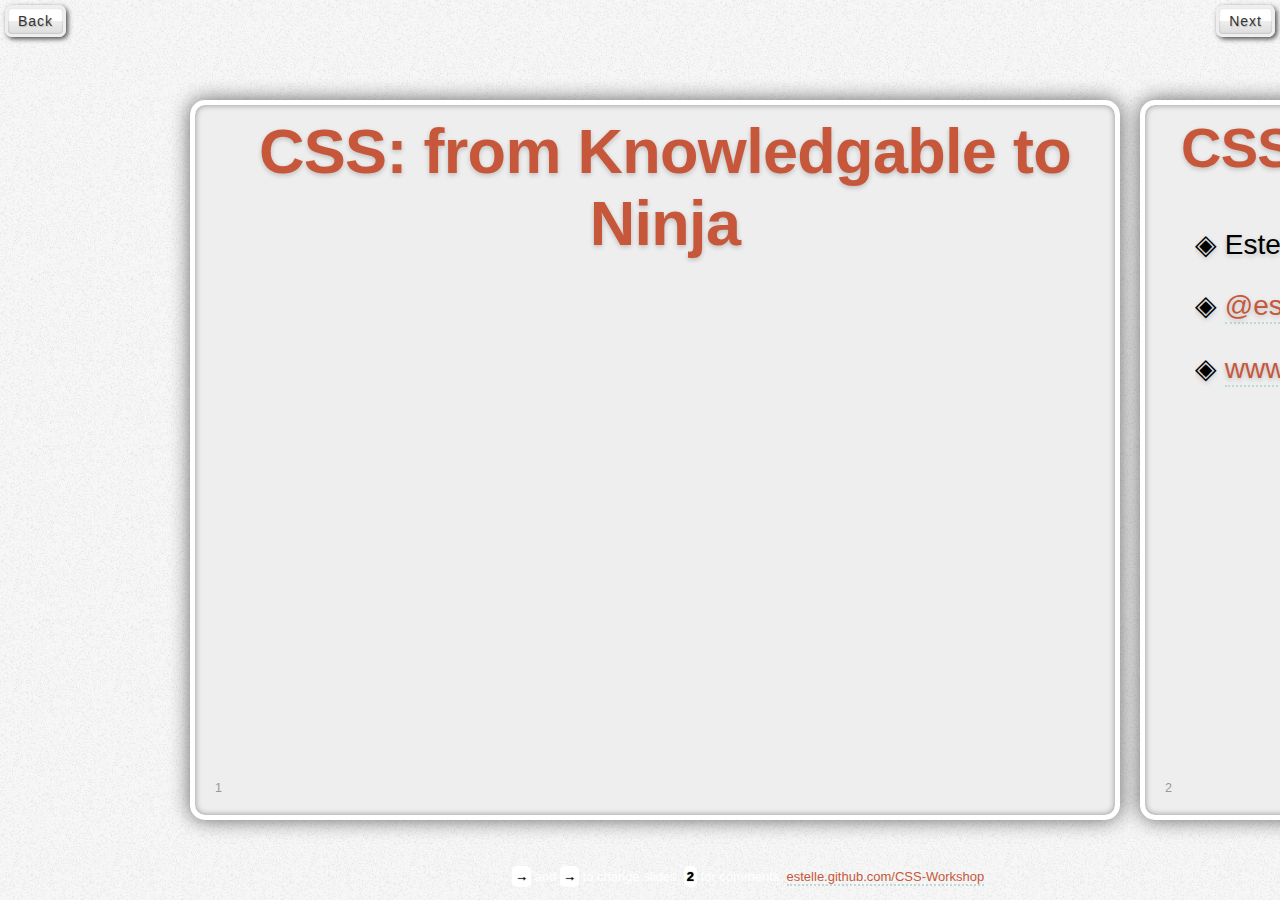
<file: CSS-Workshop/part_07_fonts.html>
<!doctype html>
<html>
  <head>
    <!--[if gte IE 9]>
      <meta http-equiv="X-UA-Compatible" content="IE=edge" />
    <![endif]-->
    <!--[if lt IE 9]>
      <meta http-equiv="X-UA-Compatible" content="IE=edge;chrome=1" />
    <![endif]-->
    <meta charset="utf-8" />
    <title>CSS3: From Knowledgable to Ninja</title>
     <link href='http://fonts.googleapis.com/css?family=Lato:100,300,400,700,900,100italic,300italic,400italic,700italic,900italic' rel='stylesheet' type='text/css'>
   <link rel="stylesheet" href="css/screen.css" media="projection, screen"/>
   <link rel="stylesheet" href="css/print.css" media="print"/>
   <style>


/* text -shadow */
.textshadow {
    text-shadow:
    0 1px #cccccc,
    0 2px #c9c9c9,
    0 3px #bbbbbb,
    0 4px #b9b9b9,
    0 5px #aaaaaa,
    0 6px  1px  rgba(0, 0, 0, 0.1),
    0 0    5px  rgba(0, 0, 0, 0.1),
    0 1px  3px  rgba(0, 0, 0, 0.3),
    0 3px  5px  rgba(0, 0, 0, 0.2),
    0 5px  10px rgba(0, 0, 0, 0.25),
    0 10px 10px rgba(0, 0, 0, 0.2),
    0 20px 20px rgba(0, 0, 0, 0.15);
	font-size: 60px;
	font-weight: bold;
}

.boxshadow b {

border: 2px solid hsl(328, 100%, 44%);
float: right;
height: 80px;
width: 80px;
background-color: hsla(0, 100%, 100%, 0.8);
border-image: initial;
border-color: black;
box-shadow:
	inset 3px 3px 0 3px yellow,
	inset -3px -3px 0 5px blue,
	3px 3px 0 5px #666,
	-3px -3px 0 3px red;
margin: 20px;
}

.fontfamily td {text-align:center;}
th span {background-repeat:no-repeat;}

pre.borders {
	border-radius: 0;
	box-shadow:
    0 0 0 10px red,
    0 0 0 20px orange,
    0 0 0 30px yellow,
    0 0 0 40px green,
    0 0 0 50px blue,
    0 0 0 60px purple;
	width: 80%;	margin: 60px auto;
}
/*
   brown: C7573A;
   blue:  BDD9D5;
*/
   </style>

  </head>
  <body>

  <header>
    <nav>
        <ul>
            <li class="button cancel" id="back">Back</li>
            <li class="button done" id="next">Next</li>
        </ul>
    </nav>
</header>

  <div id="info">
    <p>
    <span class="key">&rarr;</span> and <span class="key">&rarr;</span> to change slides.
    <span class="key">2</span> for comments. <a href="http://estelle.github.com/CSS-Workshop">estelle.github.com/CSS-Workshop</a>
    </p>
  </div>

  <div id="presentation">

   <div id="presentation-counter"></div>

   <div id="slides">


<div class="slide intro">
    <header>
    	<h1>CSS: from Knowledgable to Ninja</h1>
    </header>
</div>


<div class="slide normal">
    <header>
    	<h1 style="font-size:200%;">CSS: from Knowledgable to Ninja</h1>
    </header>
     <section class="content">
     <p> ◈ Estelle Weyl</p>
  <p> ◈ <a href="http://www.twitter.com/estellevw">@estellevw</a></p><p> ◈ <a href="http://www.standardista.com">www.standardista.com</a></p>
     </section>
    </div>

<!-- OUTLINE -->
<div class="slide normal">
 <header><h1>Course Outline</h1></header>
 <section class="content">
  <ol><li><a href="../selectors/">Selectors</a></li>
    <li><a href="part_02_specificity.html">Specificity</a></li>
    <li><a href="part_03_generated.html">Generated Content</a></li>
    <li><a href="part_04_media.html">Media Queries</a></li>
    <li><a href="part_04_media.html#slide10">Debugging</a></li>
    <li><a href="part_06_colors.html">Colors &amp; Transparency </a></li>
    <li><a href="part_07_fonts.html">Fonts / Typography </a></li>
    <li><a href="part_08_backgrounds.html">Backgrounds &amp; Borders </a></li>
    <li><a href="../gradients/">Gradients</a></li>
    <li><a href="part_10_transforms.html">Transforms</a></li>
    <li><a href="../animation/">Transitions &amp; Animation</a></li>
<li><a href="part_12_features.html">Other Features</a></li>
</ol>
 </section>
</div>








<div class="slide intro">
     <header><h1>Part 7: Fonts, Shadows &amp; Text Effects</h1></header>
    </div>


<!-- @font-face -->
<div class="slide">
<header><h1>@font-face</h1></header>
<section class="content">
<pre contenteditable style="font-size: 100%">
@font-face {
  font-family: 'blah';
  src: url('blah.eot');
  src: url('blah.eot?#iefix')
         format('embedded-opentype'),
     url('blah.woff') format('woff'),
     url('blah.ttf') format('truetype'),
     url('blah.svg#blahRegular') format('svg');
  font-weight: normal;
  font-style: normal;
}
</pre>
<pre contenteditable style="font-size: 100%">body {
  font-family: 'blah', arial, sans-serif;
}</pre>

</section>
</div>

<!-- @font-face support-->
<div class="slide">
<header><h1>@font-face</h1></header>
<section class="content">
<pre contenteditable>@font-face {
  font-family: yourFontName;
  src: url(fontfile) [, url(fontfile)]*;
  [font-weight: bold|normal];
  [font-style: italic|normal];
  [charset: characterSet;]
}</pre>

<table class="fontfamily" cellspacing="0"><thead class="icons">
	<tr>
    <th>File</th>
    <th><span class="chrome browser">Chrome</span></th>
    <th><span  class="firefox browser">Firefox</span></th>
    <th><span  class="opera browser">Opera</span></th>
    <th><span  class="safari browser">Safari</span></th>
    <th><span  class="ie browser">Internet Explorer</span></th>
    <th><span  class="safari browser">iOS mobile</span></th>
    <th><span  class="chrome browser">Android</span></th>
    </tr>
    </thead>
    <tbody>
    <tr>
    	<th>EOT</th>
        <td></td>
        <td></td>
        <td></td>
        <td></td>
        <td>✓</td>
        <td></td>
        <td></td>
    </tr>
    <tr>
    	<th>TTF/OTF</th>
        <td>✓</td>
        <td>✓</td>
        <td>✓</td>
        <td>✓</td>
        <td>9</td>
        <td>✓ 4.2</td>
        <td>✓ 2.2</td>
    </tr>
    <tr>
    	<th>SVG</th>
        <td>✓</td>
        <td></td>
        <td>✓</td>
        <td>✓</td>
        <td></td>
        <td>✓</td>
        <td>✓ 3</td>
    </tr>
    <tr>
    	<th>WOFF</th>
        <td>✓</td>
        <td>✓</td>
        <td>✓ 11.1+</td>
        <td>✓ 5.1</td>
        <td>✓ 9</td>
        <td>✓ 5</td>
        <td>✓ 4.4</td>
    </tr>

    </tbody>
    </table>
  </section>
  </div>

<!-- font tips -->
<div class="slide normal">
     <header><h1>Issues</h1></header>
     <section class="content">
<dl>
	<dt>Who owns the font?</dt>
    <dd>Do you have the legal right to distribute your chosen font?</dd>
    <dd>No? There are services!</dd>
    <dt>FOUT</dt>
    <dd>Flicker of Unstyled Content</dd>
    <dt>File Size</dt>
    <dd>Character sets can be huge, so file sizes can be huge</dd>
    <dd>Need a different file for each font style</dd>
    <dd>Font services</dd>
</dl>
     </section>
 </div>

<!-- Google Fonts -->
<div class="slide object">
		<object data="http://www.google.com/webfonts"  style="height:100%; width: 100%; background:url(img/googlefonts.gif); background-position: top center">
        </object><header><h1>Google Fonts</h1></header>
        <a href="http://www.google.com/webfonts" class="objectlink" target="resource">Google Fonts</a>
</div>

<!--Font resources -->
<div class="slide object">
	<object data="http://www.fontsquirrel.com/fontface/generator"></object>
    <header><h1>font-squirrel</h1></header>
    <a href="http://www.fontsquirrel.com/fontface/generator" class="objectlink" target="resource">FontSquirrel @font-face generator</a>
</div>

<div class="slide intro">
     <header><h1>Shadows</h1></header>
    </div>

<!-- Text shadows -->
<div class="slide normal">
<header><h1>Text Shadows</h1></header>
<section class="content">
<ul class="opacity" style="padding: 10px 0 30px;">
<li>
<pre contenteditable>
text-shadow: left top blur color;
</pre>
</li>
<li class="angled" style="padding-right: 10px;"><span style="text-shadow: 0 5px 1px  rgba(0,0,0,0.2);">Transparent Shadows</span>
<pre contenteditable style="text-shadow: 0 5px 1px  rgba(0,0,0,0.2); margin-left: 20px;">
.trans { text-shadow: 0 5px 1px rgba(0,0,0,0.2);}</pre></li>
<li class="angled" style="padding-right: 10px;"><span style="text-shadow: 0 5px 1px  #666">Solid Shadows</span>

<pre contenteditable style="margin-left: 20px;text-shadow: 0 5px 1px  #666">
.solid { text-shadow: 0 5px 1px #999;}</pre></li>
</ul>
</section>
</div>

<!-- Text Shadow -->
<div class="slide">
<section class="content">
<h1 class="textshadow" contenteditable style="margin: -10px 0">Text Shadow</h1>
<pre contenteditable style="text-shadow:  0 2px 5px hsla(0, 0%, 0%, 0.2)">text-shadow:  0 2px 5px hsla(0, 0%, 0%, 0.2);
text-shadow: [horiz] [vert] [blur] [color];</pre> <pre contenteditable>.textshadow { text-shadow:
    0 1px #cccccc,
    0 2px #c9c9c9,
    0 3px #bbbbbb,
    0 4px #b9b9b9,
    0 5px #aaaaaa,
    0 6px  1px  rgba(0, 0, 0, 0.1),
    0 0    5px  rgba(0, 0, 0, 0.1),
    0 1px  3px  rgba(0, 0, 0, 0.3),
    0 3px  5px  rgba(0, 0, 0, 0.2),
    0 5px  10px rgba(0, 0, 0, 0.25),
    0 10px 10px rgba(0, 0, 0, 0.2),
    0 20px 20px rgba(0, 0, 0, 0.15);
}</pre>
 <ul class="icons">
         <li class="chrome">Chrome</li>
         <li class="safari">Safari</li>
         <li class="firefox">Firefox 3.5</li>
         <li class="opera">Opera 9.5</li>
         <li class="ie new">IE 10</li>
     </ul>
</section>
</div>

<!-- text-shadow Westcit-->
<div class="slide object">
	<object data="http://westciv.com/tools/shadows/"></object>
  <a href="http://westciv.com/tools/shadows" class="objectlink" target="resource">Visit Site</a>
  <header><h1>Text-Shadow</h1></header>
</div>

<!-- MotherEffing -->
<div class="slide object">
	<object data="http://mothereffingtextshadow.com/"></object>
  <a href="http://mothereffingtextshadow.com/" class="objectlink" target="resource">Visit Site</a>
</div>

<!-- box-shadow< -->
<div class="slide">
<header><h1>box-shadow</h1></header>
<section class="content boxshadow">
<b style="float:right; position:relative; top: 20px; right: 20px;"></b><pre contenteditable>
box-shadow:
	inset 3px 3px 0 3px yellow,
	inset -3px -3px 0 5px blue,
	3px 3px 0 5px #666,
	-3px -3px 0 3px red;
box-shadow:
    inset? [horiz] [vert] [blur] [spread] [color];
</pre>
<ul class="notes">
<li>Last shadow drawn 'first', under previous shadow</li>
<li>Should still be -webkit- and -moz- prefixed for best support</li>
</ul>
<ul class="icons" style="clear: both;">
         <li class="chrome">Chrome / Chrome 10</li>
         <li class="safari">Safari 3 / Safari 5.1</li>
         <li class="firefox">Firefox 3.5 / Firefox 4.0</li>
         <li class="opera">Opera 9 / Opera 10.5</li>
         <li class="ie"> <br/>IE 9</li>
     </ul>
</section>
</div>


<div class="slide object">
<header><h1>Multiple Borders with Box Shadow</h1>
<object data="files/72a_boxshadow.html"></object>
<a href="files/72a_boxshadow.html" target="play" class="objectlink">Try it out</a>
</div>


<!-- Text Stroke -->
<div class="slide object">
<object data="http://westciv.com/tools/textStroke/index.html"></object>
     <header><h1>Text-Stroke (not in spec)</h1></header>
     <a href="http://westciv.com/tools/textStroke/index.html" class="objectlink" target="resource">Visit Site</a>
 </div>

<!-- All CSS Properties -->
<div class="slide object">
  <object data="http://meiert.com/en/indices/css-properties/"></object>
  <a href="http://meiert.com/en/indices/css-properties/" class="objectlink" target="resource">Visit Site</a>
 </div>

 <!-- W3C-->
 <div class="slide normal">
     <header><h1>Specifications</h1></header>
     <section class="content">
     <a href="http://www.w3.org/TR/css3-text/" class="objectlink">W3C Text Module</a>

     <dl class="deprecated appearance">

      <dt><a href="http://www.w3.org/TR/css3-text/#hanging-punctuation0"><del>hanging-punctuation</del></a></dt>
      <dd>none | [ first || [ force-end | allow-end ] || last ]</dd>
      <dt><a href="http://www.w3.org/TR/css3-text/#hyphens0">hyphens</a></dt>
      <dd>none | manual | auto</dd>
      <dt><a href="http://www.w3.org/TR/css3-text/#letter-spacing0">letter-spacing</a></dt>
      <dd>&lt;spacing-limit&gt;</dd>
      <dt><a href="http://www.w3.org/TR/css3-text/#line-break0">line-break</a></dt>
      <dd>auto | loose | normal | strict</dd>
      <dt><a href="http://www.w3.org/TR/css3-text/#overflow-wrap0">overflow-wrap</a></dt>
      <dd>normal | break-word</dd>
      <dt><a href="http://www.w3.org/TR/css3-text/#tab-size0">tab-size</a></dt>
      <dd>&lt;integer&gt; | <del>&lt;length&gt;</del></dd>
      <dt><a href="http://www.w3.org/TR/css3-text/#text-align0">text-align</a></dt>
      <dd>[ [ start | end | left | right | center ] || &lt;string&gt; ] | justify | match-parent | <del>start end</del></dd>
      <dt><a href="https://developer.mozilla.org/en/CSS/text-align-last">text-align-last</a></dt>
      <dd>auto | start | end | left | right | center | justify</dd>
      <dt><a href="https://developer.mozilla.org/en/CSS/text-decoration">text-decoration</a></dt>
      <dd>&lt;text-decoration-line&gt; || &lt;text-decoration-style&gt; || &lt;text-decoration-color&gt; || blink</dd>
      <dt><a href="https://developer.mozilla.org/en/CSS/text-decoration-color">text-decoration-color</a></dt>
      <dd>&lt;color&gt;</dd>
      <dt><a href="https://developer.mozilla.org/en/CSS/text-decoration-line">text-decoration-line</a></dt>
      <dd>none | [ underline || overline || line-through ]</dd>
      <dt><a href="http://www.w3.org/TR/css3-text/#text-decoration-skip0">text-decoration-skip</a></dt>
      <dd>none | [ objects || spaces || ink || edges ]</dd>
      <dt><a href="https://developer.mozilla.org/en/CSS/text-decoration-style">text-decoration-style</a></dt>
      <dd>solid | double | dotted | dashed | wavy</dd>
      <dt><a href="http://www.w3.org/TR/css3-text/#text-emphasis0">text-emphasis</a></dt>
      <dd>&lsquo;&lt;text-emphasis-style&gt;&rsquo; || &lsquo;&lt;text-emphasis-color&gt;&rsquo;</dd>
      <dt><a href="http://www.w3.org/TR/css3-text/#text-emphasis-color0">text-emphasis-color</a></dt>
      <dd>&lt;color&gt;</dd>
      <dt><a href="http://www.w3.org/TR/css3-text/#text-emphasis-position0">text-emphasis-position</a></dt>
      <dd>[ above | below ] &amp;&amp; [ right | left ]</dd>
      <dt><a href="http://www.w3.org/TR/css3-text/#text-emphasis-style0">text-emphasis-style</a></dt>
      <dd>none | [ [ filled | open ] || [ dot | circle | double-circle | triangle | sesame ] ] | &lt;string&gt;</dd>
      <dt><a href="http://www.w3.org/TR/css3-text/#text-indent0">text-indent</a></dt>
      <dd>[ &lt;length&gt; | &lt;percentage&gt; ] &amp;&amp; [ hanging || each-line ]?</dd>
      <dt><del><a href="http://www.w3.org/TR/css3-text/#text-justify0">text-justify</a></del></dt>
      <dd>auto | none | inter-word | inter-ideograph | inter-cluster | distribute | kashida</dd>
      <dt><a href="http://www.w3.org/TR/css3-text/#text-shadow0">text-shadow</a></dt>
      <dd>none | [ &lt;length&gt;{2,3} &amp;&amp; &lt;color&gt;? ]#</dd>
      <dt><a href="http://www.w3.org/TR/css3-text/#text-space-collapse">text-space-collapse</a></dt>
      <dd>collapse | preserve | preserve-breaks</dd>
      <dt><a href="http://www.w3.org/TR/css3-text/#text-transform0">text-transform</a></dt>
      <dd>none | [ [ capitalize | uppercase | lowercase ] || <del>full-width</del> || full-size-kana ]</dd>
      <dt><a href="http://www.w3.org/TR/css3-text/#text-underline-position0">text-underline-position</a></dt>
      <dd>auto | alphabetic | [ below || [ left | right ] ]</dd>
      <dt><a href="http://www.w3.org/TR/css3-text/#text-wrap0">text-wrap</a></dt>
      <dd>normal | none | avoid</dd>
      <dt><a href="http://www.w3.org/TR/css3-text/#white-space0">white-space</a></dt>
      <dd>normal | pre | nowrap | pre-wrap | pre-line</dd>
      <dt><a href="http://www.w3.org/TR/css3-text/#word-break0">word-break</a></dt>
      <dd>normal | keep-all | break-all</dd>
      <dt><a href="http://www.w3.org/TR/css3-text/#word-spacing0">word-spacing</a></dt>
      <dd>&lt;spacing-limit&gt; (<del>%</del>)</dd>
      <dt><a href="http://www.w3.org/TR/css3-text/#overflow-wrap-property">word-wrap</a> / <a href="http://www.w3.org/TR/css3-text/#overflow-wrap-property">overflow-wrap</a></dt>
      <dd>normal | break-word</dd>
</dl>
     </section>
 </div>

<!-- Prefixed properties -->
<div class="slide  object">
     <object data="http://peter.sh/experiments/vendor-prefixed-css-property-overview/"></object>
     <a href="http://peter.sh/experiments/vendor-prefixed-css-property-overview/" class="objectlink" target="_new">Visit Site</a>
 </div>

<!-- Next -->
<div class="slide intro">
     <header><h1>Borders &amp; Backgrounds</h1></header>
     <section class="content">
  <h1><a href="part_08_backgrounds.html#slide3">Next ➹</a></h1>
     </section>
    </div>










  </div>
  <script src="slides.js"></script>
  </div></body>
</html>
</file>
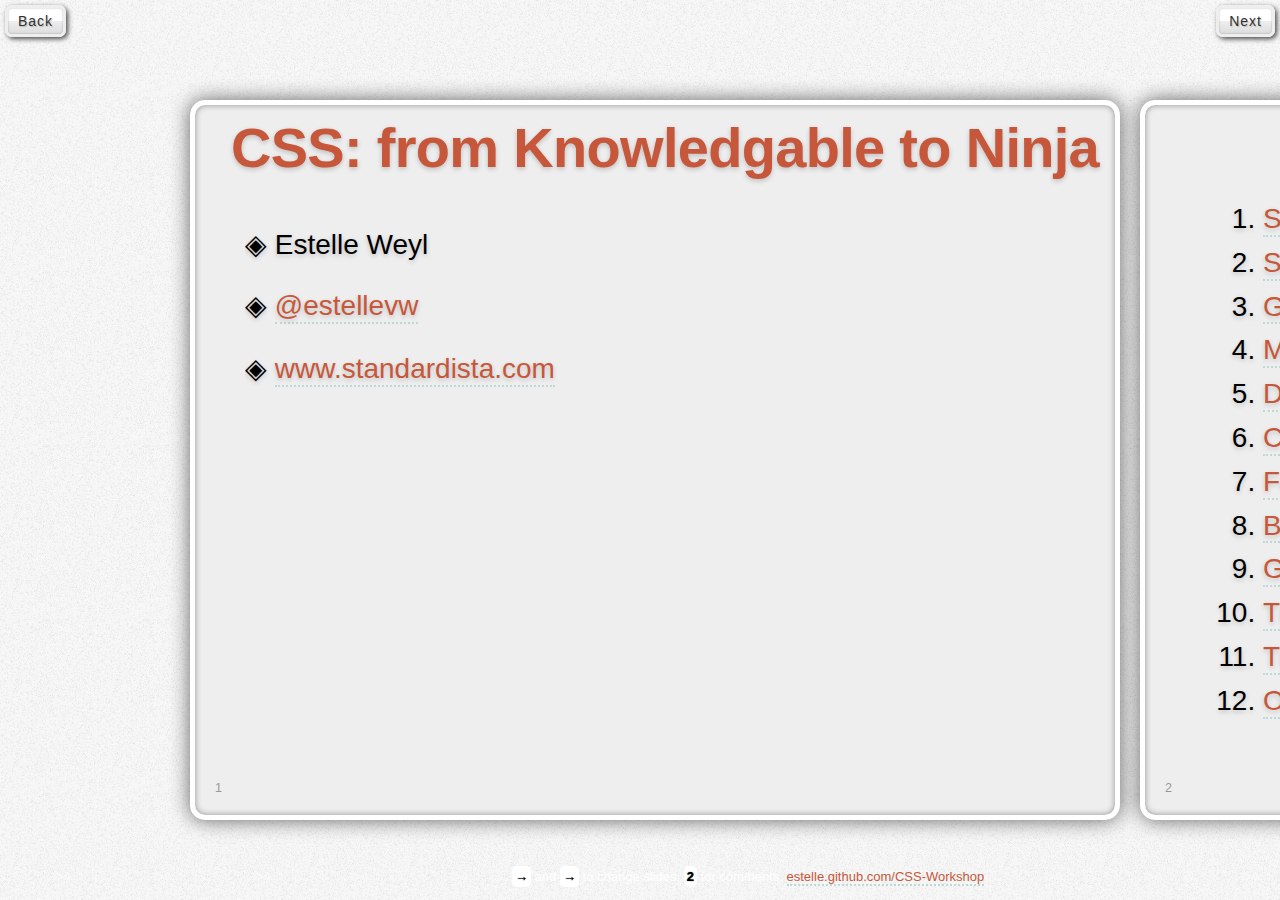
<file: CSS-Workshop/part_08_backgrounds.html>
<!doctype html>
<html>
  <head>
    <!--[if gte IE 9]>
      <meta http-equiv="X-UA-Compatible" content="IE=edge" />
    <![endif]-->
    <!--[if lt IE 9]>
      <meta http-equiv="X-UA-Compatible" content="IE=edge;chrome=1" />
    <![endif]-->
    <meta charset="utf-8" />
    <title>Backgrounds and Borders: CSS: From Knowledgable to Ninja</title>
     <link href='http://fonts.googleapis.com/css?family=Lato:100,300,400,700,900,100italic,300italic,400italic,700italic,900italic' rel='stylesheet' type='text/css'>
   <link rel="stylesheet" href="css/screen.css" media="projection, screen"/>
   <link rel="stylesheet" href="css/print.css" media="print"/>
 <style>
 .multiplebg {
	background-image: -webkit-linear-gradient(#C7573A, #C7573A), -webkit-linear-gradient(#BDD9D5,#BDD9D5);
	background-image: -moz-linear-gradient(#C7573A, #C7573A), -moz-linear-gradient(#BDD9D5,#BDD9D5);
	background-image: -ms-linear-gradient(#C7573A, #C7573A), -ms-linear-gradient(#BDD9D5,#BDD9D5);
	background-image: -o-linear-gradient(#C7573A, #C7573A), -o-linear-gradient(#BDD9D5,#BDD9D5);
	background-image: linear-gradient(#C7573A, #C7573A), linear-gradient(#BDD9D5,#BDD9D5);
	background-size: 100px 100px;
	background-repeat: no-repeat;
	background-position: 0 0, 20px 20px;
	height:120px;
	width: 120px;
	float: right;
	margin: 20px;
 }
 .bgimage {
	background-image: -webkit-radial-gradient(50% 50%, circle closest-side, transparent 70%, #C7573A 70%,#C7573A 85%,transparent  85% );
	background-image: -moz-radial-gradient(50% 50%, circle closest-side, transparent 70%, #C7573A 70%,#C7573A 85%,transparent  85% );
	background-image: -ms-radial-gradient(50% 50%, circle closest-side, transparent 70%, #C7573A 70%,#C7573A 85%,transparent  85% );
	background-image: -o-radial-gradient(50% 50%, circle closest-side, transparent 70%, #C7573A 70%,#C7573A 85%,transparent  85% );
	background-image: radial-gradient(50% 50%, circle closest-side, transparent 70%, #C7573A 70%,#C7573A 85%,transparent  85% );
	background-size: 95px 95px;
	background-repeat: no-repeat;
	background-position: 0 0;


 }
 #bgattachment {width:300px; height:300px; overflow:scroll; border: 1px solid #BDD9D5; float:right; top:0; left:0;}
 .backgroundclip {
	width: 150px;
	height: 150px;
	border: 20px dotted rgba(128, 128, 128, 0.8);
	padding: 20px; margin: 20px;
	background-color: #BDD9D5;
	float:left;
	text-align:center;
}
#bcksizeexample, #bcksizeexample2 {
	background-repeat:repeat;
	float: right;
	box-shadow: inset 5px 5px 5px rgba(0,0,0,0.4),inset -5px -5px 5px rgba(0,0,0,0.4) ;
	width: 200px;
	height:400px;
	text-align:center;
	margin-left: 20px;
}
#bcksizeexample2 {
  background-repeat: no-repeat;
  width: 100px;
  height:200px;
  background-image:url(img/shark.gif);
  background-position: 50%;
  background-color: white;
}
.borderstyle dt {
	border: 9px solid #C7573A;
	margin-bottom:0; margin-top:0.2em;
	display:block; width: 30%; padding-left: 7px;
}
.radius pre {float: left; width:70%;}
.radius b {
	display: inline-block;
	height:50px;
	width: 50px;
	border: 10px inset #C7573A;
	float:left;
	margin-left: 10px;
}

.whatisborderimage {
	margin: auto;
	height: 400px;
	width: 400px;
	background-image:
		-webkit-linear-gradient(#C7573A 5px, transparent 5px, transparent 245px, #C7573A 245px),
		-webkit-linear-gradient(left, #C7573A 5px, transparent 5px, transparent 245px, #C7573A 245px),
		-webkit-linear-gradient(#BDD9D5, #C7573A, #BDD9D5);
	background-image:
		-moz-linear-gradient(#C7573A 5px, transparent 5px, transparent 245px, #C7573A 245px),
		-moz-linear-gradient(left, #C7573A 5px, transparent 5px, transparent 245px, #C7573A 245px),
		-moz-linear-gradient(#BDD9D5, #C7573A, #BDD9D5);
	background-image:
		-ms-linear-gradient(#C7573A 5px, transparent 5px, transparent 245px, #C7573A 245px),
		-ms-linear-gradient(left, #C7573A 5px, transparent 5px, transparent 245px, #C7573A 245px),
		-ms-linear-gradient(#BDD9D5, #C7573A, #BDD9D5);
	background-image:
		-o-linear-gradient(#C7573A 5px, transparent 5px, transparent 245px, #C7573A 245px),
		-o-linear-gradient(left, #C7573A 5px, transparent 5px, transparent 245px, #C7573A 245px),
		-o-linear-gradient(#BDD9D5, #C7573A, #BDD9D5);
	background-size: 400px 250px, 250px 400px, 350px 350px;
	background-position: center;
	background-position: no-repeat;
}
/* Border-image */
#boderimage {
	background-repeat:repeat;
	width: 400px;
	height:100px;
	text-align:center;
	margin-left: 20px;
	border-width: 10px;
	float:left;
	-webkit-border-image: url(http://standardista.com/articles/gradient.png) 34 /  34px stretch;
	-moz-border-image: url(http://standardista.com/articles/gradient.png) 34 /  34px stretch;
	-ms-border-image: url(http://standardista.com/articles/gradient.png) 34 /  34px stretch;
	-o-border-image: url(http://standardista.com/articles/gradient.png) 34 /  34px stretch;
	border-image: url(http://standardista.com/articles/gradient.png) 34 /  34px stretch;
} [title="prefix"] {white-space:nowrap; display: block;}
tr {height: 2em;}
th {text-align: right; padding-right: 10px;}

 </style>

  </head>
  <body>

<header>
    <nav>
        <ul>
            <li class="button cancel" id="back">Back</li>
            <li class="button done" id="next">Next</li>
        </ul>
    </nav>
</header>

  <div id="info">
    <p>
    <span class="key">&rarr;</span> and <span class="key">&rarr;</span> to change slides.
    <span class="key">2</span> for comments. <a href="http://estelle.github.com/CSS-Workshop">estelle.github.com/CSS-Workshop</a>
    </p>
  </div>

  <div id="presentation">

   <div id="presentation-counter"></div>

   <div id="slides">


<div class="slide normal">
    <header>
    	<h1 style="font-size:200%;">CSS: from Knowledgable to Ninja</h1>
    </header>
     <section class="content">
     <p> ◈ Estelle Weyl</p>
  <p> ◈ <a href="http://www.twitter.com/estellevw">@estellevw</a></p><p> ◈ <a href="http://www.standardista.com">www.standardista.com</a></p>
     </section>
    </div>

<!-- OUTLINE -->
<div class="slide normal">
 <header><h1>Course Outline</h1></header>
 <section class="content">
  <ol><li><a href="../selectors/">Selectors</a></li>
    <li><a href="part_02_specificity.html">Specificity</a></li>
    <li><a href="part_03_generated.html">Generated Content</a></li>
    <li><a href="part_04_media.html">Media Queries</a></li>
    <li><a href="part_04_media.html#slide10">Debugging</a></li>
    <li><a href="part_06_colors.html">Colors &amp; Transparency </a></li>
    <li><a href="part_07_fonts.html">Fonts / Typography </a></li>
    <li><a href="part_08_backgrounds.html">Backgrounds &amp; Borders </a></li>
    <li><a href="../gradients/">Gradients</a></li>
    <li><a href="part_10_transforms.html">Transforms</a></li>
    <li><a href="../animation/">Transitions &amp; Animation</a></li>
<li><a href="part_12_features.html">Other Features</a></li>
</ol>
 </section>
</div>



<div class="slide intro">
     <header><h1>Part 8: Backgrounds and Borders</h1></header>
</div>





<div class="slide normal">
    <header><h1>Backgrounds and Borders</h1></header>
    <section class="content">
         <ul style="float: left; width:45%;">
    <li>Background properties
      <ul>
        <li>background-color</li>
        <li>background-image'</li>
        <li>background-repeat</li>
        <li>background-attachment</li>
        <li>background-position</li>
        <li>background-clip</li>
        <li>background-origin</li>
        <li>background-size</li>
        <li>background shorthand</li>
      </ul>
    </li>
    </ul>

         <ul style="float: left; overflow:hidden; width: 45%;">
    <li>Border properties
      <ul>
        <li>border-color</li>
        <li>border-style</li>
        <li>border-width</li>
        <li>border shorthand</li>
        <li>border-radius </li>
      </ul>
    </li>
    <li>Border Images
      <ul>
        <li>border-image-source</li>
        <li>border-image-slice</li>
        <li>border-image-width</li>
        <li>border-image-outset</li>
        <li>border-image-repea</li>
        <li>border-image shorthand</li>
      </ul>
    </li>
  </ul>
    </section>
</div>


<!-- SECTION: Background -->
<div class="slide intro">
    <header><h1>Background properties</h1></header>
</div>

<!--background-color -->
<div class="slide normal">
     <header><h1>background-color</h1></header>
     <section class="content">
 <ul>
 	<li>Use any of the color types</li>
    <li>Always declare when declaring background images</li>
    <li>Declare only once in a shorthand declaration.</li>
    <li>Nothing really new here</li>
 </ul>
 <pre contenteditable>  background-color: white;
  background-color: #fff;
  background-color: #FFFFFF;
  background-color: rgb(255,255,255);
  background-color: rgb(100%,100%,100%);
  background-color: rgba(255,255,255,1);
  background-color: rgba(100%,100%,100%, 1);
  background-color: hsl(0, 100%, 100%);
  background-color: hsla(0, 100%, 100%, 1);
  background-color: <span class="imp">transparent</span>;
  background-color: currentColor;</pre>
  <p>Confused? See <a href="part_06_colors.html">Part 6: Colors &amp; Transparency</a></p>
     </section>
 </div>


 <!-- bacgkround image -->
 <div class="slide normal">
     <header><h1>Old School: background-image</h1></header>
     <section class="content">
 <pre contenteditable><em>none | &lt;url&gt; | inherit</em> </pre>
 </pre><pre style="line-height:2;">background-image: url(path/aSingleLonelyCat);</pre>
 <ul>
 <li>background-color</li>
 <li>background-image</li>
 <li>background-repeat</li>
 <li>background-attachment</li>
 <li>background-position</li>
 </ul>
 </section>
 </div>

 <!--background-image -->
<div class="slide normal">
     <header><h1>multiple background-image</h1></header>
     <section class="content">

     <pre contenteditable>background-image: url(brown.gif), url(blue.gif);</pre>
     <div class="multiplebg"></div>
     <ul>
     	<li>Comma separated</li>
        <li>layered front to back</li>
        <li>Include background-color</li>
        <li>Don't print</li>
        <li>Not accessible</li>
     </ul>
        <ul class="icons" style="clear: both;">
         <li class="chrome">Chrome</li>
         <li class="safari">Safari 1.3</li>
         <li class="firefox">Firefox 3.6</li>
         <li class="opera">Opera</li>
         <li class="ie ">IE 9</li>
     </ul>
     </section>
 </div>



 <!-- bacgkround image -->
 <div class="slide normal">
     <header><h1>CSS3 background-image value types</h1></header>
     <section class="content">
 <pre contenteditable><em>none | &lt;url&gt;</em> | <em>&lt;image-list&gt;</em> | <em>&lt;element-reference&gt;</em>  | <em>&lt;gradient&gt;</em></pre><pre style="line-height:2;">url(singleImage.png)
url(multipleImages.gif), url(otherGif.gif)
none
linear-gradient(top, red, blue)
radial-gradient(circle, red, blue)
url([data-uri]...)
url(&quot;data:image/svg+xml;utf8,&lt;svg xmlns='http://www.w3.org/2000/svg' width='220' height='200'&gt;&lt;circle cx='55' cy='190' r='25' fill='#FFF' /&gt;&lt;/svg&gt;&quot;);
element('#someID')
image('ico_sprite.jpg#xywh=32,64,16,16')
image("try1.svg", 'try2.png' , "try3.gif")
image("leftArrow.png" ltr, "rightArrow.png" rtl)</pre>
 </section>
 </div>



<div class="slide normal">
     <header><h1>url() values</h1></header>
     <section class="content">
<pre style="line-height:1; white-space:pre-wrap; word-break:break-all">url(singleImage.png)

url(multipleImages.gif), url(otherGif.gif)

url(SVGImages.<strong>svg</strong>);

url(sprite.png<strong>#xywh=40,0,20,20</strong>)

url(<strong>data:</strong>image/gif;<strong>base64</strong>,fOulrS123hEAAa517sdfQfdafsPFRjuy187xxRM221...)

url("data:image/svg+xml;utf8,&lt;svg xmlns='http://www.w3.org/2000/svg' width='220' height='200'>&lt;circle cx='55' cy='190' r='25' fill='#FFF' />^lt;path d='M160 213h-34a82 82 0 0 0 -82 -82v-34a116 116 0 0 1 116 116z' fill='#666'/>&lt;path d='M184 213A140 140 0 0 0 44 73 V 38a175 175 0 0 1 175 175z' fill='#666'/>&lt;/svg>"); <a href="http://jsfiddle.net/estelle/sTd62/embedded/result/" target="play">SVG Example</a>
</pre>
<p>Media fragment will not break backwards... hash will be ignored</p>
 </section>
 </div>

<div class="slide normal">
     <header><h1>Other background-image syntax</h1></header>
       <section class="content">
<p>Allows the use of any element, including &lt;canvas&gt; where images can be used.</p>

<ul class="icons" style="float:right;"><li class="firefox">Firefox 4</li>
</ul><pre contenteditable>background-image: -moz-element('#someID');
background-image: element('#someID')</pre>
<p>Define which portion of the image to show:</p>
<ul class="icons" style="float:right;">
         <li class="firefox">Firefox 4</li>
</ul><pre contenteditable>background-image:
    -moz-image-rect(url(ico_sprite.jpg), 32, 64, 16, 16);
background-image: image('ico_sprite.jpg#xywh=32,64,16,16')</pre>
</section></div>



 <div class="slide normal">
     <header><h1>Unsupported Syntax (future!!)</h1></header>
     <section class="content">
<p>Fallback in case your images doesn't load:</p>

<pre contenteditable>background-image:
     image("try1.svg", "try2.png", "try3.gif", blue)</pre>
<p>Flip the image if the direction is rtl.</p>
<pre contenteditable>background-image: image("arrow.png" rtl)</pre>
     </section>
 </div>




 <!--background-image -->
<div class="slide normal">
     <header><h1>background-image</h1></header>
     <section class="content">
     <pre contenteditable style="overflow: auto;"><strong>background-image:</strong> url(myGif.gif), url(otherGif.gif);

<strong>background-image:</strong> none;

<strong>background-image:</strong> linear-gradient(top, red, blue);

<strong>background-image: </strong>url([data-uri]...);

<strong>background-image:</strong>
  url(&quot;data:image/svg+xml;utf8,&lt;svg xmlns='http://www.w3.org/2000/svg' width='220' height='200'&gt;&lt;circle cx='55' cy='190' r='25' fill='#FFF' /&gt;&lt;/svg&gt;&quot;);

<strong>background-image:</strong> element('#myID');

<strong>background-image:</strong> image('ico_sprite.jpg#xywh=32,64,16,16');

<strong>background-image:</strong> image("try1.svg", 'try2.png' , "try3.gif");</pre>
</pre>

     </section>
 </div>

 <div class="slide normal">
     <header><h1>Browser Support</h1></header>
     <section class="content">
   <table class="fontfamily" cellspacing="0"><thead class="icons">
    <tr>
      <th>Feature</th>
      <th><span style="float: left; padding-top:20px;">/ Browser</span> <span  class="firefox browser">Firefox</span></th>
      <th><span class="chrome browser">Chrome</span></th>
      <th><span  class="ie browser">Internet Explorer</span></th>
      <th><span  class="opera browser">Opera</span></th>
      <th><span  class="safari browser">Safari</span></th>
    </tr></thead>
<tbody>    <tr>
      <th>Basic support</th>
      <td>1</td>
      <td>1</td>
      <td>4</td>
      <td>3.5</td>
      <td>1</td>
    </tr>
    <tr>
      <th>Multiple backgrounds</th>
      <td>3.6</td>
      <td>1</td>
      <td>9</td>
      <td>yes</td>
      <td>1.3</td>
    </tr>
    <tr>
      <th>Gradients (prefixed)</th>
      <td>3.6</td>
      <td>1</td>
      <td></td>
      <td>11+ </td>
      <td>4</td>
    </tr>
     <tr>
      <th>Gradients</th>
      <td>16</td>
      <td>10</td>
      <td>26</td>
      <td>12.1</td>
      <td>6.1</td>
    </tr>
    <tr>
      <th>SVG images</th>
      <td>4</td>
      <td>8</td>
      <td>9</td>
      <td>9.5</td>
      <td>5</td>
    </tr>
    <tr>
      <th>element()</th>
      <td> <span title="prefix">-moz</span></td>
      <td>&nbsp;</td>
      <td>&nbsp;</td>
      <td>&nbsp;</td>
      <td>&nbsp;</td>
    </tr>
    <tr>
      <th>image()</th>
      <td><span title="prefix">-moz-image-rect()</span></td>
      <td>&nbsp;</td>
      <td>&nbsp;</td>
      <td>&nbsp;</td>
      <td>&nbsp;</td>
    </tr>
    </tbody>
  </tbody>
</table>
     </section>
 </div>

 <!-- background-repeat-->
<div class="slide normal bgimage" id="bgrepeat">
     <header><h1>background-repeat</h1></header>
     <section class="content">
     <pre contenteditable>background-repeat:
  <span class="imp">repeat</span> | repeat-x | repeat-y | no-repeat | space | round;</pre>
     <dl class="deprecated listed">
  <dt>repeat</dt>
  <dd>Tiled as often as needed to cover background</dd>
  <dt>no-repeat</dt>
  <dd>Placed once, not tiled or repeated</dd>
  <dt>repeat-x</dt>
  <dd>Tiled along X axis only (Equivalent to repeat no-repeat)</dd>
  <dt>repeat-y</dt>
  <dd>Tiled along Y axis only (Equivalent to no-repeat repeat)</dd>
  <dt>space</dt>
  <dd>Repeated as often as will fit without being clipped, spaced out evenly</dd>
  <dt>round</dt>
  <dd>Repeated as often as will fit without being clipped then scaled so no space in between</dd>
</dl>
<pre contenteditable>background-repeat: <b><span id="txt_bgrepeat">no-repeat</span></b>; <select id="cmd_bgrepeat" onChange="fnc_bgrepeat(this);">
	<option>no-repeat</option>
    <option>repeat</option>
    <option>repeat-x</option>
    <option>repeat-y</option>
    <option>space</option>
    <option>round</option>
</select></pre>
  <p style="font-size: 90%;">Should accept 2 values (H &amp; V)<br>
Tip: Include <code>background-repeat: no-repeat;</code> in your reset CSS</p>

<script defer>
  function fnc_bgrepeat(event) {
			  var backsize = event.value;
			  var slide = document.getElementById('bgrepeat');
              slide.style.backgroundRepeat = event.value;
			  document.getElementById('txt_bgrepeat').innerHTML = event.value;

            }
	</script>

     </section>
 </div>

 <!-- background-attachment -->
<div class="slide normal">
     <header><h1>background-attachment</h1></header>
     <section class="content">
     <pre contenteditable>background-attachment: fixed | local | <span class="imp">scroll</span></pre>


     <pre contenteditable>background-attachment: <b><span id="txt_bgattachment">scroll</span></b></pre>
     <div class="bgimage" id="bgattachment">
     <p>Filet mignon kielbasa pork chop short ribs short loin shank hamburger. Bresaola hamburger venison shankle pork andouille. Pastrami venison andouille pancetta sausage chicken biltong. Tri-tip jerky short loin tenderloin pork chop. Shoulder frankfurter turkey ribeye, jowl tail leberkase brisket sausage boudin ham hock shankle ground round short loin.

<!--<p>Bresaola ball tip meatball capicola beef ribs chicken. Pork tri-tip turkey bresaola shank. Strip steak sirloin cow pork, ribeye chicken short loin capicola jerky chuck. Shank ham hock rump strip steak, pork chop t-bone pork kielbasa beef andouille ham shankle pancetta. Flank cow strip steak, boudin pork loin chicken tri-tip leberkase meatloaf tail pig beef ribs turkey t-bone.
</p><p>
Short ribs shoulder turkey tenderloin. Ball tip ham capicola, turkey jowl ribeye fatback bacon pork chop t-bone drumstick boudin spare ribs tail jerky. Pastrami ham beef ribs, frankfurter filet mignon chicken ground round salami tri-tip shoulder turkey rump meatball hamburger cow. Sausage jowl shank, beef ribs bresaola fatback brisket ham hock chuck pork loin ribeye shankle spare ribs kielbasa. Pork shoulder ham hock ham, chicken pastrami venison drumstick ball tip turducken t-bone frankfurter.</p>
 -->    </div>
<div  style="position:absolute;top:10px; right:10px;"><select id="cmd_bgattachment" onChange="fnc_bgattachment(this);">
    <option>scroll</option>
    <option>fixed</option>
    <option>local</option>
</select>
<select onChange="document.getElementById('bgattachment').style.position = this.value;">
	<option value="static">Default</option>
    <option value="absolute">Move Me</option>
    </select>
     </div></section>
     <script defer>
  function fnc_bgattachment(event) {
			  var attachment = event.value;
			  var slide = document.getElementById('bgattachment');
              slide.style.backgroundAttachment = event.value;
			  document.getElementById('txt_bgattachment').innerHTML = event.value;

            }
	</script>
 </div>


 <!--background-position -->
 <div class="slide object">
   <header><h1>% based background-position (old )</h1></header>
<object data="files/80_bgposition.html"></object>
<a href="files/80_bgposition.html" target="play" class="objectlink">Try it out</a>
 </div>

 <!--background-position -->
<div class="slide normal bgimage" style="background-position: right 150px bottom 50px;">
     <header><h1>background-position</h1></header>
     <section class="content">
     <p>New in CSS3: Positioning relative to any corner</p>
     <pre contenteditable>background-position: right 50px bottom 50px;</pre>
      </ul>
        <ul class="icons" style="clear: both;">
         <li class="chrome">Chrome 25</li>
         <li class="safari">Safari 6</li>
         <li class="firefox">Firefox 13</li>
         <li class="opera">Opera 10.5</li>
         <li class="ie">IE 9</li>
     </ul>
     </section>
 </div>


<div class="slide object">
<header><h1>4-value background-position</h1></header>
<object data="files/81_bgposition.html"></object>
<a href="files/81_bgposition.html" target="play" class="objectlink">Try it out</a>
</div>


<!--background-clip -->
<div class="slide" id="bgclip">
	<header><h1>background-clip</h1></header>
    <section class="content">
    <pre contenteditable><b><u></u>background-clip</b>: <span class="imp">border-box</span> | padding-box | content-box</pre>

    <div style="background-clip: content-box;" class="backgroundclip bgimage">content-box</div>
    <div style="background-clip: padding-box;" class="backgroundclip bgimage">padding-box</div>
    <div style="background-clip: border-box;" class="backgroundclip bgimage">border-box</div>
     <ul class="icons">
         <li class="chrome">Chrome</li>
         <li class="safari"><span onClick="vendorPrefix('r', 'bgsize')">Safari</span></li>
         <li class="firefox">Firefox 4</li>
         <li class="opera">Opera</li>
         <li class="ie ">IE 9</li>
         <li class="txt">add <span onClick="vendorPrefix('m', 'bgclip')">-moz-</span> for FF 3.6 and earlier</li>
     </ul>
    </section>
 </div>

 <!--background-origin -->
<div class="slide" id="bgorigin">
	<header><h1>background-origin</h1></header>
    <section class="content">

    <pre contenteditable><b><u></u>background-origin</b>: border-box | <span class="imp">padding-box</span> | content-box</pre>
    <div style="background-origin: content-box;" class="backgroundclip bgimage">content-box</div>
    <div style="background-origin: padding-box;" class="backgroundclip bgimage">padding-box</div>
    <div style="background-origin: border-box;" class="backgroundclip bgimage">border-box</div>
     <ul class="icons">
         <li class="chrome"><span onClick="vendorPrefix('r', 'bgorigin')">Chrome</span></li>
         <li class="safari">Safari 5.1</li>
         <li class="firefox">Firefox 4</li>
         <li class="opera">Opera</li>
         <li class="ie ">IE 9</li>
         <li class="txt">add <span onClick="vendorPrefix('m', 'bgorigin')">-moz-</span> for FF 3.6, <span onClick="vendorPrefix('w', 'bgorigin')">-webkit-</span> for Safari 5</li>
     </ul>
    </section>
</div>

 <div class="slide object">
<header><h1>background-clip / background-origin</h1></header>
<object data="files/81b_bgposition.html"></object>
<a href="files/81b_bgposition.html" target="play" class="objectlink">Try it out</a>
</div>
 <!--background-size -->
<div class="slide" id="bgsize">
	<header><h1>background-size</h1></header>
    <section class="content">
    <pre contenteditable><b><u></u>background-size</b>: <span class="imp">auto</span> | contain | cover | <span id="actualsize">&lt;length&gt;</span></pre>
    <div id="bcksizeexample" class="bgimage">
    <input type="range" min="3" max="30" step="1" value="15" id="bcksizechange" onChange="changeBackSide(this)" style="position:relative; top: -30px;"/>
    </div><ul>
    	<li>Use for creating gradients backgrounds</li>
        <li>Needed for hiDPI images</li>
        <li>&lsquo;contain&rsquo; grows/shrinks to fully fit</li>
        <li>&lsquo;cover&rsquo; grows to min size that covers 100% of height &amp; width</li>
    </ul>
     <ul class="icons">
         <li class="chrome">Chrome</li>
         <li class="safari"><span onClick="vendorPrefix('r', 'bgsize')">Safari</span></li>
         <li class="firefox">Firefox 4</li>
         <li class="opera">Opera 11</li>
         <li class="ie ">IE 9</li>
         <li class="txt">add <span onClick="vendorPrefix('m', 'bgsize')">-moz-</span> for FF 3.6 and earlier</li>
     </ul>
    </section>
    <script defer>
    function changeBackSide(event) {
			  var backsize = event.value;
			  var image = document.getElementById('bcksizeexample');
              image.style.backgroundSize = backsize + "px " + backsize + "px, " + backsize + "px " + backsize + "px, 100% 100%"   ;
			  document.getElementById('actualsize').innerHTML = "<b>"+ backsize +"px " +  backsize +"px</b>;";

            }
	</script>
</div>


<!--background-size -->
<div class="slide" id="bgsize">
  <header><h1>background-size</h1></header>
    <section class="content">
    <pre contenteditable><b><u></u>background-size</b>: <span onClick="changeBackSide2('auto')">auto</span> | <span onClick="changeBackSide2('contain')">contain</span> | <span onClick="changeBackSide2('cover')">cover</span> | <span onClick="changeBackSide2('100px 200px')">100px 200px</span></pre>
    <div id="bcksizeexample2" class="bgimage2">
    </div>
    </section>
    <script defer>
    function changeBackSide2(backsize) {
       console.log('hit');
        var image = document.getElementById('bcksizeexample2');
              image.style.backgroundSize = backsize;

            }
  </script>
</div>

 <!-- background shorthand-->
<div class="slide">
  <header><h1>background shorthand</h1></header>
    <section class="content">

    <pre contenteditable>background:
 img position / size repeat attachment origin clip,
 img position / size repeat attachment box{1,2} bgcolor;    </pre>
<pre contenteditable>background:
 url(topImg.jpg) 0 0 / 30px 30px repeat scroll border-box content-box,
 url(botImg.jpg) 15px 15px / 30px 30px fixed border-box #609;</pre>
 <h1>DO NOT USE BACKGROUND SHORTHAND!!!</h1>
 <ul>
    <li><a href="http://www.standardista.com/css3/css3-background-properties">Border properties &amp; browser support</a></li>

   <li class="notes">If one &lsquo;box&rsquo; value is present then it sets both 'background-origin' and 'background-clip' to that value. If two values are present, then the first sets 'background-origin' and the second 'background-clip'</li>
   </ul>
    </section>
    </div>






<!--Border properties -->
<div class="slide intro">
     <header><h1>Border properties</h1></header>
 </div>

 <!--border-color -->
<div class="slide normal">
     <header><h1>border-color</h1></header>
     <section class="content">
 <ul>
 	<li>Use any of the color types</li>
    <li>Nothing really new here</li>
 </ul>
 <pre contenteditable>  border-color: white;
  border-color: #fff;
  border-color: #FFFFFF;
  border-color: rgb(255,255,255);
  border-color: rgb(100%,100%,100%);
  border-color: rgba(255,255,255,1);
  border-color: rgba(100%,100%,100%, 1);
  border-color: hsl(0, 100%, 100%);
  border-color: hsla(0, 100%, 100%, 1);
  border-color: transparent;
  border-color: <span class="imp">currentColor</span>; /* default */</pre>
     </section>
 </div>

 <!--border-style -->
<div class="slide normal borderstyle">
     <header><h1>border-style</h1></header>
     <section class="content">
  <div style="position: absolute; right: 0; width: 50%;">
	 <ul>
     	<li>Up to 4 values (TRouBLe)</li>
        <li> Old Webkit browsers ignored color for groove, inset, outset &amp; ridge. Fixed!</li>
		<li>IE6 &amp; IE7 do not understand 'hidden', and inherit.</li>
     </ul>
  </div>
     <dl class="deprecated">
  <dt style="border-style:none;" class="imp">none</dt>
  <dd style="width: 50%">No border. As if border-width: 0; except with border-image</dd>
  <dt style="border-style: hidden;">hidden</dt>
  <dd style="width: 50%">Same as none, but relevant in border-collapsed tables</dd>
  <dt style="border-style:dotted;">dotted</dt>
  <dd> Round dots.</dd>
  <dt style="border-style:dashed;">dashed</dt>
  <dd>Square-ended dashes.</dd>
  <dt style="border-style:solid;">solid</dt>
  <dd>a single solid line.</dd>
  <dt style="border-style:double;">double</dt>
  <dd>Two parallel solid lines. Only relevant if border-width &gt;= 3px. line + space + line = border-width value. </dd>
  <dt style="border-style:groove;">groove</dt>
  <dd>Shadow effect using  two colors on each side, with a slightly lighter and darker than the border-color value. Top / left half of each side darker.</dd>
  <dt style="border-style:ridge;">ridge</dt>
  <dd>Looks as if it were coming out of the canvas.  Bottom / Right darker</dd>
  <dt style="border-style:inset;">inset</dt>
  <dd>Looks sunken into page. Top and left border are made darker, bottom and right are lighter.. Treated as ridge in border-collapsed tables.</dd>
  <dt style="border-style:outset;">outset</dt>
  <dd>Looks as if popping out of page. Bottom and right are darker. Top and left border are lighter.. Treated as groove in border-collapsed tables. </dd>
</dl>
     </section>
 </div>

 <!-- border-width-->
<div class="slide normal">
     <header><h1>border-width</h1></header>
     <section class="content">
     <pre contenteditable>border-width: (length) | thin | <span class="imp">medium</span> | thick | inherit {1,4};</pre>
     <ul>
     <li>Up to 4 values (TRouBLe)</li>
     <li>Nothing new here</li>
     </ul>
     </section>
 </div>

 <!-- border shorthand-->
<div class="slide normal">
     <header><h1>border shorthand</h1></header>
     <section class="content">
     <pre contenteditable>border: width style color;</pre>
     <pre contenteditable>border-left: width style color;</pre>
     <pre contenteditable>border-top: 5px dashed rgba(217,68,11, 0.8);</pre>
     <ul>
     <li>style is REQUIRED.</li>
     <li>width defaults to <span class="imp">medium</span></li>
     <li>color defaults to <span class="imp">currentColor</span></li>
     <li>IE up to 8 is buggy</li>
     </ul>
     </section>
 </div>

 <!--border-radius -->
<div class="slide">
<header><h1>border-radius</h1></header>
<section class="content">
<div class="radius">
	<div><pre contenteditable>border-radius: 0;</pre> <b></b>
    </div>
    <div><pre contenteditable>border-radius: 20px;</pre><b style="border-radius: 20px"></b>
    </div>
    <div><pre contenteditable>border-radius: 50%;</pre><b style="border-radius: 50%"></b>
    </div>
</div>
 <ul class="icons" style="clear: both;">
         <li class="chrome">Chrome / Chrome 4</li>
         <li class="safari">Safari 3 / Safari 5</li>
         <li class="firefox">Firefox 1 / Firefox 4</li>
         <li class="opera">  <br/> Opera 10.5</li>
         <li class="ie">  <br/> IE 9</li>
     </ul>
  <pre contenteditable style="float: left; margin-right: 40px;">border-top-left-radius
border-top-right-radius
border-bottom-right-radius
border-bottom-left-radius</pre>
     <ul sytyle="float: left; overflow: hidden;">
     <li>-moz- prefix for 3.6 and earlier</li>
     <li>longhand syntax in FF3.6</li>
     <li>% works since Safari 5.1 and FF 4.0</li>
     </ul>
</section>
</div>


 <!--border-radius -->
<div class="slide">
<header><h1>border-radius</h1></header>
<section class="content">
<div class="radius">
	<div><pre contenteditable>.circle {border-radius: 50%;}</pre> <b style="border-radius: 50%;"></b></div>
	<div><pre contenteditable>.oval { border-radius: 50%;}</pre> <b style="border-radius: 50%; width: 100px;"></b></div>
	<div><pre contenteditable>.different { border-radius: 10px 30px;}</pre> <b style="border-radius: 10px 30px; "></b></div>
	<div><pre contenteditable>.elliptical { border-radius: 10px / 30px;}</pre> <b style="border-radius: 10px / 30px;"></b></div>
	<div><pre contenteditable>.uglier {
  border-radius: 10px 35px 20px 15px /
                 30px 35px 5px 5px;}</pre> <b style="border-radius: 10px 35px 20px 15px / 30px 35px 5px 5px; width: 75px; height: 75px;"></b></div>
 </div>

</section>
</div>


<div class="slide object">
<header><h1>Play with border-radius</h1></header>
<object data="files/82_borderradius.html"></object>
<a href="files/82_borderradius.html" target="play" class="objectlink">Try it out</a>
</div>


<!-- Border Images-->
<div class="slide intro">
     <header><h1>Border Images</h1></header>
 </div>


<!-- what is -->
<div class="slide normal">
     <header><h1>What is Border Image</h1></header>
     <section class="content">

     <div class="whatisborderimage">

     </div>
     </section>
 </div>
 <!-- -->
 <div class="slide">
	<header><h1>border-image</h1></header>
    <section class="content">
<pre contenteditable><b>border-image</b>: source || slice / width / outset  || repeat;</pre>
    <ul class="icons" style="clear: both;">
         <li class="chrome">Chrome 1/16</li>
         <li class="safari">Safari 3.1/6</li>
         <li class="firefox">Firefox 3.5/15</li>
         <li class="opera">Opera 10.5</li>
         <li class="ie new">IE 11</li>
     </ul>
    <h1 style="text-align:left">Underlying Properties</h1>
    <ul style="float:right">
    <li>Syntax for non-prefixed differs</li>
    <li>Must also declare <code>border-style</code></li>
    <li><a href="http://border-image.com/">Border image tool</a></li>
    <li><a href="http://www.sitepoint.com/css3-border-image/">border-image tutorial</a></li>
    <li><a href="http://www.standardista.com/css3/css3-border-properties">border-image browser support</a></li>
    </ul>
      <ul>
        <li>border-image-source</li>
        <li>border-image-slice</li>
        <li>border-image-width</li>
        <li>border-image-outset</li>
        <li>border-image-repeat</li>
        <li class="imp">border-image</li>
      </ul>
     </section>
 </div>


 <div class="slide">
	<header><h1>border-image</h1></header>
    <section class="content">
<pre contenteditable>
<b>border-image-source</b>: <strong>none</strong> | url() | &lt;image>

<b>border-image-slice</b>: &lt;number> | XX% {1,4} &amp;&amp; fill

<b>border-image-width</b>: &lt;length> | XX% | &lt;number> | <strong>1</strong> | auto {1,4}

<b>border-image-outset</b>: &lt;length> | &lt;number> {1,4}

<b>border-image-repeat</b>: <strong>stretch</strong> | repeat | round {1,2}

</pre>
<pre contenteditable style="float:right; margin-bottom:40px;">
S = <input type="range" id="slice" min="0" max="50" value="34" step="1" onChange="changeBorderImage();">
W = <input type="range" id="width" min="0" max="50" value="34" step="1" onChange="changeBorderImage();">
<select id="repeat" onChange="changeBorderImage();"><option value="stretch" selected>stretch</option><option value="repeat">repeat</option><option value="round">round</option></select> </pre>

<div id="boderimage"></div>


<pre contenteditable style="clear:both;">border-image: url(gradient.png) <b id="sliceval">34</b> / <b id="widthval">34</b><b>px</b> <b id="repeatval">stretch</b>;</pre>
</section>
<script defer>
	function changeBorderImage(){
		var slice = document.getElementById('slice').value;
		var width = document.getElementById('width').value;
		var repeat = document.getElementById('repeat');
		repeat = repeat.options[repeat.selectedIndex].text;
		document.getElementById('boderimage').style.webkitBorderImage = "url(http://standardista.com/articles/gradient.png) " + slice + "/" + width + "px " + repeat;
		document.getElementById('boderimage').style.mozBorderImage = "url(http://standardista.com/articles/gradient.png) " + slice + "/" + width + "px " + repeat;
		document.getElementById('sliceval').innerHTML = slice;
		document.getElementById('widthval').innerHTML = width;

		document.getElementById('repeatval').innerHTML = repeat;
	}
</script>
</div>

 <div class="slide object">
<header><h1>Play with border-image</h1></header>
<object data="files/83_longcat.html"></object>
<a href="files/83_longcat.html" target="play" class="objectlink">Try it out</a>
</div>


<div class="slide intro">
     <header><h1>Part 9: Gradients</h1></header>
    <h1><a href="../gradients/">Next ➹</a></h1>
</div>





  </div>
  <script src="slides.js"></script>
  </body>
</html>
</file>
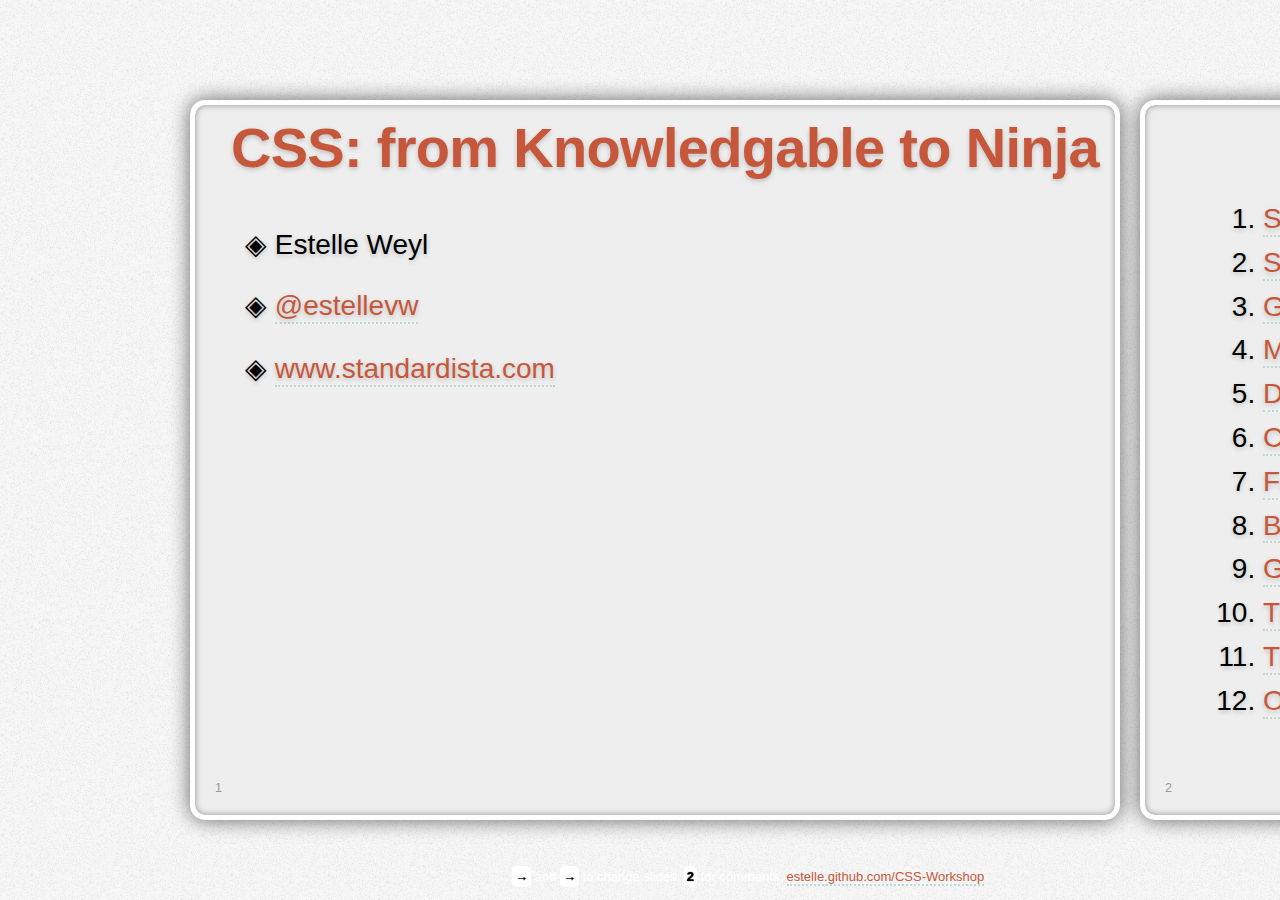
<file: CSS-Workshop/part_09_gradients.html>
<!doctype html>
<html> 
  <head> 
    <!--[if gte IE 9]>
      <meta http-equiv="X-UA-Compatible" content="IE=edge" />
    <![endif]--> 
    <!--[if lt IE 9]>
      <meta http-equiv="X-UA-Compatible" content="IE=edge;chrome=1" />
    <![endif]--> 
    <meta charset="utf-8" />
    <title>Gradients || CSS: From Knowledgable to Ninja</title>
     <link href='http://fonts.googleapis.com/css?family=Lato:100,300,400,700,900,100italic,300italic,400italic,700italic,900italic' rel='stylesheet' type='text/css'> 
   <link rel="stylesheet" href="css/screen.css" media="projection, screen"/>  
   <link rel="stylesheet" href="css/print.css" media="print"/>
   <link rel="stylesheet" href="css/religion.css" media="all"/>
   <!--<script>
    document.location.href = '../gradients/index.html'
   </script>-->
 <style>
 .ex_rgba_stripes{
 background: 
 	linear-gradient(135deg, 
		rgba(255, 255, 255, 0.2) 25%, 
		rgba(255, 255, 255, 0) 25%, 
		rgba(255, 255, 255, 0) 50%, 
		rgba(255, 255, 255, 0.2) 50%, 
		rgba(255, 255, 255, 0.2) 75%, 
		rgba(255, 255, 255, 0) 75%, 
		rgba(255, 255, 255, 0) 100% ) 40px 40px  #BDD9D5  repeat; 
background-size: 40px 40px;
 
 }
 
 .whatisborderimage {
	margin: auto;
	height: 200px;
	width: 200px;
	background-image:
		linear-gradient(#C7573A 5px, transparent 5px, transparent 145px, #C7573A 145px),
		linear-gradient(left, #C7573A 5px, transparent 5px, transparent 145px, #C7573A 145px), 
		linear-gradient(#BDD9D5, #C7573A, #BDD9D5);
	background-size: 200px 150px, 150px 200px, 150px 150px;
	background-position: center;
	background-position: no-repeat;	
}
.medexampleshell {width: 600px; margin:auto;}
 .medexample { height: 200px; width: 200px; margin: 0 30px 30px; float: left; text-align: center;
   padding: 60px 0; box-sizing:border-box; text-shadow: 2px 2px 0 #fff, -2px -2px 0 #fff, 2px -2px 0 #fff, -2px 2px 0 #fff;}
   
    .multiplebg {
	background-image: linear-gradient(#C7573A, #C7573A), linear-gradient(#BDD9D5,#BDD9D5);
	background-size: 180px 180px;
	background-repeat: no-repeat;
	background-position: 0 0, 20px 20px;
	 
 }
 .bgimage {
	background-image: radial-gradient(50% 50%, circle closest-side, transparent 70%, #C7573A 70%,#C7573A 85%,transparent  85% );
	background-size: 190px 190px;
	background-repeat: no-repeat;
	background-position: 0 0;
	 
	 
 }
 .linear {
background-image: 		
		linear-gradient(left, 
			rgba(0,0,0,0.5) 8%, 
			rgba(0,0,0,0.1) 24%);
}
 .linrepeat {
background-image: 		
		repeating-linear-gradient(left, 
			rgba(0,0,0,0.5) 8%, 
			rgba(0,0,0,0.1) 24%);
}
  .radial {
background-image: 		
		radial-gradient(40px 40px, circle, 
			rgba(0,0,0,0.9), 
			rgba(0,0,0,0.1) 8%, 
			rgba(0,0,0,0.5) 16%);
}
 .radrepeat {
background-image: 		
		repeating-radial-gradient(40px 40px, circle, 
			rgba(0,0,0,0.9), 
			rgba(0,0,0,0.1) 8%, 
			rgba(0,0,0,0.5) 16%);
}
 .grad {
	width: 250px;
	height: 180px;
	margin: 0 20px 20px 0px;
	float: left;
	border-radius: 150px;
	background-repeat: repeat;
 }
 .basiclinear {
	 background: linear-gradient(brown, khaki);
 }
.dark header{
	background-color: rgba(255,255,255,0.5);
 }
 
 .angle {
	position: absolute;
	padding: 50px 50px 30px 50px;
	color: rgba(255,255,255,0.01);
	text-shadow: 1px 1px 1px rgba(0,0,0,0.01); 
	text-align: center;
	
 }
.angle:hover {

	text-shadow: 1px 1px 1px rgba(0,0,0,0.5);
		color: white;
 }
#basiclinear:after,
#slide_basiclinearangles:after,
#slide_anglevkeyterm:after {
	content: "";
	background-color: black;
	top: 49%;
	left: 49%;
	bottom: 49%;
	right: 49%; 
	position:absolute;
	border-radius: 50%;
 }
 
.comparegrad {
	height: 300px;
	display: inline-block;
	width: 300px;
	border: 5px solid #BDD9D5;
	margin-right: 10px;
}
.comparegradkeyterm {
	background: linear-gradient(top left, transparent 49.75%, black 49.75%, black 50%, transparent 50%),-webkit-linear-gradient(bottom left, brown, khaki, brown,  khaki, brown,  khaki, brown, khaki);
}
.comparegradangle {
	background: linear-gradient(-45deg, transparent 49.75%, black 49.75%, black 50%, transparent 50%),-webkit-linear-gradient(45deg, brown, khaki, brown,  khaki, brown,  khaki, brown, khaki);
}
.rainbow {
	background: linear-gradient(top, red, orange, yellow, green, blue, purple);	
}
.rainbow2 {
  background-image:
    linear-gradient(top,
      red 20%,
      orange 20%,
      orange 40%, 
      yellow 40%, 
      yellow 60%, 
      green 60%, 
      green 80%, 
      blue 80%
    );
	}
#rainbow5{
	background-image: 
	repeating-linear-gradient(145deg,
      red 0,
	  red 20px,
      orange 20px,
      orange 40px, 
      yellow 40px, 
      yellow 60px, 
      green 60px, 
      green 80px, 
      blue 80px,
	  blue 100px,
	  purple 100px,
	  purple 120px);
}
#rainbow5b {
	background-image: linear-gradient(90deg,
  #C7573A 40%,
  #BDD9D5 60%);	
}

#angledStripes {
	background-color: #C7573A;
	background-image: 
			linear-gradient(135deg,
					rgba(255, 255, 255, 0.2) 25%, 
					rgba(255, 255, 255, 0) 25%,
					rgba(255, 255, 255, 0) 50%, 
					rgba(255, 255, 255, 0.2) 50%, 
					rgba(255, 255, 255, 0.2) 75%,
					rgba(255, 255, 255, 0) 75%,
					rgba(255, 255, 255, 0) 100%
	  				);
	background-size: 100px 100px;	
	background-repeat: repeat;
}
#tablecloth, #ancientgrad {
background-color: #C7573A;
background-image: 
    linear-gradient(
    	rgba(255, 255, 255, 0.2) 50%, 
    	rgba(255, 255, 255, 0) 50%),
    linear-gradient(left,
    	rgba(255, 255, 255, 0.2) 50%, 
    	rgba(255, 255, 255, 0) 50%);
	background-size: 100px 100px;	
	background-repeat: repeat;	
}

#ancientgrad {
	 background-image: 
    -webkit-gradient(linear, 0 0, 100% 0, 
        color-stop(0.5, rgba(255, 255, 255, 0.25)), 
        color-stop(0.5, rgba(255, 255, 255, 0)), 
        color-stop(1, rgba(255, 255, 255, 0)));
} 	
#radial01 {
background-image:
  radial-gradient( 
  #C7573A, 
  #BDD9D5);	
}
#radial02 {
background-image:
  radial-gradient(25% 35%, 
  #C7573A, 
  #BDD9D5);	
}
#radial03 {
background-image:
  radial-gradient(25% 35%, 
  #C7573A 20%, 
  #BDD9D5 20%);	
}
#radial04 {
background-image:
  radial-gradient(75% 75%, circle,
  #C7573A 20%, 
  #BDD9D5 20%);	
}
#radial05 {
background-image:
  radial-gradient(75% 75%, farthest-corner,
  #C7573A, 
  #BDD9D5);	
}

#radial06 {
background-image:radial-gradient(
     circle, 
      #BDD9D5 50%,
      #C7573A 50%);
background-size: 50px 50px;
background-repeat:repeat;
background-color: red;
}
input[type=range] {width: 360px;}
/* color: #C7573A; 
BDD9D5*/
 </style>
  </head> 
  <body> 
  
  <div id="topinfo">

  </div>
  
  <div id="info">
    <p>
    <span class="key">&rarr;</span> and <span class="key">&rarr;</span> to change slides. 
    <span class="key">2</span> for comments. <a href="http://estelle.github.com/CSS-Workshop">estelle.github.com/CSS-Workshop</a>
    </p>
  </div>
  
  <div id="presentation">
  
   <div id="presentation-counter"></div>
      
   <div id="slides">
   
    
<div class="slide normal">
   <header> 
     <h1 style="font-size:200%;">CSS: from Knowledgable to Ninja</h1> 
   </header>
   <section class="content"> 
     <p> ◈ Estelle Weyl</p>
     <p> ◈ <a href="http://www.twitter.com/estellevw">@estellevw</a></p><p> ◈ <a href="http://www.standardista.com">www.standardista.com</a></p>
   </section>
</div>
  
<!-- OUTLINE -->
<div class="slide normal"> 
 <header><h1>Course Outline</h1></header> 
 <section class="content"> 
  <ol><li><a href="../selectors/">Selectors</a></li>
    <li><a href="part_02_specificity.html">Specificity</a></li>
    <li><a href="part_03_generated.html">Generated Content</a></li>
    <li><a href="part_04_media.html">Media Queries</a></li>
    <li><a href="part_04_media.html#slide10">Debugging</a></li>
    <li><a href="part_06_colors.html">Colors &amp; Transparency </a></li>
    <li><a href="part_07_fonts.html">Fonts / Typography </a></li>
    <li><a href="part_08_backgrounds.html">Backgrounds &amp; Borders </a></li>
    <li><a href="../gradients/">Gradients</a></li>
    <li><a href="part_10_transforms.html">Transforms</a></li>
    <li><a href="../animation/">Transitions &amp; Animation</a></li>
<li><a href="part_12_features.html">Other Features</a></li>
</ol>
 </section>
</div>

    
<!-- Title Slide -->
<div class="slide intro"> 
     <header><h1>Part 9: Gradients</h1></header> 
</div>
  
<!-- Why Gradients -->
<div class="slide normal"> 
     <header><h1>Why Gradients</h1></header> 
     <section class="content">
     <p>Gradients already seen in this presentation</p>
     <div class="medexampleshell"> 
         <div class="ex_rgba_stripes medexample">Background for Shadow</div>
         <div class="whatisborderimage medexample">Border Image explanation</div>
         <div class="multiplebg medexample">Multiple Backgrounds</div>
         <div class="bgimage medexample">Background Properties</div>
     </div>
     </section>
 </div>
 
<!-- library examples -->
<div class="slide normal"> 
     <header><h1>Other Gradients</h1></header> 
     <section class="content">
     <div class="greenbean grad"></div>
         <div class="metal grad"></div>  
     <div class="classic grad"></div> 
         <div class="inverse1 grad"></div>  
         <div class="bradybunch grad"></div>  
     <div class="tiltdavid grad"></div>  
         <div class="retro67 grad"></div>   
     <div class="blurry grad"></div>
         <div class="circlestripes grad"></div>  
     </section>
 </div> 
 
<!-- 4 kind of radients -->
<div class="slide normal"> 
     <header><h1>Gradients</h1></header> 
     <section class="content"> 
     <ul>
     <li>Anywhere an image can be used (theoretically)
     	<ul><li>background-image, list-style-type, border-image, content, cursor</li></ul>
     </li>
     <li>4 Gradient Types
     <ul class="medexampleshell" id="lgresize">
     	<li class="medexample linear">linear-gradient();</li>
     	<li class="medexample radial">radial-gradient();</li>
     	<li class="medexample linrepeat">repeating-linear-gradient()</li>
     	<li class="medexample radrepeat">repeating-radial-gradient()</li>
     </ul>
     </li>
     </ul>
     </section>
 </div>

<!-- W3C syntax --> 
 <div class="slide normal"> 
     <header><h1>Linear Gradient Syntax</h1></header> 
     <section class="content">
     <p>Really old Webkit</p>
     <pre contenteditable>gradient(linear, startX startY, endX endY, color-stop, color-stop);</pre>
     <p>Current</p>
     <pre contenteditable>linear-gradient(<em>&lt;angle&gt;</em>|<em>&lt;term&gt;</em>, <em>&lt;colorstop&gt;</em>, <em>&lt;colorstop&gt;</em>)</pre>
     <p>Future</p>
     <pre contenteditable>linear-gradient(<em>&lt;angle&gt;</em>| to <em>&lt;term&gt;</em>, <em>&lt;colorstop&gt;</em>, <em>&lt;colorstop&gt;</em>)</pre> 
     </section>
 </div>
 
 <!-- simple syntax -->
 <div class="slide dark object basiclinear"> 
     <header><h1>Basic Linear Gradient Syntax</h1></header> 
     <section class="content" style="margin-top:50px;">

<pre contenteditable><span style="opacity: 0.3;">/* Previous Syntax */</span>  
background-image: 
     gradient(linear, 0 0, 0 100%, brown, khaki);

<span style="opacity: 0.3;">/* Current prefixed syntax // all the same */</span>  
background-image: 
     linear-gradient(brown, khaki); 

background-image: 
     linear-gradient(top, brown, khaki); 

background-image: 
     linear-gradient(270deg, brown, khaki); 

background-image: 
     linear-gradient(top, brown 0%, khaki 100%);

background-image:  
     linear-gradient(270deg, brown 0%, khaki 100%);        
  
<span style="opacity: 0.3;">/* future syntax (-moz- in FF10) */ </span> 
background-image: 
    -moz-linear-gradient(to bottom, brown, khaki); </pre>
	  
     </section>
 </div>
 
 <!-- keyterm values -->
 <div class="slide dark object basiclinear" id="basiclinear"> 
     <header><h1>Basic Syntax: Linear Gradient</h1></header> 
     <section class="content" style="margin-top:100px;">
     <pre contenteditable>

background: linear-gradient(<span id="basicgradient"></span>brown, khaki);
      <select onChange="basicGradientChange();" id="slct_basicgradient" style="float:right">
   		<option value=""></option>
        <option value="top">top</option>
        <option value="bottom">bottom</option>
        <option valut="left">left</option>
        <option value="right">right</option>
        <option value="top left">top left</option>
        <option value="top right">top right</option>
        <option value="bottom left">bottom left</option>
        <option value="bottom right">bottom right</option>
   </select>   
     </pre> 
   
   		<pre style="float: left" contenteditable>&lt;angle&gt;
  top
  bottom
  left
  right
  top left
  top right
  bottom left
  bottom right</pre>
   
        <div class="angle notes"  style="top:0; left: 350px">top <br> (270deg)</div>
        <div class="angle notes"  style="bottom: 0; left: 350px;">bottom<br>  (90deg)</div>
        <div class="angle notes"  style="left: 0; top: 300px;">left <br> (0deg/360deg)</div>
        <div class="angle notes"  style="right: 0; top: 300px;">right<br>  (180deg)</div>
        <div class="angle notes"  style="top:0; left:0;">top left</div>
        <div class="angle notes"  style="top:0; right:0;">top right</div>
        <div class="angle notes"  style="bottom:0; left:0;">bottom left</div>
        <div class="angle notes"  style="bottom:0; right:0;">bottom right</div> 
     <script defer="">
			function basicGradientChange(event) {
				var value = document.getElementById('slct_basicgradient').value, invertvalue;
				console.log(value);
				switch (value) {
					case "top":
					case "bottom":
						 invertvalue = 'left'; 
						 break;
					
					case "left":
					case "right":
						 invertvalue = 'top'; 
						 break;
					case "top left":
					case "bottom right":
						 invertvalue = 'bottom left'; 
						 break;
					
					case "bottom left":
					case "top right":
						 invertvalue = 'bottom right'; 
						 break;
					default: invertvalue = '';
				}
                document.getElementById('basiclinear').style.background = 
                    '-webkit-linear-gradient(' + invertvalue + ', transparent 49.75%, black 49.75%, black 50%, transparent 50%), -webkit-linear-gradient(' + value + ', brown, khaki)';
				
				if(value) {
                	document.getElementById('basicgradient').innerHTML = value + ", ";
				} else {
					document.getElementById('basicgradient').innerHTML = "";
				}
              }
	</script>		  
     </section>
 </div>
 
 <!-- angle values -->
 <div class="slide dark object basiclinear" id="slide_basiclinearangles"> 
     <header><h1>Linear Gradient Angles</h1></header> 
     <section class="content" style="margin-top:100px;">
     <pre contenteditable>

background: linear-gradient(<span id="basiclinearangles"></span>brown, khaki);
     
     </pre> 
   <input type="range" min="0" max="360" onChange="angleGradientChange();" id="slct_basiclinearangles" />
   		
<a href="files/91_basic.html" class="objectlink" target="play">Try it</a>

     <script defer="">
			function angleGradientChange(event) {
				var value = document.getElementById('slct_basiclinearangles').value || 270;
				var degvalue = value + "deg";
				var invertvalue = value - 90;
			
                document.getElementById('slide_basiclinearangles').style.background = 
                    '-webkit-linear-gradient(' + invertvalue + 'deg, transparent 49.75%, black 49.75%, black 50%, transparent 50%),-webkit-linear-gradient(' + degvalue + ', brown, khaki)';
				
				if(value) {
                	document.getElementById('basiclinearangles').innerHTML = "<b>" + degvalue + "</b>, ";
				} else {
					document.getElementById('basiclinearangles').innerHTML = "";
				}
              }
	</script>		  
     </section>
 </div>
 
 <!-- angels != keyterms --> 
 <div class="slide dark object basiclinear" id="slide_anglevkeyterm"> 
     <header><h1>Angles ≠ Keyterms</h1></header> 
     <section class="content" style="margin-top:100px;">
     <pre contenteditable>

background: linear-gradient(<span id="anglevkeyterm"></span>brown, khaki);
     
     </pre> 
   <button onClick="angleNotEqual('45deg')">45deg</button> <button onClick="angleNotEqual('bottom left')">bottom left</button>
   		
<a href="files/91_basic.html" class="objectlink" target="play">Try it</a>

     <script defer="">
			function angleNotEqual(angle) {
				var invertvalue = (angle == '45deg') ? "-45deg" : "top left"; 
			
                document.getElementById('slide_anglevkeyterm').style.background = 
                    '-webkit-linear-gradient(' + invertvalue + ', transparent 49.75%, black 49.75%, black 50%, transparent 50%),-webkit-linear-gradient(' + angle + ', brown, khaki)';
				
				
                document.getElementById('anglevkeyterm').innerHTML = "<b>" + angle + "</b>, ";
				
              }
	</script>		  
     </section>
 </div>
 
<!-- angels != keyterms 2 -->
<div class="slide normal"> 
     <header><h1>Angles ≠ Keyterms</h1></header> 
     <section class="content"> 
     <div class="comparegrad comparegradkeyterm" id="comparegrad1"><span class="button">bottom left</span></div>
     <div class="comparegrad comparegradangle" id="comparegrad2"><span class="button">45deg</span></div>
     <input type="range" onChange="heightChange(this);" min="100" max="450" style="transform: rotate(90deg); position:absolute; right:10px; top: 200px;">
     </section>
     
     <script defer>
	 function heightChange(val){
		var height = val.value + 'px';
		var divs = document.querySelectorAll('.comparegrad');
		for(var i=0, count = divs.length; count > i; i++){
			divs[i].style.height = height; 
		}
	 }
	 </script>
 </div>
  
<!-- color me instructions -->
<div class="slide normal"> 
     <header><h1>Edit the backgrounds</h1></header> 
     <section class="content"> 
     <p style="text-align:center">In the next slides,<br>
     edit the code to<br>
     make really ugly rainbows</p>
     </section>
 </div>
   
<!-- color stops -->
 <div class="slide object rainbow" id="rainbow"> 
     <header><h1>Adding Colors</h1></header> 
     <section class="content" style="margin-top:100px;">
<pre contenteditable>  background-image: 
    <span  contenteditable id="colerme1"  onKeyUp="changeBackgroundGradient('rainbow','#colerme1')">linear-gradient(top, 
      red, 
      orange, 
      yellow, 
      green, 
      blue, 
      purple
    )</span>;
     </section>
 </div>
 
<!-- color stops -->
 <div class="slide object rainbow" id="rainbow3"> 
     <header><h1>Color Stops</h1></header> 
     <section class="content" style="margin-top:100px;">
<pre contenteditable id="colorme" onKeyUp="changeBackgroundGradient('rainbow3','#colorme span')">  background-image:
    <span>linear-gradient(top,
      red 0%,
      orange 20%, 
      yellow 40%, 
      green 60%, 
      blue 80%, 
      purple 100%
    )</span>;   
    </pre> </section>
 </div>
 
 
<!-- color stops -->
<div class="slide object rainbow2" id="rainbow4"> 
     <header><h1>Hard Color Stops</h1></header> 
     <section class="content" style="margin-top:100px;">
<pre style="background-color: rgba(255,255,255,0.7)">.rainbow {
  background-image:
    <span contenteditable id="colorme3"  onKeyUp="changeBackgroundGradient('rainbow4','#colorme3')">linear-gradient(top,
      red 20%,
      orange 20%,
      orange 40%, 
      yellow 40%, 
      yellow 60%, 
      green 60%, 
      green 80%, 
      blue 80%
    )</span>; 	
}</pre> 
     </section>
 </div>
 
 
 <!-- color stops -->
<div class="slide object rainbow2" id="rainbow5"> 
     <header><h1>Stripes</h1></header> 
     <section class="content">
<pre style="background-color: rgba(255,255,255,0.7)">.rainbow {
  background-image:
    <span contenteditable id="colorme5"  onKeyUp="changeBackgroundGradient('rainbow5','#colorme5')">repeating-linear-gradient(145deg,
      red 0,
      red 20px,
      orange 20px,
      orange 40px, 
      yellow 40px, 
      yellow 60px, 
      green 60px, 
      green 80px, 
      blue 80px,
      blue 100px,
      purple 100px,
      purple 120px
    )</span>; 	
}</pre> 
     </section>
 </div>
 
 
 <!-- color stops Ends of gradient -->
<div class="slide object rainbow2" id="rainbow5b"> 
     <header><h1>End Points</h1></header> 
     <section class="content">
<pre style="background-color: rgba(255,255,255,0.7)">.centeredGradient {
  background-image:
    <span contenteditable id="colorme5b"  onKeyUp="changeBackgroundGradient('rainbow5b','#colorme5b')">linear-gradient(90deg,
       #C7573A 40%,
       #BDD9D5 60%
    )</span>; 	
}</pre> 
     </section>
 </div>
 
<!-- angled stripes -->
<div class="slide object angledStripes" id="angledStripes"> 
     <header><h1>Stripes with background-size</h1></header> 
     <section class="content">
<pre style="background-color: rgba(255,255,255,0.7)">background-color: <span id="feature01" onKeyUp="changeFeature('backgroundColor', 'feature01', 'angledStripes')" contenteditable>#C7573A</span>;
background-image: 
   <span contenteditable id="colorme6"  onKeyUp="changeBackgroundGradient('angledStripes','#colorme6')">linear-gradient(135deg,
    rgba(255, 255, 255, 0.2) 25%, 
    rgba(255, 255, 255, 0) 25%,
    rgba(255, 255, 255, 0) 50%, 
    rgba(255, 255, 255, 0.2) 50%, 
    rgba(255, 255, 255, 0.2) 75%,
    rgba(255, 255, 255, 0) 75%,
    rgba(255, 255, 255, 0) 100%
)</span>;
background-size: <span id="feature02" onKeyUp="changeFeature('backgroundSize', 'feature02', 'angledStripes')" contenteditable>100px 100px</span>;
background-repeat: <span id="feature03" onKeyUp="changeFeature('backgroundRepeat', 'feature03', 'angledStripes')" contenteditable>repeat</span>;
</pre> 
     </section>
 </div> 
 
 
<!-- table cloth -->
 <div class="slide object angledStripes" id="tablecloth"> 
     <header><h1>Different effects</h1></header> 
     <section class="content">
<pre style="background-color: rgba(255,255,255,0.7)">background-color: <span id="feature04" onKeyUp="changeFeature('backgroundColor', 'feature04', 'tablecloth')" contenteditable>#C7573A</span>;

background-image: 
    linear-gradient(
    	rgba(255, 255, 255, 0.2) 50%, 
    	rgba(255, 255, 255, 0) 50%),
    linear-gradient(left,
    	rgba(255, 255, 255, 0.2) 50%, 
    	rgba(255, 255, 255, 0) 50%);
background-size: <span id="feature05" onKeyUp="changeFeature('backgroundSize', 'feature05', 'tablecloth')" contenteditable>100px 100px, 100px 100px</span>;
</pre> 
     </section>
 </div> 
 
<!-- old webkit syntax -->
<div class="slide object" id="ancientgrad"> 
     <header><h1>Old Webkit</h1></header> 
     <section class="content">
     <pre contenteditable>.iPhone, .android, .safari5andOlder {     
  background-image: 
    -webkit-gradient(linear, 0 0, 100% 0, 
        color-stop(0.5, rgba(255, 255, 255, 0.25)), 
        color-stop(0.5, rgba(255, 255, 255, 0)), 
        color-stop(1, rgba(255, 255, 255, 0)));
    background-color: <span id="feature06" onKeyUp="changeFeature('backgroundColor', 'feature06', 'ancientgrad')" contenteditable>#C7573A</span>
    background-size: <span id="feature07" onKeyUp="changeFeature('backgroundSize', 'feature07', 'ancientgrad')" contenteditable>100px 100px</span>;
} </pre>
     </section>
 </div> 

<!-- tips on gradients --> 
 <div class="slide "> 
     <header><h1>Tips on Gradient</h1></header> 
     <section class="content"> 
     <ul>
     	<li>vendor-prefix &lsquo;linear-gradient&rsquo; and &lsquo;radial-gradient&rsquo; </li>
     	<li>keyword &lsquo;transparent&rsquo; = rgba(0,0,0,0) so fades to grey</li>
     	<li>create effects with color stops at same location</li>
        <li>create effects by adding multiple gradients, playing with position and size</li>
        <li>learn from others: <a href="http://leaverou.me/css3patterns/">Lea Verou's Gradients</a>, <a href="http://www.standardista.com/cssgradients">Estelle Weyl's Gradients</a>, and <a href="http://www.standardista.com/CSS3gradients/flags.html">Estelle's Flags</a></li>
        <li>Use tools: <a href="http://westciv.com/tools/gradientsnustyle/">John Allsopp's tool</a>, <a href="http://gradients.glrzad.com/">Damian Galarza's tool</a>, <a href="http://www.colorzilla.com/gradient-editor/">Colorzilla</a></li>
     </ul> 
     <ul class="icons" style="margin:0">
         <li class="chrome">Chrome 3* <br/>Chrome 10</li>
         <li class="safari">Safari 4* <br/>Safari 5.1</li>
         <li class="firefox">Firefox 3.6<br/>Firefox 10**</li>
         <li class="opera new">Opera 11.1<br/>&nbsp;</li>
         <li class="ie new">Internet Explorer 10</li>
        
     </ul><p style="margin-top: 0">Prefixed -webkit-, -moz-, -ms-, -o-</p>
     <p>* legacy syntax, ** future syntax</p>
     </section>
     </div>
 
 
 <!-- radial gradients title-->
 <div class="slide intro"> 
     <header><h1>Radial Gradients</h1></header> 
 </div>


 
 <!-- radial gradients -->
 <div class="slide object" id="radial01"> 
     <header><h1>Radial Gradients</h1></header> 
     <section class="content">
     <pre contenteditable>.thisSlide {
  background-image: 
    <span contenteditable id="radialfeature01" onKeyUp="changeBackgroundGradient('radial01','#radialfeature01')">radial-gradient( 
      #C7573A, 
      #BDD9D5)</span>;
}</pre> 
     </section>
 </div> 
 
 
 <!-- radial gradients -->
 <div class="slide object" id="radial02"> 
     <header><h1>Radial Gradients</h1></header> 
     <section class="content">
     <pre contenteditable>.thisSlide {
  background-image: 
    <span contenteditable id="radialfeature02" onKeyUp="changeBackgroundGradient('radial02','#radialfeature02')">radial-gradient(25% 35%, 
      #C7573A, 
      #BDD9D5)</span>;
}</pre> 
     </section>
 </div> 
 
 
  
 <!-- radial gradients -->
 <div class="slide object" id="radial03"> 
     <header><h1>Radial Gradients</h1></header> 
     <section class="content">
     <pre contenteditable>.thisSlide {
  background-image: 
    <span contenteditable id="radialfeature03" onKeyUp="changeBackgroundGradient('radial03','#radialfeature03')">radial-gradient(25% 35%, 
      #C7573A 20%, 
      #BDD9D5 20%)</span>;
}</pre> 
     </section>
 </div> 

<!-- radial shape --> 
 <div class="slide object" id="radial04"> 
     <header><h1>Shape</h1></header> 
     <section class="content">
     <pre contenteditable>.thisSlide {
  background-image: 
    <span contenteditable id="radialfeature04" onKeyUp="changeBackgroundGradient('radial04','#radialfeature04')">radial-gradient(75% 75%, circle, 
      #C7573A 20%, 
      #BDD9D5 20%)</span>;
}</pre> 
<ul>
	<li>circle</li>
    <li class="imp">ellipse</li>
</ul>
     </section>
 </div> 
  
<!-- radial size --> 
  <div class="slide object" id="radial05"> 
     <header><h1>Size</h1></header> 
     <section class="content">
     <pre contenteditable>.thisSlide {
  background-image: 
    <span contenteditable id="radialfeature05" onKeyUp="changeBackgroundGradient('radial05','#radialfeature05')">radial-gradient(75% 75%, 
     farthest-corner,
      #C7573A, 
      #BDD9D5)</span>;
}</pre> 
<ul>
	<li>closest-side</li>
<li>closest-corner</li>
<li>farthest-side</li>
<li class="imp">farthest-corner</li>
<li>contain (same as closest-side)</li>
<li>cover (same as farthest-corner)</li>
</ul>
     </section>
 </div> 
   
<!-- effects1 -->
   <div class="slide object" id="radial06"> 
     <header><h1>with Background size</h1></header> 
     <section class="content">
     <pre style="background-color: rgba(255,255,255,0.9)">.thisSlide {
  background-image: 
    <span contenteditable id="radialfeature06" onKeyUp="changeBackgroundGradient('radial06','#radialfeature06')">radial-gradient(
     circle, 
      #BDD9D5 50%,
      #C7573A 50%)</span>;
  background-size: <span id="radialfeature06b" onKeyUp="changeFeature('backgroundSize', 'radialfeature06b', 'radial06')" contenteditable>100px 100px, 100px 100px</span>;
  background-repeat: <span id="radialfeature06c" onKeyUp="changeFeature('backgroundRepeat', 'radialfeature06c', 'radial06')" contenteditable>repeat</span>;
  background-color: <span id="radialfeature06d" onKeyUp="changeFeature('backgroundColor', 'radialfeature06d', 'radial06')" contenteditable>red</span>;
}</pre> 

     </section>
 </div> 
 
 
 
<!-- NEXT -->
<div class="slide intro"> 
     <header><h1>Part 10: Transforms</h1></header>
    <h1><a href="part_10_transforms.html">Next ➹</a></h1>
</div>
  
  </div>
  </div>
  <script src="css/slide.js"></script>
  <script defer>
   function changeFeature(changestyle, content, slide) {
	   document.getElementById(slide).style[changestyle] = document.getElementById(content).innerHTML;
   }
   function changeBackgroundGradient(pageID,changedText){
	   	document.getElementById(pageID).style.backgroundImage = PrefixFree.prefix + document.querySelector(changedText).innerHTML;
   }
   </script>
  <script src="css/prefixfree.js"></script>
  </body> 
</html>
</file>
<file: CSS-Workshop/css/screen.css>
@charset "UTF-8";
/* CSS Document */

:root {font-size: 14px;}
div, li, a, p, pre {
	background-repeat: no-repeat;
}
[contenteditable] {-webkit-user-modify: read-write-plaintext-only;}
body {
  font-family: Lato, sans-serif;
  padding: 0;
  margin: 0;
  width: 100%;
  height: 100%;
  position: absolute;
  left: 0px; top: 0px;
  background-image:url(page-bg.jpg);
  background-repeat:repeat;
}

#info {
  font-size: small;
  position: absolute;
  bottom: 0px;
  left: 40%;
  z-index: 500;
}

#topinfo {
  font-size: small;
  position: absolute;
  top: 5px;
  right: 5px;
  z-index: 500;
}

.key {
  color: black;
  display: inline-block;
  padding: 3px 3px 3px 3px;
  text-shadow: none;
  letter-spacing: 0;
  position: relative;
  background: white;
}

#presentation {
  position: absolute;
  height: 100%;
  width: 100%;
  left: 0px;
  top: 0px;
  display: block;
  overflow: hidden;
}

.slides {
  padding-top: 10px;
  padding-bottom: 10px;
  width: 100%;
  height: 100%;
  left: 0;
  top: 0;
  position: absolute;
  display: block;
  -webkit-transition: -webkit-transform 1s ease-in-out;
  -moz-transition: -moz-transform 1s ease-in-out;
  -o-transition: -o-transform 1s ease-in-out;
  transition: transform 1s ease-in-out;

  /* so it's visible in the iframe. */
  -webkit-transform: scale(0.8);
  -moz-transform: scale(0.8);
  -o-transform: scale(0.8);
  transform: scale(0.8);
}

.slide {
  position: absolute;
  overflow: hidden;
  width: 900px;
  height: 700px;
  left: 50%;
  top: 50%;
  margin-top: -350px;
  background-color: #eee;
  -webkit-transition: all 0.25s ease-in-out;
  -moz-transition: all 0.25s ease-in-out;
  -o-transition: all 0.25s ease-in-out;
  transition: all 0.25s ease-in-out;
  -webkit-transform: scale(1);
  -moz-transform: scale(1);
  -o-transform: scale(1);
  transform: scale(1);
  padding-left: 20px;
  padding-top: 10px;
  border: 10px solid #BDD9D5;
}

.slide.intro {
  text-align: center;
  font-size: 2rem;
}
.intro header h1 {
  font-size: 4.5rem;
}
.slide.intro hgroup {
  margin-top: 200px;
}

.content {
  font-size: 1.4rem;
}

.content input, button {
  font-size: 140%;
}

.content td {
   border: 1px solid black;
}

.invalid {
  background-color: red;
}

.slide.section,.slide.intro {
  text-align: center;
}

.slide.section,.slide.intro header {
  font-size: 2rem;
}

.slide li {
  margin-bottom: 10px;
}

.slide img {
  max-height: 90%;
  border: 1px solid white;
  box-shadow: rgba(0, 0, 0, 0.1) 0 2px 5px;
  -webkit-box-shadow: rgba(0, 0, 0, 0.1) 0 2px 5px;
  -moz-box-shadow: rgba(0, 0, 0, 0.1) 0 2px 5px;
  text-align: center;
}

.slide:nth-child(even) {
}

.slide:nth-child(odd) {
}

.slide p, .slide textarea {
  font-size: 1.2rem;
}

.slide.title > .counter,
.slide.segue > .counter,
.slide.mainTitle > .counter {
  display: none;
}

.force-render {
  display: block;
  visibility: hidden;
}
.slide,
.slide.far-past {
  display: block;
  margin-left: -2400px;
}

.slide.past {
  visibility: visible;
  display: block;
  margin-left: -1400px;
}

.slide.current {
  visibility: visible;
  display: block;
  margin-left: -450px;
}

.slide.future {
  visibility: visible;
  display: block;
  margin-left: 500px;
}

.slide.far-future {
  display: block;
  margin-left: 1500px;
}

body.three-d div.slides {
  -webkit-transform: translateX(50px) scale(0.8) rotateY(10deg);
  -moz-transform: translateX(50px) scale(0.8) rotateY(10deg);
  -o-transform: translateX(50px) scale(0.8) rotateY(10deg);
  transform: translateX(50px) scale(0.8) rotateY(10deg);
}

/* ############################

    BROWSER SUPPORT & ICONS

   ############################ */



.icons li, .icons .browser {
			width: 68px; height: 14px; display: inline-block;
			background-image:url(../icons/browser_logos-64.png);
			border-radius: 32px;
			font-size: 0.8rem;
			padding-top: 60px;
			text-align:center;
			position: relative;
			background-repeat: no-repeat;
		}
		.icons .firefox {background-position:-80px 0}
		.icons .ie {background-position:-280px 0}
		.icons .safari {background-position:-210px 0}
		.icons .chrome {background-position:0 0 }
		.icons .opera {background-position:-140px 0}
		.icons .new:after {
			content: "";
			width: 40px;
			height: 28px;
			display:block;
			position:absolute;
			top: -8px;
			right:-10px;
			background-image:url(../icons/new.gif);
		}
		.icons .no {opacity: 0.25;}
		.icons .bad,
		.icons .iffy {opacity: 0.60;}
		.icons .bad {
			margin-right: 10px;
			margin-left: 10px;
		}
		.icons .bad:after {
			position:absolute;
			top: -10px;
			left:-15px;
			content: "";
			-webkit-box-sizing: padding-box;
			background:
				-webkit-linear-gradient(135deg,
					transparent 45%,
					red 45%,
					red 55%,
					transparent 55%);
			width: 68px;
			height: 68px;
			border-radius: 50%;
			border: 10px solid red;
			display:block;
		}

		.icons .half:after {
			position:absolute;
			top: 0;
			right:0;
			content: "";
			background-color: #DCe7f3;
			width: 33px;
			border-radius: 0 0 50% 0;
			height: 65px;
			display:block;
		}
		.icons .half.new:after {
			background-repeat: no-repeat;
			background-color:transparent;
			background-image:url(../icons/new.gif),
			-webkit-linear-gradient(0deg, transparent 30%, #DCe7f3 30%) ;
			background-image:url(../icons/new.gif),
			-moz-linear-gradient(0deg, transparent 30%, #DCe7f3 30%) ;
			background-image:url(../icons/new.gif),
			-ms-linear-gradient(0deg, transparent 30%, #DCe7f3 30%) ;
			background-image:url(../icons/new.gif),
			-o-linear-gradient(0deg, transparent 30%, #DCe7f3 30%) ;
			background-image:url(../icons/new.gif),
			linear-gradient(0deg, transparent 30%, #DCe7f3 30%) ;
			width: 40px;

		}
		.icons .txt {background-image: none; width: auto; font-size: 1.5rem;}


/* Content */
header {
  font-weight: normal;
  letter-spacing: -.05em;
  text-shadow: rgba(0, 0, 0, 0.2) 0 2px 5px;
  left: 30px;
  top: 25px;
  font-size: 1.4rem;
}

h1 {
  font-size: 1.4rem;
  margin-bottom: 0;
  color: #C7573A;
  text-align:center;
}

h2 {
  font-size: .9rem;
}

h1:first-child {
  margin-top: 0;
}

section, footer {
  text-shadow: rgba(0, 0, 0, 0.2) 0 2px 5px;
  margin: 20px 30px 0;
  display: block;
  overflow: hidden;
}

footer {
  font-size: 1rem;
  margin: 20px 0 0 30px;
}

a {
  color: #C7573A;
  display: inline-block;
  text-decoration: none;
  line-height: 110%;
  border-bottom: 2px dotted #BDD9D5;
}

pre, .ex, .pre, .codelike {
  text-align: left;
  padding: 10px 20px;
  background: rgba(255, 255, 255, 0.6);
  -moz-border-radius: 8px;
  border-radius: 8px;
  border: 1px solid #fff;
  font-size: 1.8rem;
  line-height: 1.8rem;
}
	.ex.right {
		float: right;
		width: 200px;
	}
	.pre li{
		font-family: monospace;
		font-size: 1.3rem;
		list-style-type: none;
	}
	.preintro pre {
		font-size: 1.7rem;
		margin: 30px 20px 0 0;
		line-height: 1.5;
	}

pre b, .pre b, .imp {
  font-weight: normal;
  color: #C7573A;
  text-shadow: #c61800 0 0 1px;
  /*letter-spacing: -1px;*/
}

pre em {
  font-weight: normal;
  font-style: normal;
  color: #C7573A;
  text-shadow: rgba(0,0,0,0.3) 1px 1px 2px;
  font-weight: bold;
}

div.example {
  display: block;
  padding: 10px 20px;
  background: rgba(255, 255, 255, 0.4);
  margin-bottom: 10px;
  border: 1px solid rgba(0, 0, 0, 0.2);
}

#presentation-counter {
  color: #ccc;
  font-size: 0.7rem;
  letter-spacing: 1px;
  position: absolute;
  top: 40%;
  left: 0;
  width: 100%;
  text-align: center;
}

div:not(.current).reduced {
  -webkit-transform: scale(0.8);
  -moz-transform: scale(0.8);
  -o-transform: scale(0.8);
  transform: scale(0.8);
}

.no-transitions {
  -webkit-transition: none;
  -moz-transition: none;
  -o-transition: none;
  transition: none;
}

.no-gradients {
  background: none;
  background-color: #fff;
}
dt {
	font-weight: bold;
	margin-top: 0.5rem;

	background-color: #BDD9D5;;
	display:inline-block;
	margin-bottom: 2px;
	clear: both;
}
dd {
	font-weight: normal;
	margin: 0 0 2px 0;
}

dl.inline dt {
	width: 200px;
	float: left;
	text-align: right;
	padding-right: 15px;
	clear:both;
	margin: 0 0 2px 0;
}
dl.inline dd{
	font-style: italic;
}
.light section {
	font-size: 1.8rem;
}

.new {color: #C7573A; background-color: #fff; padding: 3px 8px;}
ul.columns {
	-webkit-column-count: 4;
	margin: 40px -40px 0;
}
ul {
  -moz-box-sizing: border-box;
  box-sizing: border-box;
}
.play h1 {
	 text-align:center;
	 margin-top:100px;
	 font-size: 2rem;

}
.play {text-align: center;}
.columns2 {
	-webkit-columns: 2 1rem;

	-webkit-column-rule: 1px solid #BDD9D5;
}

.hilite {font-size: 1.2rem; padding:5px 2px;}

.specificity li{
	display: inline-block;
	width: 200px;
	padding-bottom: 180px;
	background-position: 50% bottom;
	text-align:center;
	font-size: 1.5rem;

	border-radius: 15px;
	background-color: #fff;
	margin: 0 30px;
}
.nonspec li {padding-bottom: 0;}
.specificity .id {
	background-image:url(../img/shark.gif);
}
.specificity .class {
	background-image:url(../img/fish.png);
}
.specificity .element {
	background-image:url(../img/plankton.png);
}
.object header {position:absolute; top: 10px; width: 100%; text-align:center; background-color: rgba(255,255,255,0.9); left:0;}
.objectlink {position:absolute;top:0; right:0;color: white; background-color: #C7573A; padding: 3px 5px; border: none;}
.slide.object {padding:0;}
.object object {width: 100%; height: 100%;}

.deprecated dt {margin-bottom: 1rem;
    }
.deprecated dd {display: none;}
.deprecated dt:hover + dd {display:inherit;}
.appearance dt {margin-bottom:0.5rem;
    }
.deprecated.listed dt {margin-bottom:0; margin-top:0.2rem;
     display:block; width: 50%; padding-left: 5px;
}
.deprecated.listed.wide dt{width:100%;}

button, .button {
	-webkit-appearance: none;
	color: #333;
	font-size: 1.6rem;
	text-shadow: 1px 1px 1px rgba(0,0,0,0.2);
	background: -webkit-linear-gradient(#fff, #ddd);
	border-radius: 15px;
	border: none;
	padding: 5px 10px;
	box-shadow: 2px 2px 2px rgba(0,0,0,0.2);
}
button:hover {
	background: -webkit-linear-gradient(#ddd, #fff);
}
.slide.object section {margin-top:100px;}
td {text-align:center;}
[contenteditable]:focus {outline: 1px dashed #fff;}
section > ol {-webkit-margin-start: 2rem;
    }


/* =======================

SLIDE ORIGINAL

========================== */
body {
  font-family:"Trebuchet MS", Arial, Helvetica, sans-serif, 'Droid Sans';
  padding: 0;
  margin: 0;
  width: 100%;
  height: 100%;
  position: absolute;
  left: 0px; top: 0px;
}

#info {
  font-size: small;
  position: absolute;
  bottom: 0px;
  left: 40%;
  z-index: 500;
  color: #fff;
}
/* optional */
#topinfo {
  font-size: small;
  position: absolute;
  top: 5px;
  right: 5px;
  z-index: 500;
}
.key {
  color: black;
  display: inline-block;
  padding: 3px 3px 3px 3px;
  text-shadow: none;
  letter-spacing: 0;
  position: relative;
  background: white;
  border-radius: 5px;
  font-weight: bold;
  text-shadow: 0 0 1px currentColor;
  }

.slides {
  padding-top: 10px;
  padding-bottom: 10px;
  width: 100%;
  height: 100%;
  left: 0;
  top: 0;
  position: absolute;
  display: block;
  -webkit-transition: -webkit-transform 1s ease-in-out;
  -moz-transition: -moz-transform 1s ease-in-out;
  -ms-transition: -ms-transform 1s ease-in-out;
  -o-transition: -o-transform 1s ease-in-out;
  transition: transform 1s ease-in-out;
  -webkit-transform: scale(0.8);
  -moz-transform: scale(0.8);
  -ms-transform: scale(0.8);
  -o-transform: scale(0.8);
  transform: scale(0.8);
}
.slide {
  display: none;
  position: absolute;
  overflow: hidden;
  width: 900px;
  height: 700px;
  left: 50%;
  top: 50%;
  margin-top: -350px;
  background-color: #eee;
  -webkit-transition: all 0.25s ease-in-out;
  -moz-transition: all 0.25s ease-in-out;
  -ms-transition: all 0.25s ease-in-out;
  -o-transition: all 0.25s ease-in-out;
  transition: all 0.25s ease-in-out;
  -webkit-transform: scale(1);
  -moz-transform: scale(1);
  -ms-transform: scale(1);
  -o-transform: scale(1);
  transform: scale(1);
  padding-left: 20px;
  padding-top: 10px;
  border-radius: 15px;
  border: 5px solid #fff;

  box-shadow: 0 0 20px rgba(0,0,0,0.6), inset 0 0 6px rgba(0,0,0,0.4);
}
.slide.intro {
  text-align: center;
  font-size: 2rem;
}
.slide.intro hgroup {
  margin-top: 200px;
}
.content {
  font-size: 2rem;
}
.content input, button {
  font-size: 2rem;
}
.slide textarea.mynotes {
    -webkit-appearance: none;
    border: 1px #aaa solid;
    border-radius: 5px;
    width: 100%;
    font-size: 1.2rem;
    font-style: italic;
    box-shadow: inset 0 0 8px rgba(0,0,0,0.3);
    padding: 5px;
    box-sizing: border-box;
    font-family:"Palatino Linotype", "Book Antiqua", Palatino, cursive,serif;
   }
.content td {
  border: 1px solid black;
}
.invalid {
  background-color: red;
}
.slide.section,.slide.intro {
  text-align: center;
}
.slide.section,.slide.intro header {
  font-size: 2.5rem;
}
.slide li {
    margin-bottom: 10px;
}
.slide img {
  max-height: 90%;
  border: 1px solid white;
  -moz-box-shadow: rgba(0, 0, 0, 0.1) 0 2px 5px;
  box-shadow: rgba(0, 0, 0, 0.1) 0 2px 5px;
  text-align: center;
}
.slide p{
  font-size: 2rem;
}
.slide .counter {
  color: #999999;
  position: absolute;
  left: 20px;
  bottom: 20px;
  display: block;
  font-size: 0.9rem;
}
.slide.title > .counter,
.slide.segue > .counter,
.slide.mainTitle > .counter {
  display: none;
}
.force-render {
  display: block;
  visibility: hidden;
}
.slide.far-past {
  display: block;
  margin-left: -2400px;
}
.slide.past {
  visibility: visible;
  display: block;
  margin-left: -1400px;
}
.slide.current {
  visibility: visible;
  display: block;
  margin-left: -450px;
}
.slide.future {
  visibility: visible;
  display: block;
  margin-left: 500px;
}
.slide.far-future {
  display: block;
  margin-left: 1500px;
}

/* Content */

header {
  font-weight: normal;
  letter-spacing: -.05rem;
  text-shadow: rgba(0, 0, 0, 0.2) 0 2px 5px;
  left: 30px;
  top: 25px;
  font-size: 2rem;
}
h1 {
  font-size: 2.5rem;
  margin-bottom: 0;
}
h2 {
  font-size: 1.9rem;
}
h1:first-child {
  margin-top: 0;
}
section, footer {
  text-shadow: rgba(0, 0, 0, 0.2) 0 2px 5px;
  margin: 20px 30px 0;
  display: block;
  overflow: hidden;
}
footer {
  font-size: 1rem;
  margin: 20px 0 0 30px;
}
a {
  display: inline-block;
  text-decoration: none;
  line-height: 110%;
}
a:hover {
  text-decoration: underline;
}

div.example {
  display: block;
  padding: 10px 20px;
  background: rgba(255, 255, 255, 0.4);
  border-radius: 8px;
  margin-bottom: 10px;
  border: 1px solid rgba(0, 0, 0, 0.2);
}
#presentation-counter {
  color: #ccc;
  font-size: 0.9rem;
  letter-spacing: 1px;
  position: absolute;
  top: 40%;
  left: 0;
  width: 100%;
  text-align: center;
}
#next,
#back {
  z-index: 1000;
  position: absolute;
  top: 5px;
  left: 5px;
  list-style-type: none;
  -webkit-appearance: none;
  color: #333;
  font-size: 1rem;
  text-shadow: 1px 1px 1px rgba(0,0,0,0.2);
  background: -webkit-linear-gradient(#fff 50%, #eee 50%, #ddd);
  background: -moz-linear-gradient(#fff 50%, #eee 50%, #ddd);
  background: -ms-linear-gradient(#fff 50%, #eee 50%, #ddd);
  background: -o-linear-gradient(#fff 50%, #eee 50%, #ddd);
  background: linear-gradient(#fff 50%, #eee 50%, #ddd);
  border-radius: 7px;
  border: none;
  padding: 5px 10px;
  letter-spacing:1px;
  font-size: 1rem;
  box-shadow: inset 0 0 2px rgba(0,0,0,0.3),
    2px 2px 5px rgba(0,0,0,0.7);
  border: 3px solid #eee;
}
#next {left: auto; right: 5px;}

/* OBJECT PAGES */
.object header {
  position:absolute;
  top: 10px;
  width: 100%;
  text-align:center;
  background-color: rgba(255,255,255,0.9);
  left:0;
}
.objectlink {
  position:absolute;
  top:0; right:0;
  color: white;
  background-color: #000;
  padding: 3px 5px;
  border: none;
}
.slide.object {padding:0;}
.object object {min-height: 100%;}
.notes, .temphidden {display: none;}

/* ===============================

   PRINT STYLE SHEET

// =============================== */

@media print {
  .slide {
    page-break-inside: avoid;
    page-break-after: always;
    visibility: visible !important;
    font-size: 20pt;
    font-family: Arial, sans-serif;
  }
  @page {
    size: landscape;
  }
  body {
    font-size: 12pt;
    background: white;
  }
  header h1 {
    border-top: 2pt solid gray;
    border-bottom: 1px dotted silver;
  }
  #presentation-counter, #info, #topinfo, .counter {
    display: none
  }
}
</file>
<file: CSS-Workshop/css/print.css>
@charset "UTF-8";
/* CSS Document */

.slide {
  page-break-inside: avoid;
  page-break-after: always;
  visibility: visible !important;
  font-size: 20pt;
  font-family: Arial, sans-serif;
}

@page {
  size: landscape;
}

body {
  font-size: 12pt;
  background: white;
}

header h1 {
  border-top: 2pt solid gray;
  border-bottom: 1px dotted silver;
}

#presentation-counter, #info, #topinfo, .counter {
  display: none
}
</file>
<file: Positioning/AbsolutePositioning/styles/main.css>
body {
    background-color: #FFFFFF;
    height: 2000px;
    color: #bfbfbf;
}

h1 {
    font-weight: normal;
}

em {
    color: #dd740b;
}

.box {
    width: 100px;
    height: 100px;
    margin-bottom: 10px;
}
/* Will move according to the window if the container is not absolute */
.blueBox {
    background:#627da0;
     /* The green box disappeared other elements moved up, 
     when we scroll the element will scroll with the screen */
    position: absolute;
    /* top: 0px; */
    /* bottom: 50px; */
    left: 15px;
}

.greenBox {
    background: #5b8054;
}

.container {
    background: rgba(0,0,0,.4);
    height: 200px;
    width: 200px;
    /* The blue box moved with the containerif the bottom 50px is commented out 
    but if the top is set to 0px for the blue box, then the bluebox won't move with it */
    margin-top: 150px; 
    top: 100px;
    /* position: absolute; */
}
</file>
<file: Positioning/Centering/styles/main.css>
body {
    background-color: #1f1f1f;
    height: 500px;
    color: #bfbfbf;
}

h1 {
    font-weight: normal;
}

em {
    color: #dd740b;
}

.box {    
    width: 100px; /* The child element will take up the whole width not not set */
    height: 100px;
}

/* Float default is none. 
Text will floating around it, absolute will just overlap with the text 
Float mean other elements will respect it's width and height */
.blueBox {
    background:#627da0;
    /* float: left; */
     /* put equal amount of margins on left and righ sides, which will center the element 
     Margin for left and right have to be auto top and bottom don't take effect 
     It will stretch 100% This is how to center it horizontally */
    /* margin: 10px auto; */

    /* Now how to center it vertically. But only the top line of the box is perfectly centered.
    So to center the whole box, need to adjust the box to upper.
    Even if you change the browser window size it will still center welll */
    /* position: absolute;
    top: 50%;
    margin-top: -50px; */
    margin: 0 auto;

}

/* Then apply the ,argin to blue box*/
.container {
    position: absolute;
    top: 50%;
    margin-top: -50px;
    left: 0;
    width: 100%;
}
</file>
<file: Positioning/FixedPositioning/styles/main.css>
body {
    background-color: #1f1f1f;
    height: 2000px;
    color: #bfbfbf;
}

h1 {
    font-weight: normal;
}

em {
    color: #dd740b;
}
/* Fixed position is fixed to browser window,
ignored by other elements and stays there when user scrolls */
.box {
    width: 100px;
    height: 100px;
    margin-bottom: 10px;
}
.blueBox {
    background:#627da0;
}

.greenBox {
    background: #5b8054;
}
</file>
<file: Positioning/Floating/styles/main.css>
body {
    background-color: #1f1f1f;
    height: 2000px;
    color: #bfbfbf;
}

h1 {
    font-weight: normal;
}

em {
    color: #dd740b;
}

.box {
    width: 100px;
    height: 100px;
    margin-bottom: 10px;
    margin-left: 10px;
    margin-right: 10px;
}

/* Float default is none. 
Text will floating around it, absolute will just overlap with the text 
Float mean other elements will respect it's width and height */
.blueBox {
    background:#627da0;
    float: left;
}
.greenBox {
    background:#5b8854;
    float: right;
}

h1 {
    clear: left; /*  Will ignore the floats.
    CLear the element on the direction it defined The element will start on a new line */
}
</file>
<file: Positioning/RelativePositioning/styles/main.css>
body {
    background-color: #1f1f1f;
    height: 2000px;
    color: #bfbfbf;
}

h1 {
    font-weight: normal;
}

em {
    color: #dd740b;
}

.box {
    width: 100px;
    height: 100px;
    margin-bottom: 10px;
}
.greenBox {
    background: #5b8054;
}
/* Will move according to the window if the container is not absolute */
.blueBox {
    background:#627da0;
     /* The green box disappeared other elements moved up, 
     when we scroll the element will scroll with the screen */
    position: absolute; /* The position is calculated by it's original position */
    /* top: 150px; The other elements will just ignore it */
    bottom: 50px; /* If it's absolute, it will be moved from the bottom */
    /* left: 15px; */
}
.container {
    background: rgba(0,0,0,.4);
    height: 200px;
    width: 200px;
    /* position: relative; */
    top: 200px; /* The child will move with its parent even is the child is absolute */
}
</file>
<file: CSS-Workshop/css/religion.css>
@charset "UTF-8";
/* CSS Document */

.tiltdavid {
    background-color: #394C5F;
    background-image:   
                -webkit-linear-gradient(135deg,
                    #16293B 0%,
                    #16293B 25%, 
                    rgba(255, 255, 255, 0.0) 25%,
                    rgba(255, 255, 255, 0.0) 75%,
                    #16293B 75%,
                    #16293B 100%
                      );
    background-image:   
                -moz-linear-gradient(135deg,
                    #16293B 0%,
                    #16293B 25%, 
                    rgba(255, 255, 255, 0.0) 25%,
                    rgba(255, 255, 255, 0.0) 75%,
                    #16293B 75%,
                    #16293B 100%
                      );
    background-image:   
                -ms-linear-gradient(135deg,
                    #16293B 0%,
                    #16293B 25%, 
                    rgba(255, 255, 255, 0.0) 25%,
                    rgba(255, 255, 255, 0.0) 75%,
                    #16293B 75%,
                    #16293B 100%
                      );
    background-image:   
                -o-linear-gradient(135deg,
                    #16293B 0%,
                    #16293B 25%, 
                    rgba(255, 255, 255, 0.0) 25%,
                    rgba(255, 255, 255, 0.0) 75%,
                    #16293B 75%,
                    #16293B 100%
                      );
    background-image:   
                linear-gradient(135deg,
                    #16293B 0%,
                    #16293B 25%, 
                    rgba(255, 255, 255, 0.0) 25%,
                    rgba(255, 255, 255, 0.0) 75%,
                    #16293B 75%,
                    #16293B 100%
                      );
    background-size: 50px 50px;
}

.greenbean {
	background-color: #4C5F39;
    background-image:   
            -webkit-linear-gradient(-135deg,
                    #293B16 0%,
                    #293B16 20%, 
                    transparent 20%,
                    transparent 48%,
                    #76AA41 49%,
                    #76AA41 51%,
                    transparent 52%,
                    transparent 80%,
                    #293B16 80%,
                    #293B16 100%
                      ),
                -webkit-linear-gradient(135deg,
                    #293B16 0%,
                    #293B16 20%, 
                    transparent 20%,
                    transparent 48%,
                    #76AA41 49%,
                    #76AA41 51%,
                    transparent 52%,
                    transparent 80%,
                    #293B16 80%,
                    #293B16 100%
                      );
	background-image:   
            -moz-linear-gradient(-135deg,
                    #293B16 0%,
                    #293B16 20%, 
                    transparent 20%,
                    transparent 48%,
                    #76AA41 49%,
                    #76AA41 51%,
                    transparent 52%,
                    transparent 80%,
                    #293B16 80%,
                    #293B16 100%
                      ),
                -moz-linear-gradient(135deg,
                    #293B16 0%,
                    #293B16 20%, 
                    transparent 20%,
                    transparent 48%,
                    #76AA41 49%,
                    #76AA41 51%,
                    transparent 52%,
                    transparent 80%,
                    #293B16 80%,
                    #293B16 100%
                      );
	background-image:   
            -ms-linear-gradient(-135deg,
                    #293B16 0%,
                    #293B16 20%, 
                    transparent 20%,
                    transparent 48%,
                    #76AA41 49%,
                    #76AA41 51%,
                    transparent 52%,
                    transparent 80%,
                    #293B16 80%,
                    #293B16 100%
                      ),
                -ms-linear-gradient(135deg,
                    #293B16 0%,
                    #293B16 20%, 
                    transparent 20%,
                    transparent 48%,
                    #76AA41 49%,
                    #76AA41 51%,
                    transparent 52%,
                    transparent 80%,
                    #293B16 80%,
                    #293B16 100%
                      );
		background-image:   
            -o-linear-gradient(-135deg,
                    #293B16 0%,
                    #293B16 20%, 
                    transparent 20%,
                    transparent 48%,
                    #76AA41 49%,
                    #76AA41 51%,
                    transparent 52%,
                    transparent 80%,
                    #293B16 80%,
                    #293B16 100%
                      ),
                -o-linear-gradient(135deg,
                    #293B16 0%,
                    #293B16 20%, 
                    transparent 20%,
                    transparent 48%,
                    #76AA41 49%,
                    #76AA41 51%,
                    transparent 52%,
                    transparent 80%,
                    #293B16 80%,
                    #293B16 100%
                      );
		background-image:   
            linear-gradient(-135deg,
                    #293B16 0%,
                    #293B16 20%, 
                    transparent 20%,
                    transparent 48%,
                    #76AA41 49%,
                    #76AA41 51%,
                    transparent 52%,
                    transparent 80%,
                    #293B16 80%,
                    #293B16 100%
                      ),
             linear-gradient(135deg,
                    #293B16 0%,
                    #293B16 20%, 
                    transparent 20%,
                    transparent 48%,
                    #76AA41 49%,
                    #76AA41 51%,
                    transparent 52%,
                    transparent 80%,
                    #293B16 80%,
                    #293B16 100%
                      );
    background-size: 25px 25px;
    background-position: 0 0, 100px 0px;
}

.blurry {
    background-color: #7F596C;

    background-image:         
         -webkit-radial-gradient(
                    #3B1629 20%, 
                    transparent 20%
                      ),
         -webkit-radial-gradient(
                    #3B1629 20%, 
                    transparent 20%
                      ),
        -webkit-linear-gradient(135deg,
                    transparent 48%,
                    #9A3166 49%,
                    #9A3166 51%,
                    transparent 52%
                      ),
        -webkit-linear-gradient(-135deg,
                    transparent 48%,
                    #9A3166 49%,
                    #9A3166 51%,
                    transparent 52%
                      );
    background-image:         
         -moz-radial-gradient(
                    #3B1629 20%, 
                    transparent 20%,
                    transparent 100%
                      ),
         -moz-radial-gradient(
                    #3B1629 20%, 
                    transparent 20%,
                    transparent 100%
                      ),
        -moz-linear-gradient(135deg,
                    transparent 48%,
                    #9A3166 49%,
                    #9A3166 51%,
                    transparent 52%,
                    transparent 100%
                      ),
        -moz-linear-gradient(-135deg,
                    transparent 48%,
                    #9A3166 49%,
                    #9A3166 51%,
                    transparent 52%,
                    transparent 100%
                      );
    background-image:         
         -ms-radial-gradient(
                    #3B1629 20%, 
                    transparent 20%
                      ),
         -ms-radial-gradient(
                    #3B1629 20%, 
                    transparent 20%
                      ),
        -ms-linear-gradient(135deg,
                    transparent 48%,
                    #9A3166 49%,
                    #9A3166 51%,
                    transparent 52%
                      ),
        -ms-linear-gradient(-135deg,
                    transparent 48%,
                    #9A3166 49%,
                    #9A3166 51%,
                    transparent 52%
                      );
    background-image:         
         -o-radial-gradient(
                    #3B1629 20%, 
                    transparent 20%
                      ),
         -o-radial-gradient(
                    #3B1629 20%, 
                    transparent 20%
                      ),
        -o-linear-gradient(135deg,
                    transparent 48%,
                    #9A3166 49%,
                    #9A3166 51%,
                    transparent 52%
                      ),
        -o-linear-gradient(-135deg,
                    transparent 48%,
                    #9A3166 49%,
                    #9A3166 51%,
                    transparent 52%
                      );
    background-image:         
         radial-gradient(
                    #3B1629 20%, 
                    transparent 20%
                      ),
         radial-gradient(
                    #3B1629 20%, 
                    transparent 20%
                      ),
        linear-gradient(135deg,
                    transparent 48%,
                    #9A3166 49%,
                    #9A3166 51%,
                    transparent 52%
                      ),
        linear-gradient(-135deg,
                    transparent 48%,
                    #9A3166 49%,
                    #9A3166 51%,
                    transparent 52%
                      );
    background-size: 20px 20px;
    background-position: 0 0, 10px 10px, 0 0, 0 0;
}

.classic {
	 background-color: #48006c;
        background-image: 
         -webkit-linear-gradient(-135deg,  
            transparent 20%, 
            rgba(0,0,0,0.1) 20%,
            rgba(0,0,0,0.1) 30%,
            transparent 30%,
            transparent 70%, 
            rgba(0,0,0,0.1) 70%,
            rgba(0,0,0,0.1) 80%,
            transparent 80%),
        -webkit-linear-gradient(135deg,  
            transparent 20%,
            rgba(0,0,0,0.4) 20%, 
            rgba(0,0,0,0.4) 30%, 
            rgba(0,0,0,0.1) 30%,
            rgba(0,0,0,0.1) 40%,
            transparent 40%, 
            transparent 70%, 
            rgba(0,0,0,0.4) 70%, 
            rgba(0,0,0,0.4) 80%, 
            rgba(0,0,0,0.1) 80%,
            rgba(0,0,0,0.1) 90%,
            transparent 90%)
        ; 
        background-image: 
         -moz-linear-gradient(-135deg,  
            transparent 20%, 
            rgba(0,0,0,0.1) 20%,
            rgba(0,0,0,0.1) 30%,
            transparent 30%,
            transparent 70%, 
            rgba(0,0,0,0.1) 70%,
            rgba(0,0,0,0.1) 80%,
            transparent 80%,
            transparent 100%),
        -moz-linear-gradient(135deg,  
            transparent 20%,
            rgba(0,0,0,0.4) 20%, 
            rgba(0,0,0,0.4) 30%, 
            rgba(0,0,0,0.1) 30%,
            rgba(0,0,0,0.1) 40%,
            transparent 40%, 
            transparent 70%, 
            rgba(0,0,0,0.4) 70%, 
            rgba(0,0,0,0.4) 80%, 
            rgba(0,0,0,0.1) 80%,
            rgba(0,0,0,0.1) 90%,
            transparent 90%,
            transparent 100%)
        ; 
        background-image: 
         -ms-linear-gradient(-135deg,  
            transparent 20%, 
            rgba(0,0,0,0.1) 20%,
            rgba(0,0,0,0.1) 30%,
            transparent 30%,
            transparent 70%, 
            rgba(0,0,0,0.1) 70%,
            rgba(0,0,0,0.1) 80%,
            transparent 80%),
        -ms-linear-gradient(135deg,  
            transparent 20%,
            rgba(0,0,0,0.4) 20%, 
            rgba(0,0,0,0.4) 30%, 
            rgba(0,0,0,0.1) 30%,
            rgba(0,0,0,0.1) 40%,
            transparent 40%, 
            transparent 70%, 
            rgba(0,0,0,0.4) 70%, 
            rgba(0,0,0,0.4) 80%, 
            rgba(0,0,0,0.1) 80%,
            rgba(0,0,0,0.1) 90%,
            transparent 90%)
        ; 
        background-image: 
         -o-linear-gradient(-135deg,  
            transparent 20%, 
            rgba(0,0,0,0.1) 20%,
            rgba(0,0,0,0.1) 30%,
            transparent 30%,
            transparent 70%, 
            rgba(0,0,0,0.1) 70%,
            rgba(0,0,0,0.1) 80%,
            transparent 80%),
        -o-linear-gradient(135deg,  
            transparent 20%,
            rgba(0,0,0,0.4) 20%, 
            rgba(0,0,0,0.4) 30%, 
            rgba(0,0,0,0.1) 30%,
            rgba(0,0,0,0.1) 40%,
            transparent 40%, 
            transparent 70%, 
            rgba(0,0,0,0.4) 70%, 
            rgba(0,0,0,0.4) 80%, 
            rgba(0,0,0,0.1) 80%,
            rgba(0,0,0,0.1) 90%,
            transparent 90%)
        ; 
        background-image: 
         linear-gradient(-135deg,  
            transparent 20%, 
            rgba(0,0,0,0.1) 20%,
            rgba(0,0,0,0.1) 30%,
            transparent 30%,
            transparent 70%, 
            rgba(0,0,0,0.1) 70%,
            rgba(0,0,0,0.1) 80%,
            transparent 80%),
        linear-gradient(135deg,  
            transparent 20%,
            rgba(0,0,0,0.4) 20%, 
            rgba(0,0,0,0.4) 30%, 
            rgba(0,0,0,0.1) 30%,
            rgba(0,0,0,0.1) 40%,
            transparent 40%, 
            transparent 70%, 
            rgba(0,0,0,0.4) 70%, 
            rgba(0,0,0,0.4) 80%, 
            rgba(0,0,0,0.1) 80%,
            rgba(0,0,0,0.1) 90%,
            transparent 90%)
        ; 
    background-size: 6px 6px;	
}
.inverse1 {background-image:
		-webkit-gradient(radial, 8 8,0, 8 8, 7,
			color-stop(0.7, rgba(0,0,0,0)),
			color-stop(0.8, #000000)),
		-webkit-gradient(radial, 8 8,0, 8 8, 7,
			color-stop(0.5, rgba(0,0,220,0)),
			color-stop(0.7, rgba(0,0,220, 0.4))),
		-webkit-gradient(radial, 64 64, 1000, 100 44, 40, 
			from(#FF0080), color-stop(.6,#ECB7FC), to(#f09));


		background-image: 
	  -webkit-radial-gradient(circle,
			rgba(0,0,0,0) 60%,
			#000000 61%),
		-webkit-radial-gradient(circle,
			rgba(0,0,220,0) 55%,
			rgba(0,0,220,0.4) 56%),
	  	-webkit-radial-gradient(circle,
			#FF0080 0%,
			#ECB7FC 60%,
			#f09 100%);
		background-image: 
	  -moz-radial-gradient(circle,
			rgba(0,0,0,0) 60%,
			#000000 61%),
		-moz-radial-gradient(circle,
			rgba(0,0,220,0) 55%,
			rgba(0,0,220,0.4) 56%),
	  	-moz-radial-gradient(circle,
			#FF0080 0%,
			#ECB7FC 60%,
			#f09 100%);
		background-image: 
	  -ms-radial-gradient(circle,
			rgba(0,0,0,0) 60%,
			#000000 61%),
		-ms-radial-gradient(circle,
			rgba(0,0,220,0) 55%,
			rgba(0,0,220,0.4) 56%),
	  	-ms-radial-gradient(circle,
			#FF0080 0%,
			#ECB7FC 60%,
			#f09 100%);
		background-image: 
	  -o-radial-gradient(circle,
			rgba(0,0,0,0) 60%,
			#000000 61%),
		-o-radial-gradient(circle,
			rgba(0,0,220,0) 55%,
			rgba(0,0,220,0.4) 56%),
	  	-o-radial-gradient(circle,
			#FF0080 0%,
			#ECB7FC 60%,
			#f09 100%);
		background-image: 
	  	radial-gradient(circle,
			rgba(0,0,0,0) 60%,
			#000000 61%),
		radial-gradient(circle,
			rgba(0,0,220,0) 55%,
			rgba(0,0,220,0.4) 56%),
	  	radial-gradient(circle,
			#FF0080 0%,
			#ECB7FC 60%,
			#f09 100%);

		-webkit-background-size: 15px 15px, 15px 15px,100%, 100%; /* safari 4 */
		-moz-background-size: 15px 15px,15px 15px, 100%, 100%; /* FF 3.6 */
		background-size: 15px 15px, 15px 15px,160%, 160%;
		background-position: 0 0, 0 3px, 00;
}
.metal {

    background-image:
		-webkit-gradient(radial, 15 15, 0, 15 15, 14.6,
			color-stop(0.8, rgba(0, 0, 0, 0)),
			color-stop(0.85, rgba(0, 0, 0, 1)),
			color-stop(1.00, rgba(0, 0, 0, 1))
		),

		-webkit-gradient(radial, 15 15, 0, 15 15, 14.6,
			color-stop(0.8, rgba(0, 0, 0, 0)),
			color-stop(0.85, rgba(0, 0, 0, 1)),
			color-stop(1.00, rgba(0, 0, 0, 1))
		);
    background-image: 
		-webkit-radial-gradient(circle closest-side, 
			transparent 70%, 
			#000000 100%), 
		-webkit-radial-gradient(circle closest-side, 
			transparent 70%, 
			#000000 100%);
	   background-image: 
		-moz-radial-gradient(circle closest-side, 
			transparent 70%, 
			#000000 100%), 
		-moz-radial-gradient(circle closest-side, 
			transparent 70%, 
			#000000 100%);
	   background-image: 
		-ms-radial-gradient(circle closest-side, 
			transparent 70%, 
			#000000 100%), 
		-ms-radial-gradient(circle closest-side, 
			transparent 70%, 
			#000000 100%);
	   background-image: 
		-o-radial-gradient(circle closest-side, 
			transparent 70%, 
			#000000 100%), 
		-o-radial-gradient(circle closest-side, 
			transparent 70%, 
			#000000 100%);
	   background-image: 
		radial-gradient(circle closest-side, 
			transparent 70%, 
			#000000 100%), 
		radial-gradient(circle closest-side, 
			transparent 70%, 
			#000000 100%);

    background-color: #AAAAAA;
    -webkit-background-size: 30px 30px, 30px 30px;
    -moz-background-size: 30px 30px, 30px 30px;
    background-size: 30px 30px, 30px 30px;
    background-position: 0 0pt, 15px 15px;
}
.retro67, .circlestripes {

    background-image: 
		-webkit-radial-gradient(circle closest-side, transparent 96%, rgba(0, 0, 0, 0.3) 100%), 
		-webkit-radial-gradient(circle closest-side, transparent 96%, rgba(0, 0, 0, 0.3) 100%);
	background-image: 
		-moz-radial-gradient(circle closest-side, transparent 96%, rgba(0, 0, 0, 0.3) 100%), 
		-moz-radial-gradient(circle closest-side, transparent 96%, rgba(0, 0, 0, 0.3) 100%);
	background-image: 
		-ms-radial-gradient(circle closest-side, transparent 96%, rgba(0, 0, 0, 0.3) 100%), 
		-ms-radial-gradient(circle closest-side, transparent 96%, rgba(0, 0, 0, 0.3) 100%);
	background-image: 
		-o-radial-gradient(circle closest-side, transparent 96%, rgba(0, 0, 0, 0.3) 100%), 
		-o-radial-gradient(circle closest-side, transparent 96%, rgba(0, 0, 0, 0.3) 100%);
	background-image: 
		radial-gradient(circle closest-side, transparent 96%, rgba(0, 0, 0, 0.3) 100%), 
		radial-gradient(circle closest-side, transparent 96%, rgba(0, 0, 0, 0.3) 100%);
}
.circlestripes {
	background-image:
		-webkit-gradient(radial, 15 5, 0, 15 5, 5,
			color-stop(0.96, rgba(0, 0, 0, 0)),
			color-stop(0.96, rgba(0, 0, 0, 0.3)),
			color-stop(1.00, rgba(0, 0, 0, 0.3))
		),

		-webkit-gradient(radial, 15 5, 0, 15 5, 5.5,
			color-stop(0.96, rgba(0, 0, 0, 0)),
			color-stop(0.96, rgba(0, 0, 0, 0.3)),
			color-stop(1.00, rgba(0, 0, 0, 0.3))
		);
    background-position: 0 0pt, 15px 15px;
    -webkit-background-size: 30px 10px, 30px 8px;
    -moz-background-size: 30px 10px, 30px 8px;
    background-size: 30px 10px, 30px 8px;
}
.retro67 {
	background-image:
		-webkit-gradient(radial, 15 7, 0, 15 7, 8.5,
			color-stop(0.96, rgba(0, 0, 0, 0)),
			color-stop(0.96, rgba(0, 0, 0, 0.3)),
			color-stop(1.00, rgba(0, 0, 0, 0.3))
		),

		-webkit-gradient(radial, 15 15, 0, 15 15, 14.6,
			color-stop(0.96, rgba(0, 0, 0, 0)),
			color-stop(0.96, rgba(0, 0, 0, 0.3)),
			color-stop(1.00, rgba(0, 0, 0, 0.3))
		);
    background-position: 15px 0pt, 15px 15px;
    -webkit-background-size: 30px 15px, 30px 30px;
    -moz-background-size: 30px 15px, 30px 30px;
    background-size: 30px 15px, 30px 30px;
    background-color: #993300;
}	
.bradybunch {	
	background-image: 
		-webkit-radial-gradient(circle closest-side, 
			transparent 0%, 
			transparent 75%,
			rgba(255, 255, 255, 0.3) 76%,
			rgba(255, 255, 255, 0.3) 85%,
			rgba(255, 255, 255, 0.9) 86%,
			rgba(255, 255, 255, 0.9) 94%,
			#FFFFFF 95%,
			#FFFFFF 103%,
			rgba(255, 255, 255, 0.5) 104%, 
			rgba(255, 255, 255, 0.5) 112%,
			rgba(0, 0, 0, 0.2) 113%,
			rgba(0, 0, 0, 0.2) 121%,
			#FFFFFF 122%,
			#FFFFFF 130%,
			rgba(255, 255, 255, 0.4) 131%,
			rgba(255, 255, 255, 0.4) 140%),
		-webkit-radial-gradient(circle closest-side, 
			transparent 0%, 
			transparent 75%,
			rgba(255, 255, 255, 0.3) 76%,
			rgba(255, 255, 255, 0.3) 85%,
			rgba(255, 255, 255, 0.9) 86%,
			rgba(255, 255, 255, 0.9) 94%,
			#FFFFFF 95%,
			#FFFFFF 103%,
			rgba(255, 255, 255, 0.5) 104%, 
			rgba(255, 255, 255, 0.5) 112%,
			rgba(0, 0, 0, 0.2) 113%,
			rgba(0, 0, 0, 0.2) 121%,
			#FFFFFF 122%,
			#FFFFFF 130%,
			rgba(255, 255, 255, 0.4) 131%,
			rgba(255, 255, 255, 0.4) 140%);	
	background-image: 
		-moz-radial-gradient(circle closest-side, 
			transparent 0%, 
			transparent 75%,
			rgba(255, 255, 255, 0.3) 76%,
			rgba(255, 255, 255, 0.3) 85%,
			rgba(255, 255, 255, 0.9) 86%,
			rgba(255, 255, 255, 0.9) 94%,
			#FFFFFF 95%,
			#FFFFFF 103%,
			rgba(255, 255, 255, 0.5) 104%, 
			rgba(255, 255, 255, 0.5) 112%,
			rgba(0, 0, 0, 0.2) 113%,
			rgba(0, 0, 0, 0.2) 121%,
			#FFFFFF 122%,
			#FFFFFF 130%,
			rgba(255, 255, 255, 0.4) 131%,
			rgba(255, 255, 255, 0.4) 140%),
		-moz-radial-gradient(circle closest-side, 
			transparent 0%, 
			transparent 75%,
			rgba(255, 255, 255, 0.3) 76%,
			rgba(255, 255, 255, 0.3) 85%,
			rgba(255, 255, 255, 0.9) 86%,
			rgba(255, 255, 255, 0.9) 94%,
			#FFFFFF 95%,
			#FFFFFF 103%,
			rgba(255, 255, 255, 0.5) 104%, 
			rgba(255, 255, 255, 0.5) 112%,
			rgba(0, 0, 0, 0.2) 113%,
			rgba(0, 0, 0, 0.2) 121%,
			#FFFFFF 122%,
			#FFFFFF 130%,
			rgba(255, 255, 255, 0.4) 131%,
			rgba(255, 255, 255, 0.4) 140%);	
	background-image: 
		-ms-radial-gradient(circle closest-side, 
			transparent 0%, 
			transparent 75%,
			rgba(255, 255, 255, 0.3) 76%,
			rgba(255, 255, 255, 0.3) 85%,
			rgba(255, 255, 255, 0.9) 86%,
			rgba(255, 255, 255, 0.9) 94%,
			#FFFFFF 95%,
			#FFFFFF 103%,
			rgba(255, 255, 255, 0.5) 104%, 
			rgba(255, 255, 255, 0.5) 112%,
			rgba(0, 0, 0, 0.2) 113%,
			rgba(0, 0, 0, 0.2) 121%,
			#FFFFFF 122%,
			#FFFFFF 130%,
			rgba(255, 255, 255, 0.4) 131%,
			rgba(255, 255, 255, 0.4) 140%),
		-ms-radial-gradient(circle closest-side, 
			transparent 0%, 
			transparent 75%,
			rgba(255, 255, 255, 0.3) 76%,
			rgba(255, 255, 255, 0.3) 85%,
			rgba(255, 255, 255, 0.9) 86%,
			rgba(255, 255, 255, 0.9) 94%,
			#FFFFFF 95%,
			#FFFFFF 103%,
			rgba(255, 255, 255, 0.5) 104%, 
			rgba(255, 255, 255, 0.5) 112%,
			rgba(0, 0, 0, 0.2) 113%,
			rgba(0, 0, 0, 0.2) 121%,
			#FFFFFF 122%,
			#FFFFFF 130%,
			rgba(255, 255, 255, 0.4) 131%,
			rgba(255, 255, 255, 0.4) 140%);	
	background-image: 
		-o-radial-gradient(circle closest-side, 
			transparent 0%, 
			transparent 75%,
			rgba(255, 255, 255, 0.3) 76%,
			rgba(255, 255, 255, 0.3) 85%,
			rgba(255, 255, 255, 0.9) 86%,
			rgba(255, 255, 255, 0.9) 94%,
			#FFFFFF 95%,
			#FFFFFF 103%,
			rgba(255, 255, 255, 0.5) 104%, 
			rgba(255, 255, 255, 0.5) 112%,
			rgba(0, 0, 0, 0.2) 113%,
			rgba(0, 0, 0, 0.2) 121%,
			#FFFFFF 122%,
			#FFFFFF 130%,
			rgba(255, 255, 255, 0.4) 131%,
			rgba(255, 255, 255, 0.4) 140%),
		-o-radial-gradient(circle closest-side, 
			transparent 0%, 
			transparent 75%,
			rgba(255, 255, 255, 0.3) 76%,
			rgba(255, 255, 255, 0.3) 85%,
			rgba(255, 255, 255, 0.9) 86%,
			rgba(255, 255, 255, 0.9) 94%,
			#FFFFFF 95%,
			#FFFFFF 103%,
			rgba(255, 255, 255, 0.5) 104%, 
			rgba(255, 255, 255, 0.5) 112%,
			rgba(0, 0, 0, 0.2) 113%,
			rgba(0, 0, 0, 0.2) 121%,
			#FFFFFF 122%,
			#FFFFFF 130%,
			rgba(255, 255, 255, 0.4) 131%,
			rgba(255, 255, 255, 0.4) 140%);	
	background-image: 
		radial-gradient(circle closest-side, 
			transparent 0%, 
			transparent 75%,
			rgba(255, 255, 255, 0.3) 76%,
			rgba(255, 255, 255, 0.3) 85%,
			rgba(255, 255, 255, 0.9) 86%,
			rgba(255, 255, 255, 0.9) 94%,
			#FFFFFF 95%,
			#FFFFFF 103%,
			rgba(255, 255, 255, 0.5) 104%, 
			rgba(255, 255, 255, 0.5) 112%,
			rgba(0, 0, 0, 0.2) 113%,
			rgba(0, 0, 0, 0.2) 121%,
			#FFFFFF 122%,
			#FFFFFF 130%,
			rgba(255, 255, 255, 0.4) 131%,
			rgba(255, 255, 255, 0.4) 140%),
		radial-gradient(circle closest-side, 
			transparent 0%, 
			transparent 75%,
			rgba(255, 255, 255, 0.3) 76%,
			rgba(255, 255, 255, 0.3) 85%,
			rgba(255, 255, 255, 0.9) 86%,
			rgba(255, 255, 255, 0.9) 94%,
			#FFFFFF 95%,
			#FFFFFF 103%,
			rgba(255, 255, 255, 0.5) 104%, 
			rgba(255, 255, 255, 0.5) 112%,
			rgba(0, 0, 0, 0.2) 113%,
			rgba(0, 0, 0, 0.2) 121%,
			#FFFFFF 122%,
			#FFFFFF 130%,
			rgba(255, 255, 255, 0.4) 131%,
			rgba(255, 255, 255, 0.4) 140%);
	-moz-background-size: 80px 80px;
	background-size: 80px 80px;
	background-color: #384F89;
	background-position: 0 0, 40px 40px;
}
</file>
